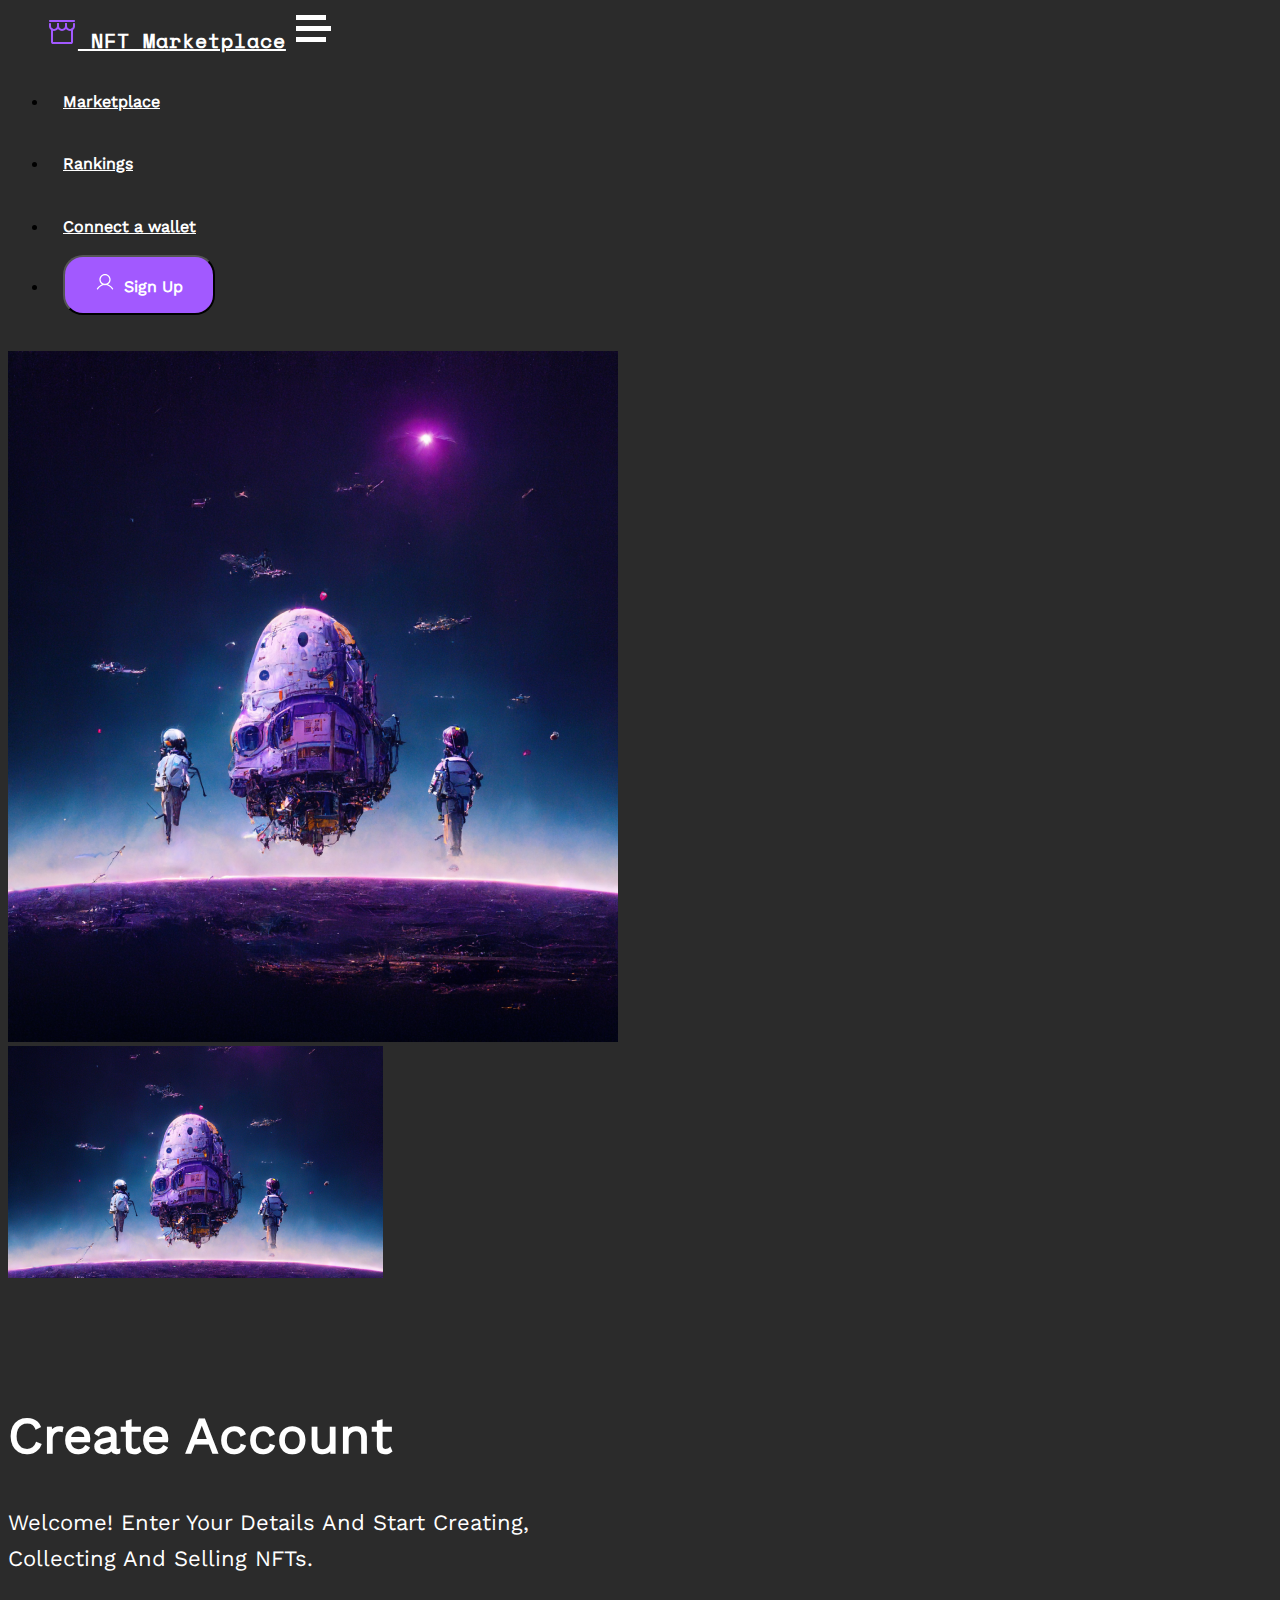
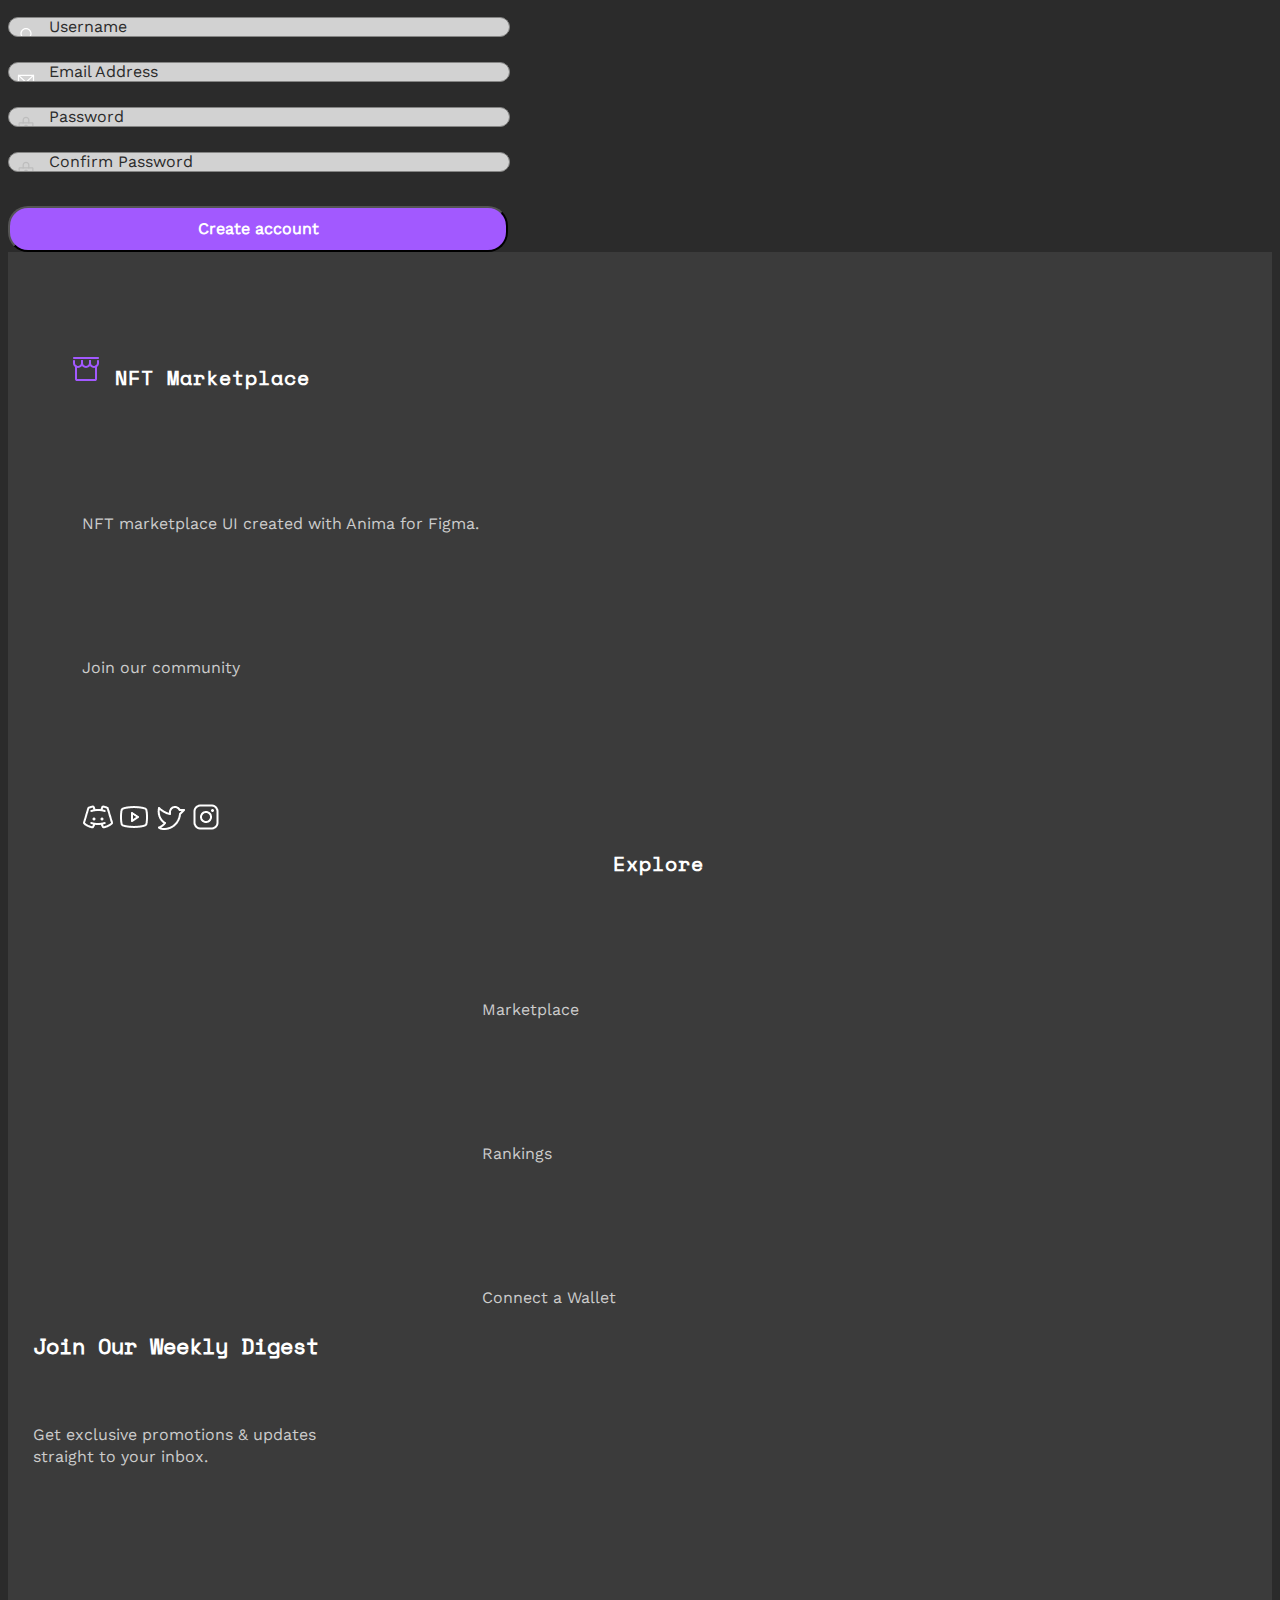
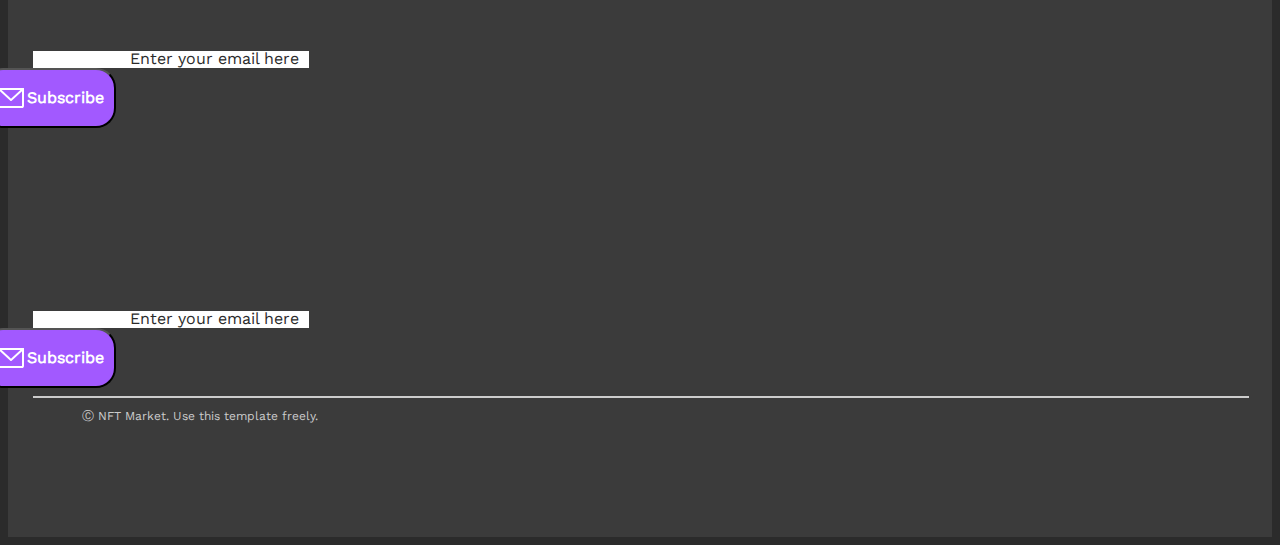
<file: funstuff/index2.html>
<!DOCTYPE html>
<html lang="en">
<head>
  <meta charset="UTF-8">
  <meta name="viewport" content="width=device-width, initial-scale=1.0">
  <title>NFT Marketplace</title>
  <link rel="stylesheet" href="https://stackpath.bootstrapcdn.com/bootstrap/5.0.0-alpha1/css/bootstrap.min.css" integrity="sha384-r4NyP46KrjDleawBgD5tp8Y7UzmLA05oM1iAEQ17CSuDqnUK2+k9luXQOfXJCJ4I" crossorigin="anonymous">
  <script src="https://cdn.jsdelivr.net/npm/popper.js@1.16.0/dist/umd/popper.min.js" integrity="sha384-Q6E9RHvbIyZFJoft+2mJbHaEWldlvI9IOYy5n3zV9zzTtmI3UksdQRVvoxMfooAo" crossorigin="anonymous"></script>
  <script src="https://stackpath.bootstrapcdn.com/bootstrap/5.0.0-alpha1/js/bootstrap.min.js" integrity="sha384-oesi62hOLfzrys4LxRF63OJCXdXDipiYWBnvTl9Y9/TRlw5xlKIEHpNyvvDShgf/" crossorigin="anonymous"></script>
    <link rel="stylesheet" href="styles.css">
</head>
<body>
    <nav class="navbar navbar-expand-lg nav1">
        <div class="container-fluid">
          <a class="navbar-brand" href="../index.html"><img src="img/Storefront.svg" alt="storefront"> NFT Marketplace</a>
          <button class="navbar-toggler button1" type="button" data-toggle="collapse" data-target="#navbarcontent"
            aria-controls="navbarcontent" aria-expanded="false" aria-label="Toggle navigation"> <span
              class="navbar-toggler-icon"><div class="container" onclick="myFunction(this)">
                <div class="bar1"></div>
                <div class="bar2"></div>
                <div class="bar3"></div>
              </div></span>
          </button>
          <div class="collapse navbar-collapse navbarnav" id="navbarcontent">
    
            <ul class="navbar-nav  ms-auto">
    
              <li class="nav-item a">
                <a class="nav-link" href="index6.html">Marketplace</a>
              </li>
              <li class="nav-item a">
                <a class="nav-link" href="index.html">Rankings</a>
              </li>
              <li class="nav-item a">
                <a class="nav-link " href="index3.html">Connect a wallet</a>
              </li>
              <li class="nav-item a"> <button class="button2 nav-link" href="#"> <img src="img/User.svg" alt="user"><span>Sign
                    Up</span>
                </button></li>
            </ul>
          </div>
        </div>
      </nav>
      <section>
        <div class="row">
            <div class="col-md-6 d-none d-md-block">
                <img class="img-main" src="img/site.png" alt="desktop">
            </div>
            <div class="col-sm-12 d-md-none d-sm-block">
                <img src="img/site1.png" alt="mobile" class="img-mobile">
            </div>
            <div class="col-md-6 col-12">
                <div class="container">
                    <div class="row col-sm-12"><h1 class="ca_h1">Create account</h1></div>
                    <div class="row col-sm-12"><h4 class="ca_h4">Welcome! enter your details and start creating, collecting and selling NFTs.</h4></div>
                    <div class="row col-sm-12 forms">
                        <form>
                            <div class="form-group">
                                <input type="text" class="form-control icon-input" id="username" placeholder="Username"
                                    style="background: url(img/User.svg) no-repeat scroll 7px 7px;background-size: 20px;filter:#BDBDBD;">
                            </div>
                            <div class="form-group">
                                <input type="email" class="form-control icon-input" id="email" placeholder="Email Address"
                                style="background: url(img/EnvelopeSimple.svg) no-repeat scroll 7px 7px;background-size: 20px;filter:#BDBDBD;">
                            </div>
                            <div class="form-group">
                                <input type="password" class="form-control icon-input" id="password" placeholder="Password"
                                style="background: url(img/LockKey.svg) no-repeat scroll 7px 7px;background-size: 20px;">
                            </div>
                            <div class="form-group">
                                <input type="password" class="form-control icon-input" id="confirm-password" placeholder="Confirm Password"
                                style="background: url(img/LockKey.svg) no-repeat scroll 7px 7px;background-size: 20px;">
                            </div>
                            <button type="submit" class="btn btns btn-block">Create account</button>
                          </form>
                    </div>
                </div>
            </div>
        </div>
      </section>
      <section class="s2">
        <div class="container">
          <footer>
            <div class="row d-flex">
              <div class="col-md-4 col-sm-12">
                <div class="nft1"><a class="nfts9" href="#"><img src="img/Storefront.svg" alt="storefront"> NFT Marketplace</a></div>
                <div class="contents9"><h6 class="s9h6">NFT marketplace UI created with Anima for Figma.</h6></div>
                <div class="contents9"><h6 class="s9h6">Join our community</h6></div>
                <div class="logos9">
                  <img src="img/DiscordLogo.png" alt="Discord">
                  <img src="img/YoutubeLogo.png" alt="YouTube">
                  <img src="img/TwitterLogo.png" alt="Twitter">
                  <img src="img/InstagramLogo.png" alt="IG">
                </div>
              </div>
              <div class="col-md-4 col-12 switch"> 
                <div class="nft2"><h1 class="s9h1">Explore</h1></div>
                <div class="contents9_2"><a class="footer_a" href="index6.html">Marketplace</a></div>
                <div class="contents9_2"><a class="footer_a" href="index.html">Rankings</a></div>
                <div class="contents9_2"><a class="footer_a" href="index3.html">Connect a Wallet</a></div>
              </div>
              <div class="col-md-4 col-sm-12 emailpart">
                <h2 class="s9h2">Join Our Weekly Digest</h2>
                <h5 class="s9h5">
                  Get exclusive promotions & updates <br> straight to your inbox.
                </h5>
                <div class="email-input d-none d-md-block">
                  <form>
                    <div class="input-group">
                      <input type="email" class="form-control" placeholder="Enter your email here" aria-label="Email address"
                        required>
                      <div class="input-group-append"> <button class="btn btn-custom" type="submit"><img src="img/EnvelopeSimple.svg" alt="envelope"> Subscribe</button>
                      </div>
                    </div>
                  </form>
                </div>
                <div class="d-md-none d-block">
                <div class="email-input">
                  <form>
                    <div class="input-group col-sm-12">
                      <input type="email" class="form-control" placeholder="Enter your email here" aria-label="Email address"
                        required>
                      
                    </div>
                    <div class="input-group-append col-sm-12"> <button class="btn btn-custom" type="submit"><img src="img/EnvelopeSimple.svg" alt="envelope"> Subscribe</button>
                      </div>
                  </form>
                </div>
              </div>
              </div>
            </div>
            <hr><div class="col-md-6 col-sm-12">
            <div class="footers9_2">
              <p class="s9p">Ⓒ NFT Market. Use this template freely.</p>
            </div></div>
          </footer>
        </div>  
        </section>
</body>
</html>
</file>
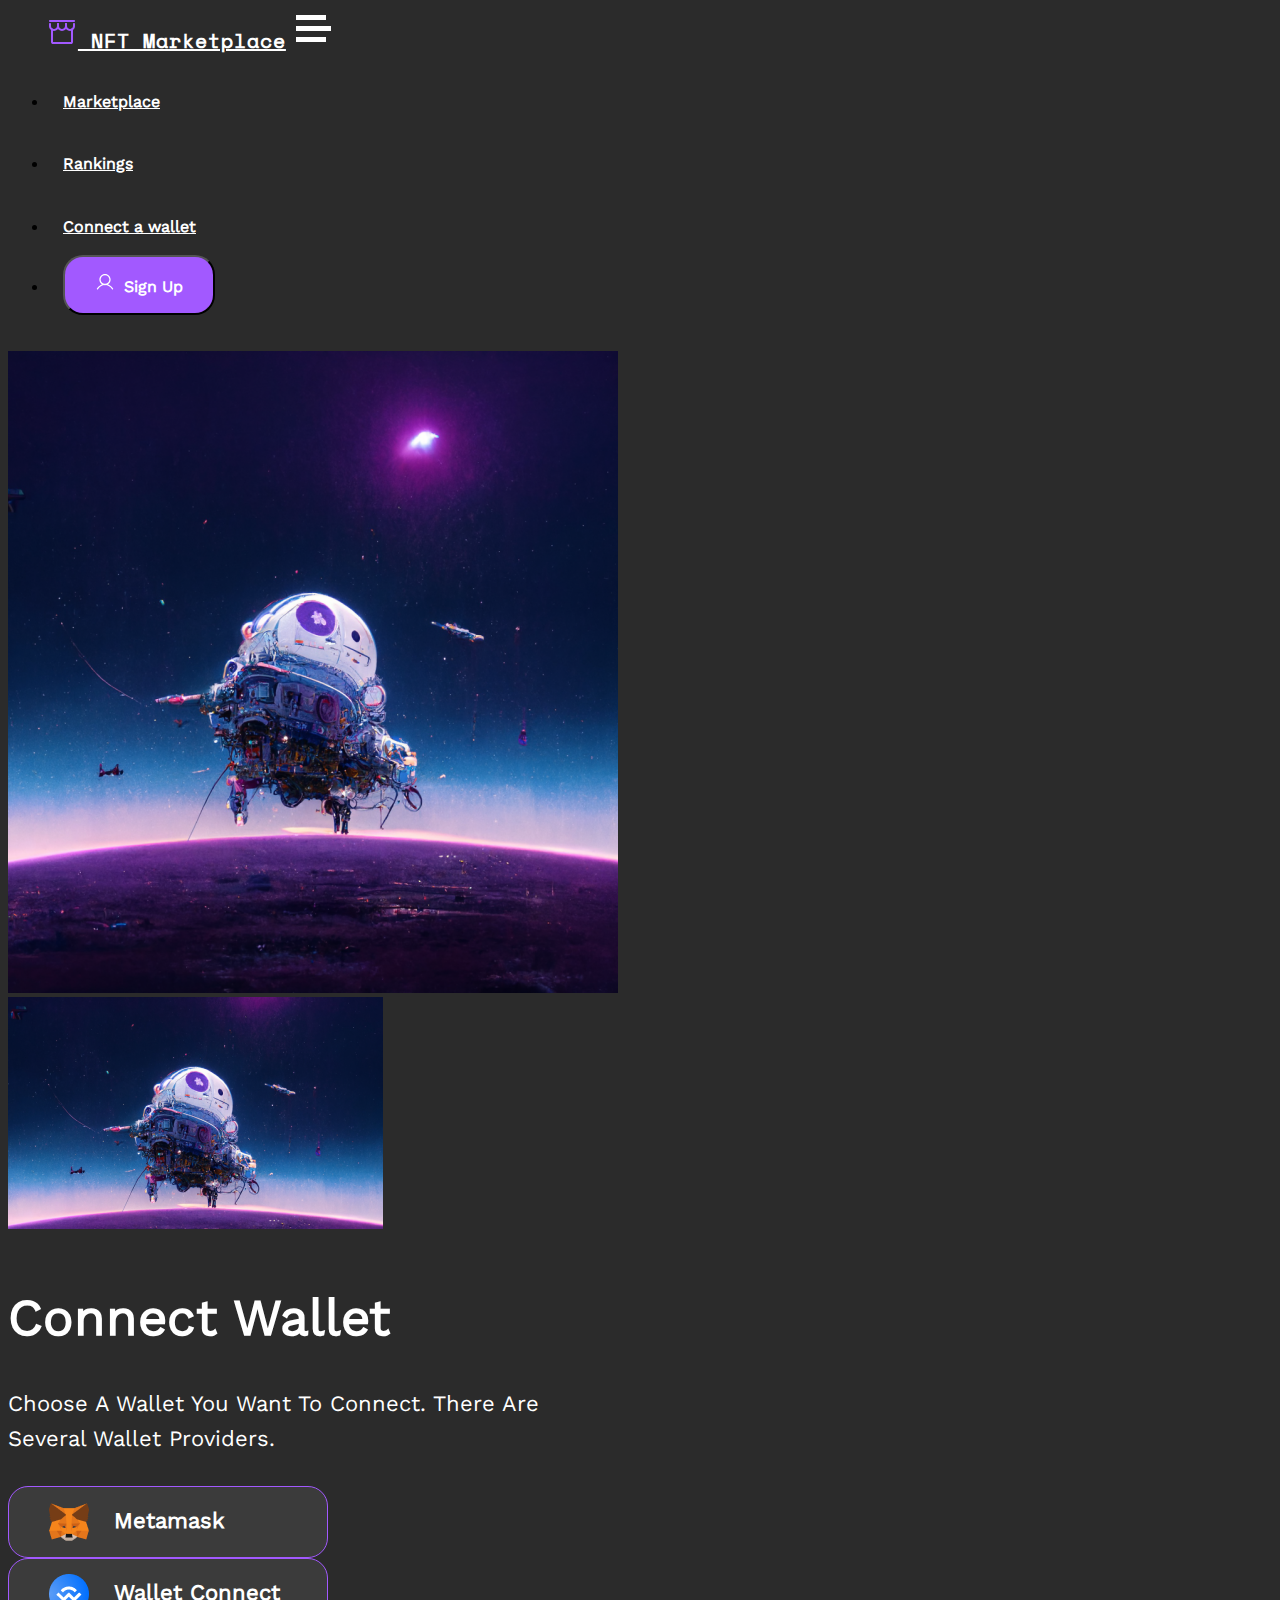
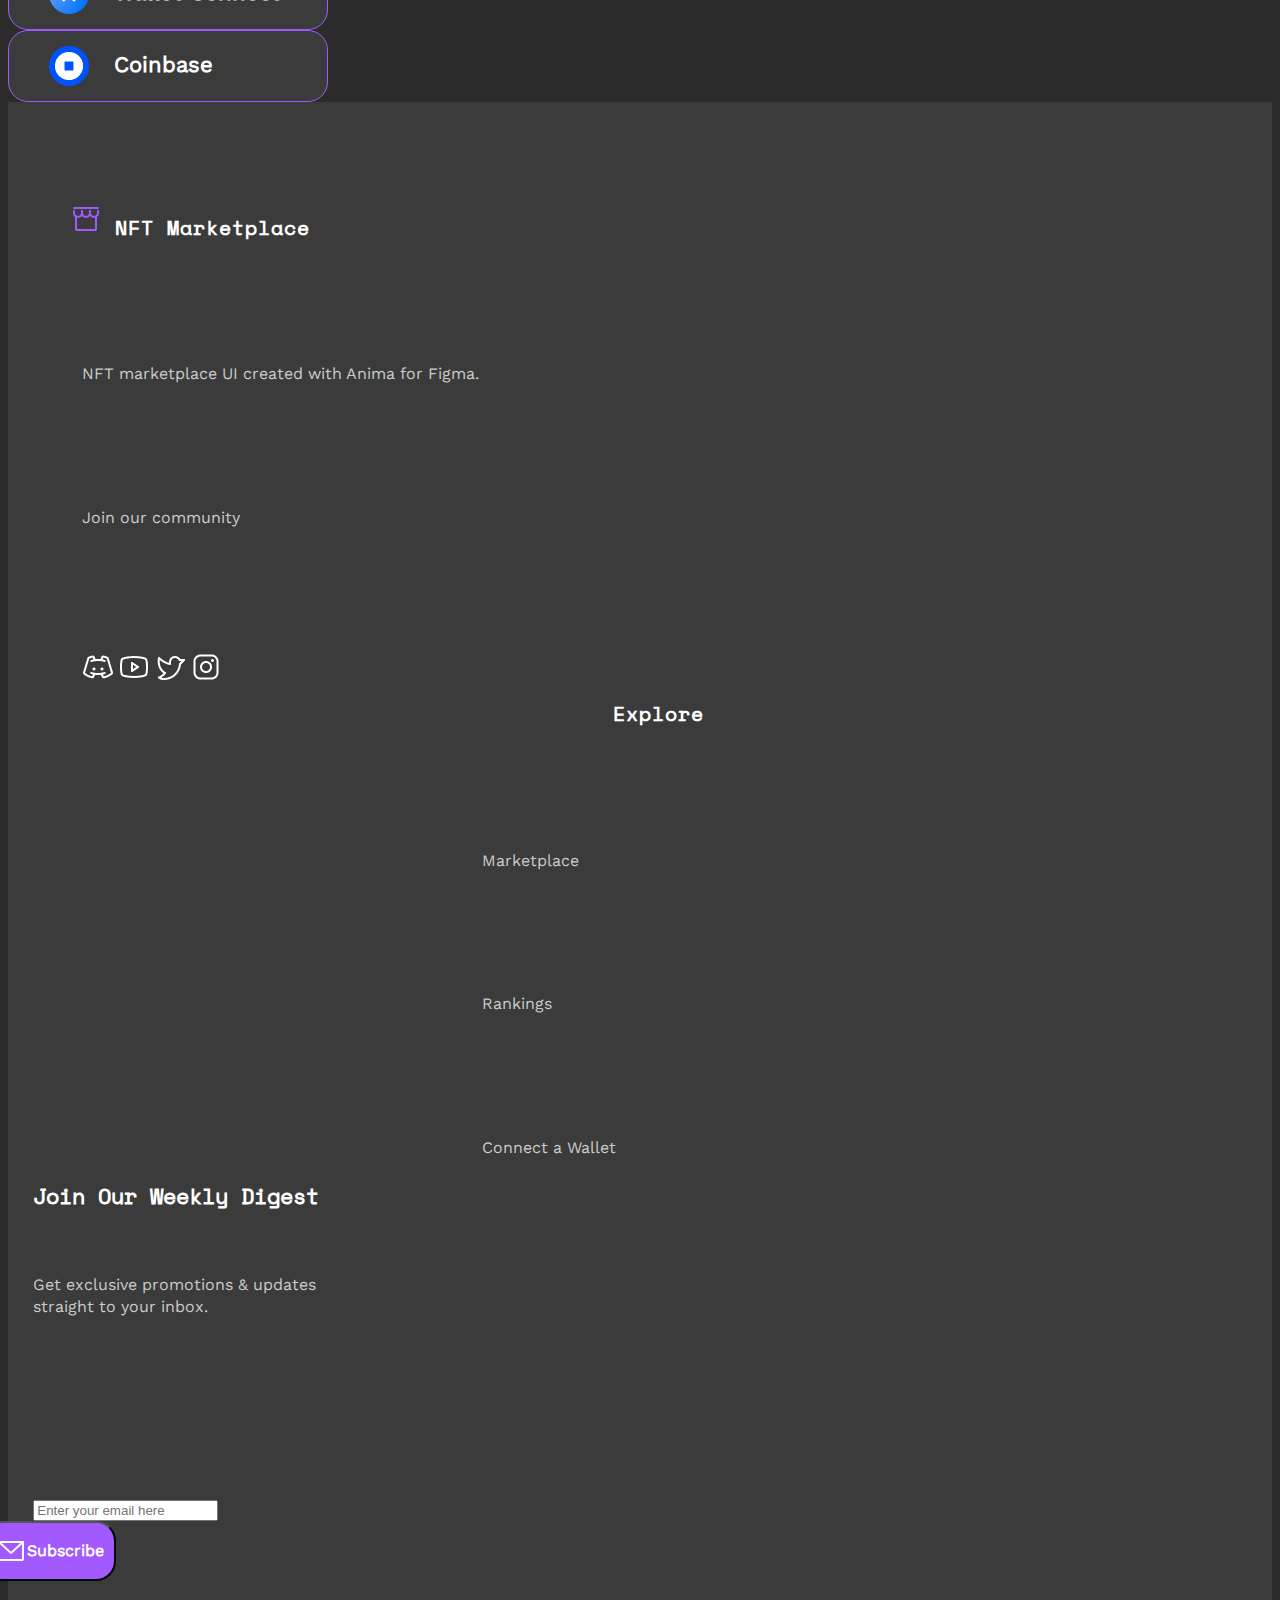
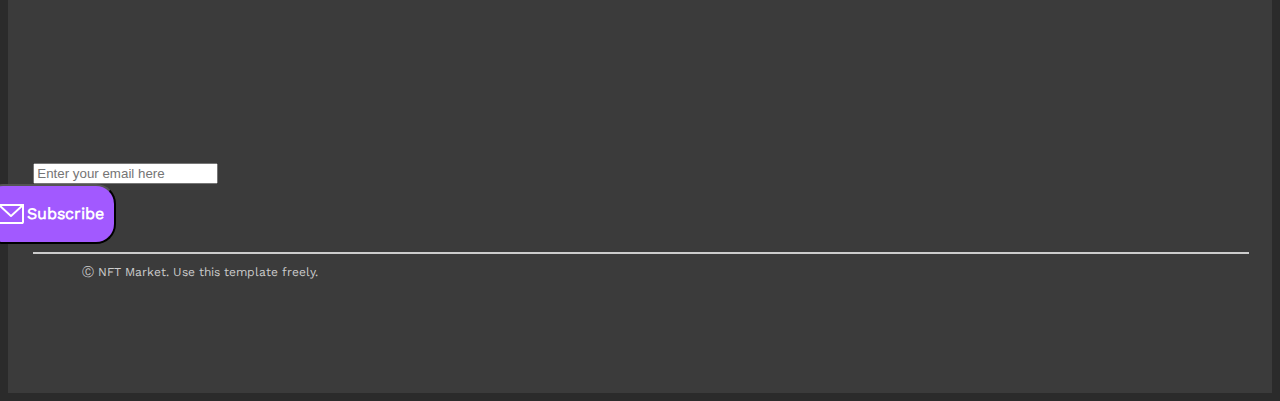
<file: funstuff/index3.html>
<!DOCTYPE html>
<html lang="en">
<head>
  <meta charset="UTF-8">
  <meta name="viewport" content="width=device-width, initial-scale=1.0">
  <title>NFT Marketplace</title>
  <link rel="stylesheet" href="https://stackpath.bootstrapcdn.com/bootstrap/5.0.0-alpha1/css/bootstrap.min.css" integrity="sha384-r4NyP46KrjDleawBgD5tp8Y7UzmLA05oM1iAEQ17CSuDqnUK2+k9luXQOfXJCJ4I" crossorigin="anonymous">
  <script src="https://cdn.jsdelivr.net/npm/popper.js@1.16.0/dist/umd/popper.min.js" integrity="sha384-Q6E9RHvbIyZFJoft+2mJbHaEWldlvI9IOYy5n3zV9zzTtmI3UksdQRVvoxMfooAo" crossorigin="anonymous"></script>
  <script src="https://stackpath.bootstrapcdn.com/bootstrap/5.0.0-alpha1/js/bootstrap.min.js" integrity="sha384-oesi62hOLfzrys4LxRF63OJCXdXDipiYWBnvTl9Y9/TRlw5xlKIEHpNyvvDShgf/" crossorigin="anonymous"></script>
    <link rel="stylesheet" href="styless.css">
</head>
<body>
    <nav class="navbar navbar-expand-lg nav1">
        <div class="container-fluid">
          <a class="navbar-brand" href="#"><img src="img/Storefront.svg" alt="storefront"> NFT Marketplace</a>
          <button class="navbar-toggler button1" type="button" data-toggle="collapse" data-target="#navbarcontent"
            aria-controls="navbarcontent" aria-expanded="false" aria-label="Toggle navigation"> <span
              class="navbar-toggler-icon"><div class="container" onclick="myFunction(this)">
                <div class="bar1"></div>
                <div class="bar2"></div>
                <div class="bar3"></div>
              </div></span>
          </button>
          <div class="collapse navbar-collapse navbarnav" id="navbarcontent">
    
            <ul class="navbar-nav  ms-auto">
    
              <li class="nav-item a">
                <a class="nav-link" href="#">Marketplace</a>
              </li>
              <li class="nav-item a">
                <a class="nav-link" href="#">Rankings</a>
              </li>
              <li class="nav-item a">
                <a class="nav-link " href="#">Connect a wallet</a>
              </li>
              <li class="nav-item a"> <button class="button2 nav-link" href="#"> <img src="img/User.svg" alt="user"><span>Sign
                    Up</span>
                </button></li>
            </ul>
          </div>
        </div>
      </nav>
      <section>
        <div class="row">
            <div class="col-md-6 d-none d-md-block">
                <img class="img-main" src="img/taskrandomimage.png" alt="desktop">
            </div>
            <div class="col-sm-12 d-md-none d-sm-block">
                <img src="img/taskrandomimagemob.png" alt="mobile" class="img-mobile">
            </div>
            <div class="col-md-6 col-sm-12 gy-4 ">
                <div class="container">
                    <div class="row col-sm-12">
                        <h1 class="ca_h1">Connect wallet</h1>
                    </div>
                    <div class="row col-sm-12">
                        <h4 class="ca_h4">Choose a wallet you want to connect. There are several wallet providers.</h4>
                    </div>
                    <div class="row col-sm-12 gy-4 mt-4 btu">
                        <div class="btnwallet">
                            <button class="button0" type="button"><img src="img/Metamask.png" alt="logos" class="logos"><span
                                    class="spanlogo">Metamask</span></button>
                        </div>
                        <div class="btnwallet">
                            <button class="button0" type="button"><img src="img/WalletConnect.png" alt="logos" class="logos"><span
                                    class="spanlogo">Wallet Connect</span></button>
                        </div>
                        <div class="btnwallet">
                            <button class="button0" type="button"><img src="img/Coinbase.png" alt="logos" class="logos"><span
                                    class="spanlogo">Coinbase</span></button>
                        </div>
                    </div>
                    </div>
                    </div>
                    </div>
                    </section>
      <section class="s2">
        <div class="container">
          <footer>
            <div class="row d-flex">
              <div class="col-md-4 col-sm-12">
                <div class="nft1"><a class="nfts9" href="#"><img src="img/Storefront.svg" alt="storefront"> NFT Marketplace</a></div>
                <div class="contents9"><h6 class="s9h6">NFT marketplace UI created with Anima for Figma.</h6></div>
                <div class="contents9"><h6 class="s9h6">Join our community</h6></div>
                <div class="logos9">
                  <img src="img/DiscordLogo.png" alt="Discord">
                  <img src="img/YoutubeLogo.png" alt="YouTube">
                  <img src="img/TwitterLogo.png" alt="Twitter">
                  <img src="img/InstagramLogo.png" alt="IG">
                </div>
              </div>
              <div class="col-md-4 col-12 switch "> 
                <div class="nft2"><h1 class="s9h1">Explore</h1></div>
                <div class="contents9_2"><a class="footer_a" href="#">Marketplace</a></div>
                <div class="contents9_2"><a class="footer_a" href="#">Rankings</a></div>
                <div class="contents9_2"><a class="footer_a" href="#">Connect a Wallet</a></div>
              </div>
              <div class="col-md-4 col-sm-12 emailpart">
                <h2 class="s9h2">Join Our Weekly Digest</h2>
                <h5 class="s9h5">
                  Get exclusive promotions & updates <br> straight to your inbox.
                </h5>
                <div class="email-input d-none d-md-block">
                  <form>
                    <div class="input-group">
                      <input type="email" class="form-control" placeholder="Enter your email here" aria-label="Email address"
                        required>
                      <div class="input-group-append"> <button class="btn btn-custom" type="submit"><img src="img/EnvelopeSimple.svg" alt="envelope"> Subscribe</button>
                      </div>
                    </div>
                  </form>
                </div>
                <div class="d-md-none d-block">
                <div class="email-input">
                  <form>
                    <div class="input-group col-sm-12">
                      <input type="email" class="form-control" placeholder="Enter your email here" aria-label="Email address"
                        required>
                      
                    </div>
                    <div class="input-group-append col-sm-12"> <button class="btn btn-custom" type="submit"><img src="img/EnvelopeSimple.svg" alt="envelope"> Subscribe</button>
                      </div>
                  </form>
                </div>
              </div>
              </div>
            </div>
            <hr><div class="col-md-6 col-sm-12">
            <div class="footers9_2">
              <p class="s9p">Ⓒ NFT Market. Use this template freely.</p>
            </div></div>
          </footer>
        </div>  
        </section>
</body>
</html>
</file>
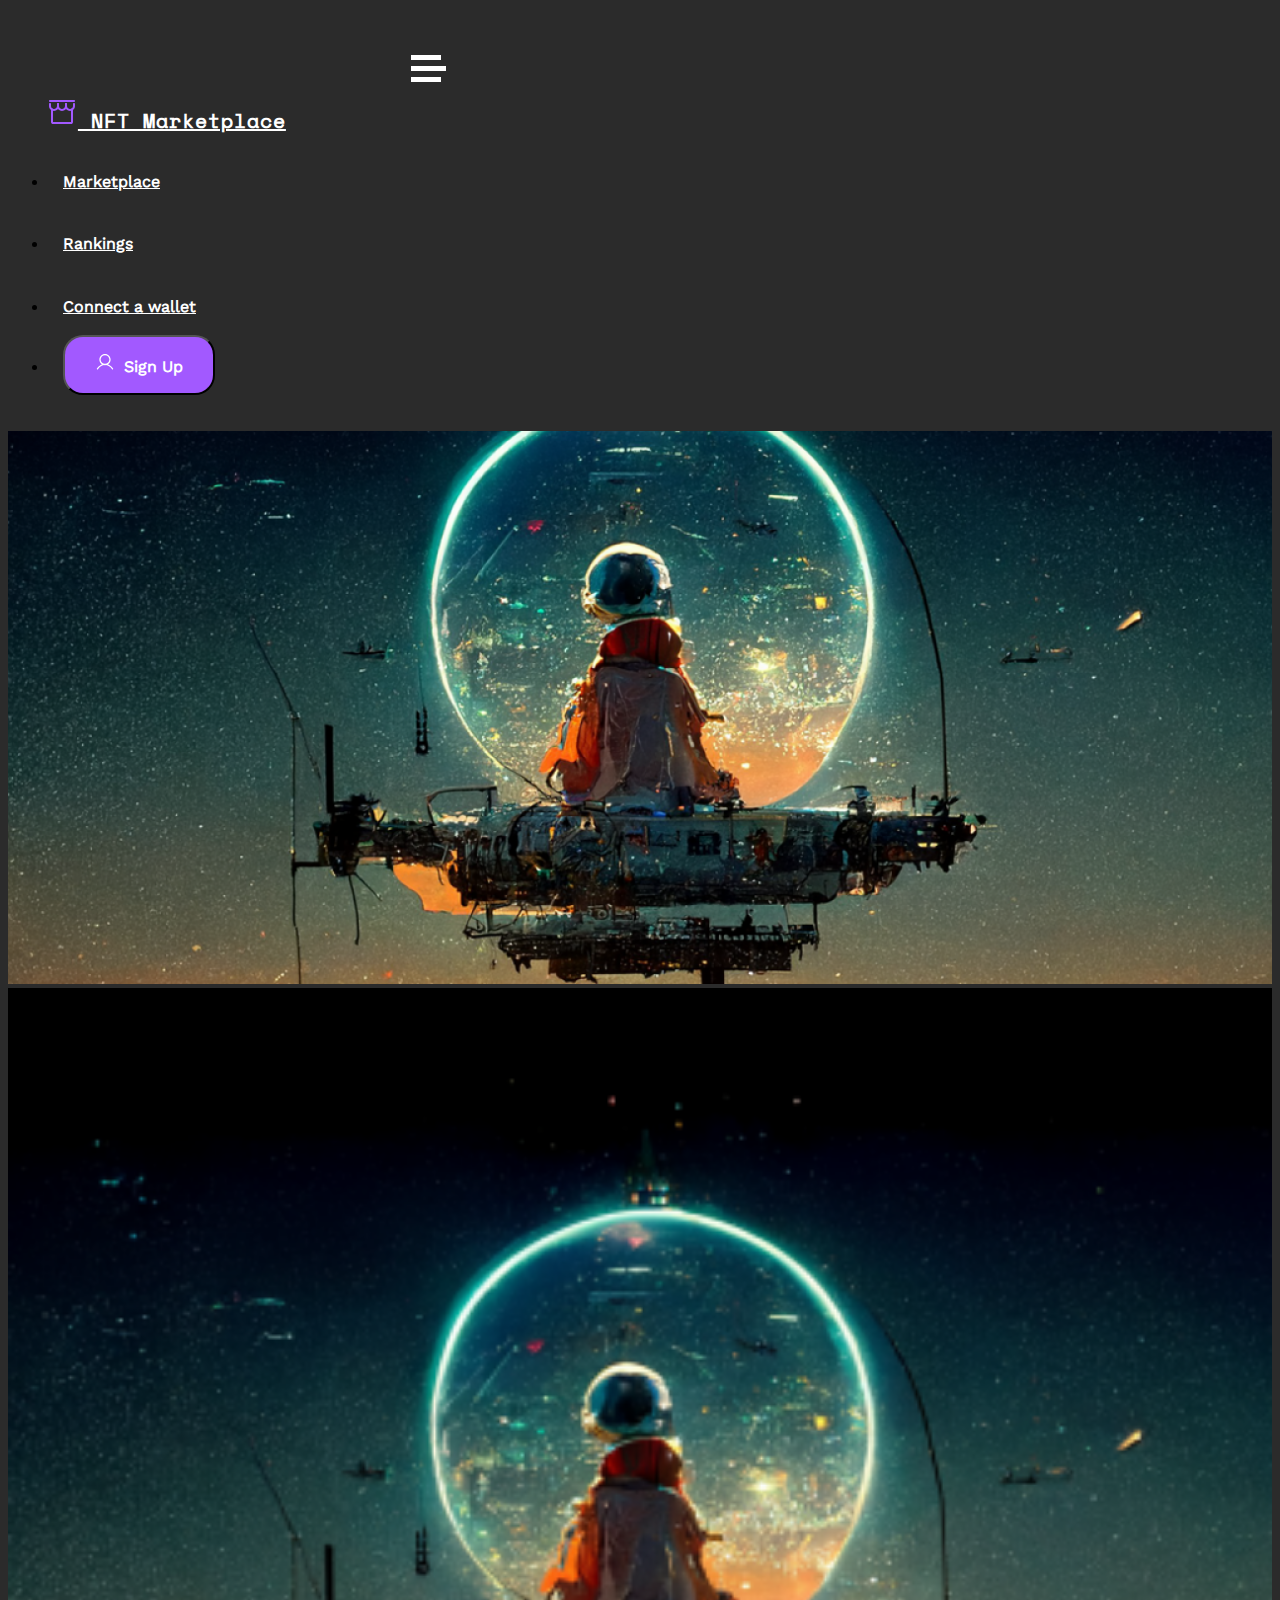
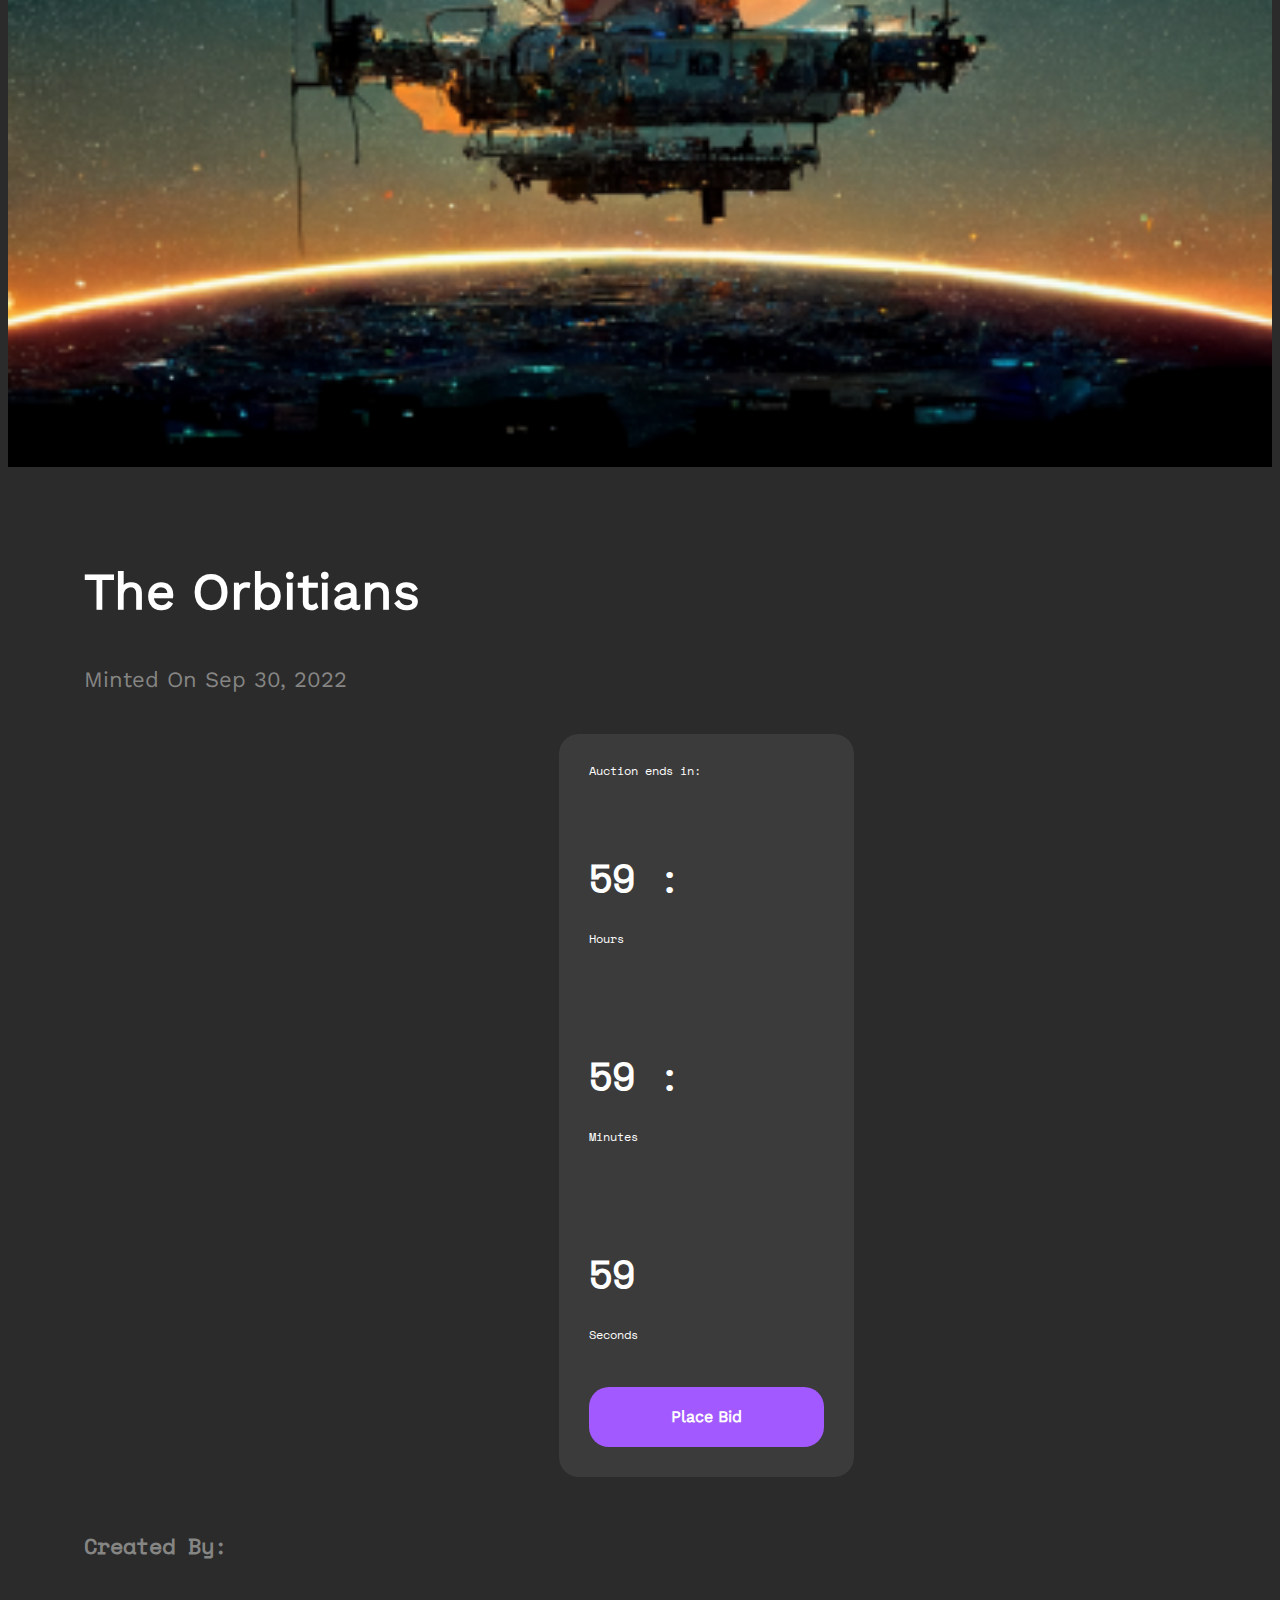
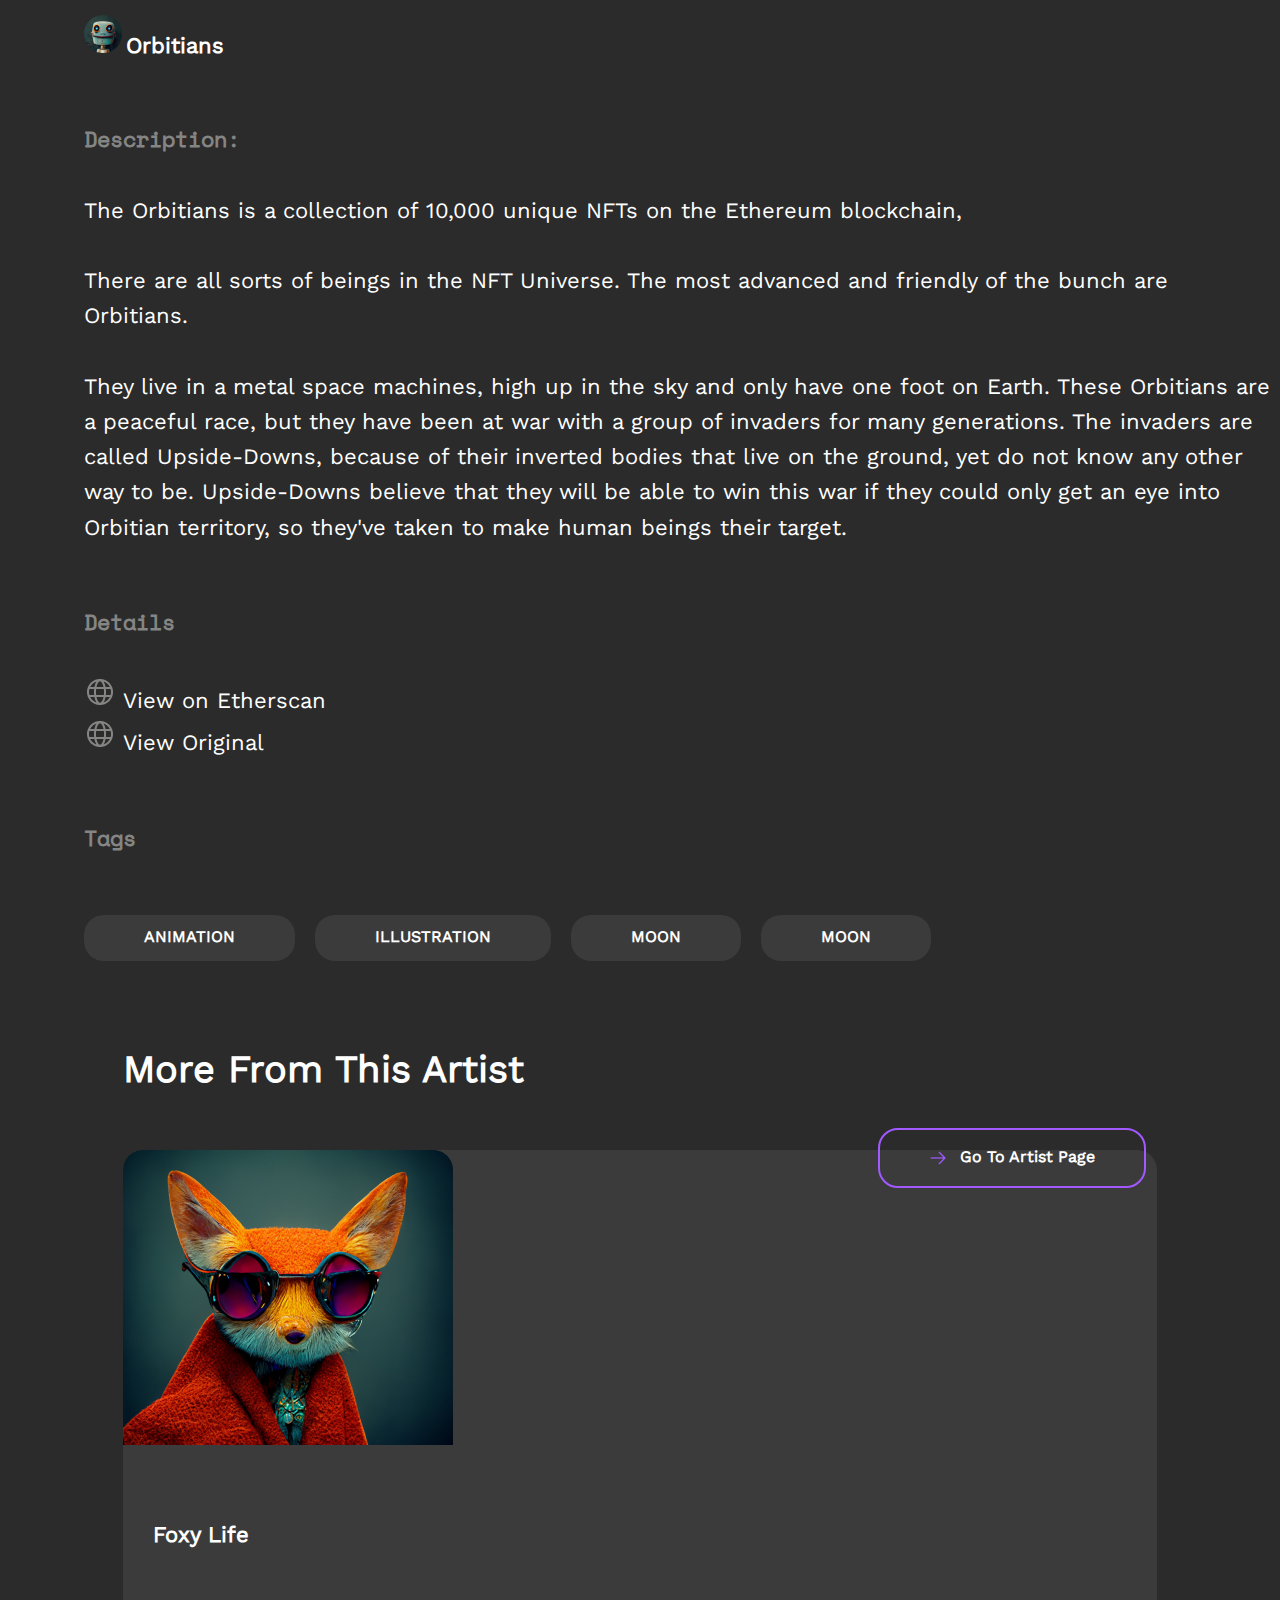
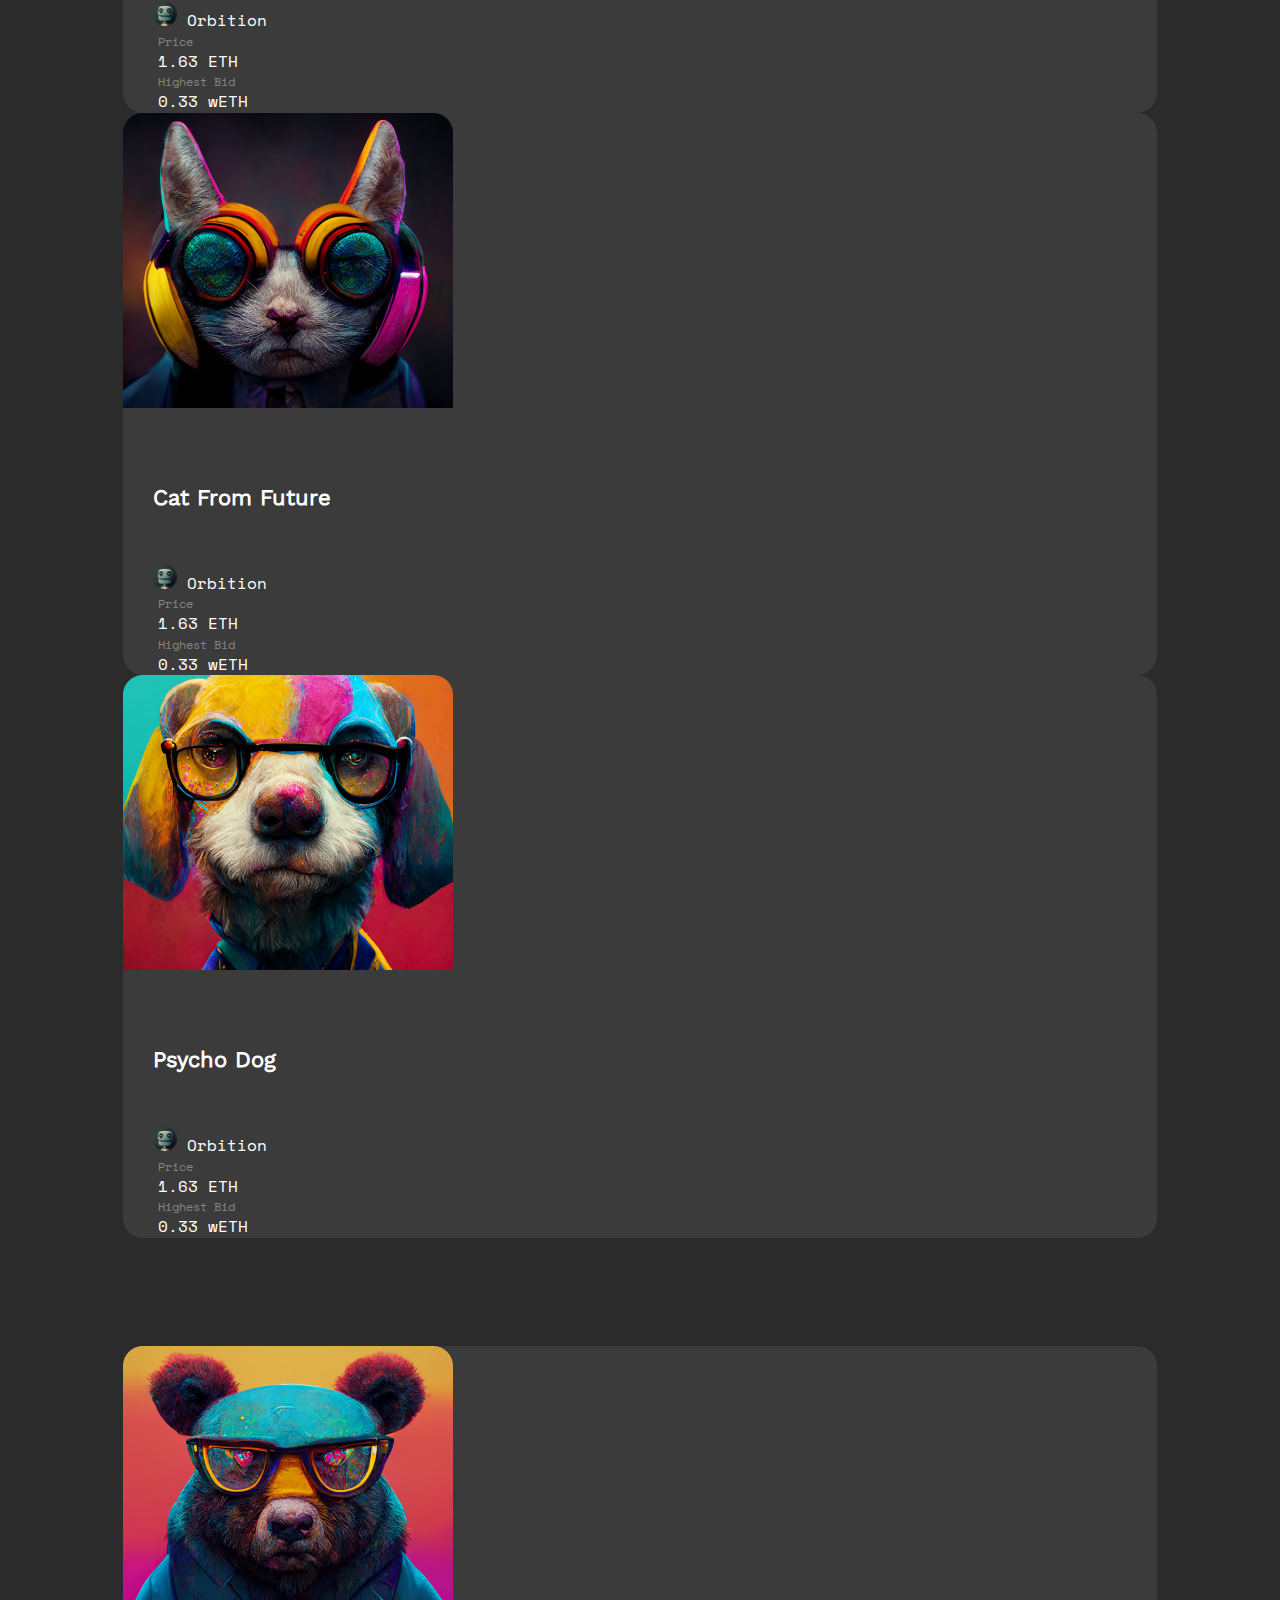
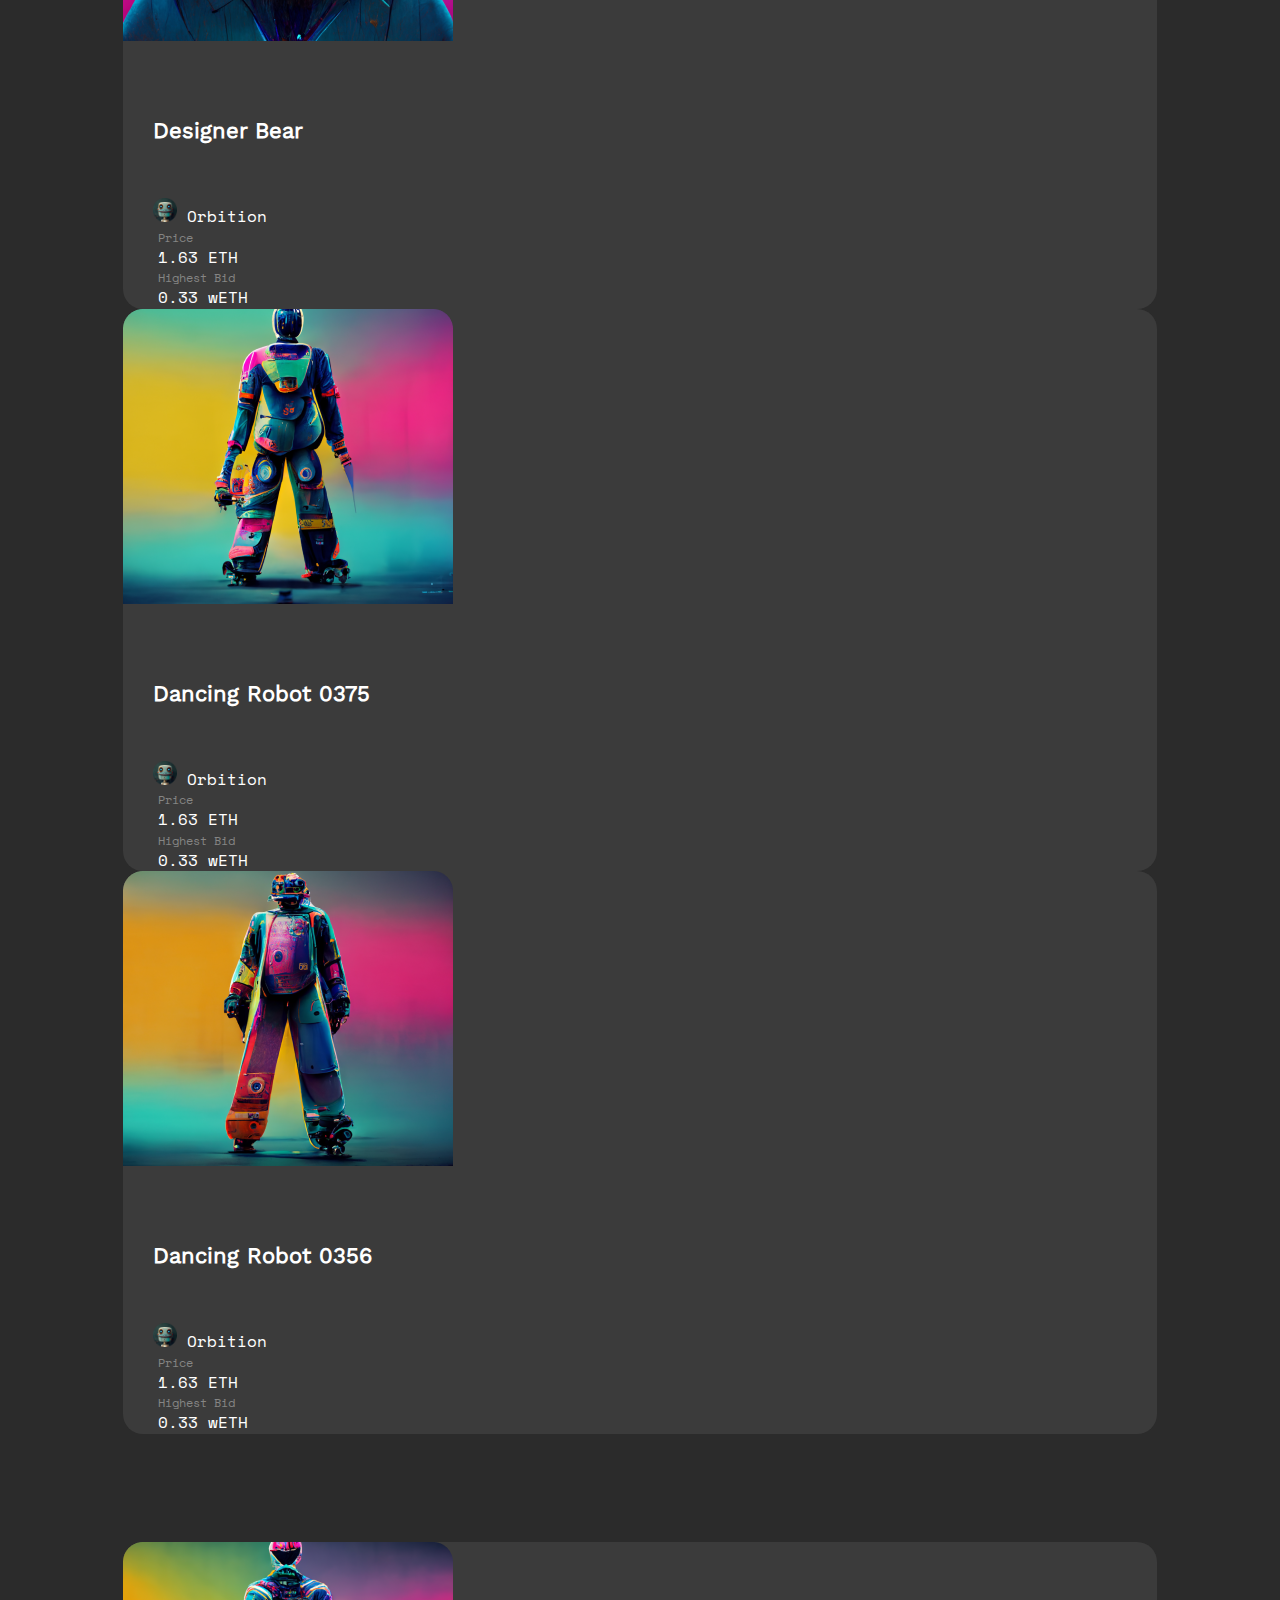
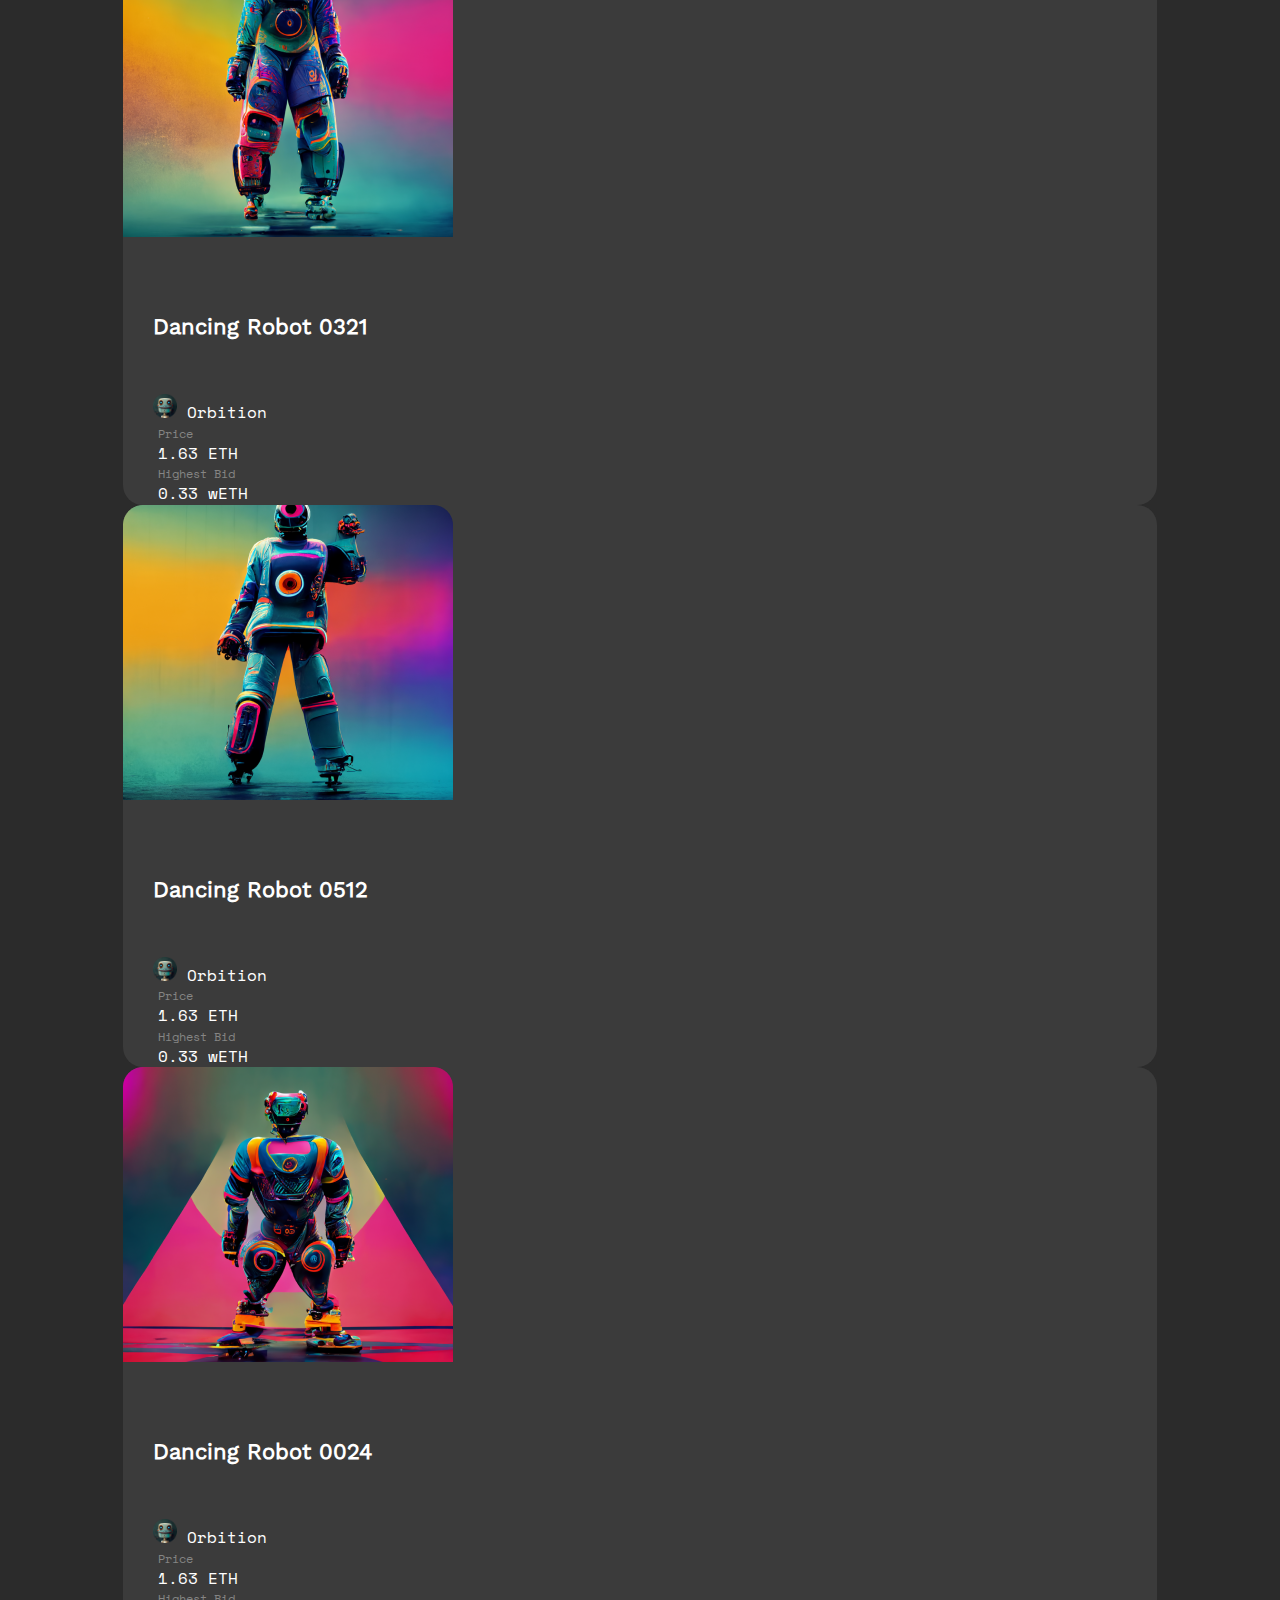
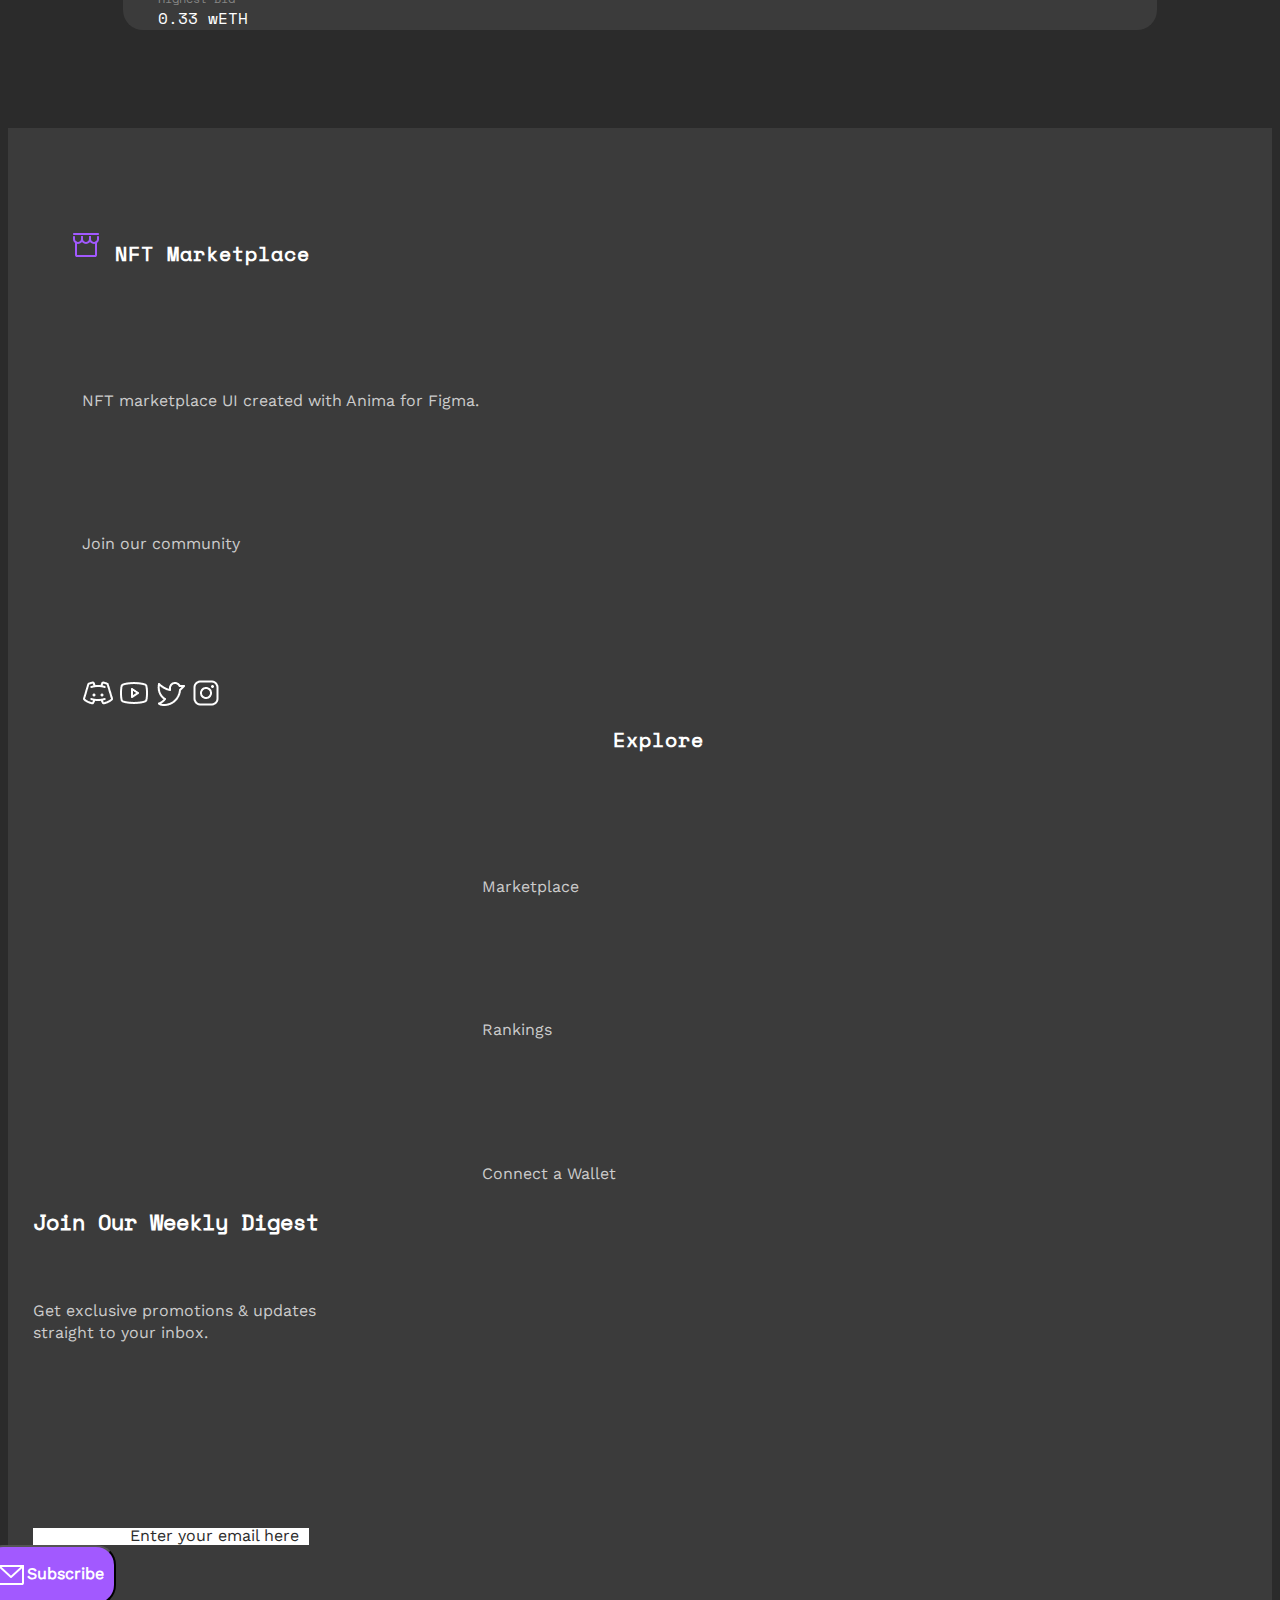
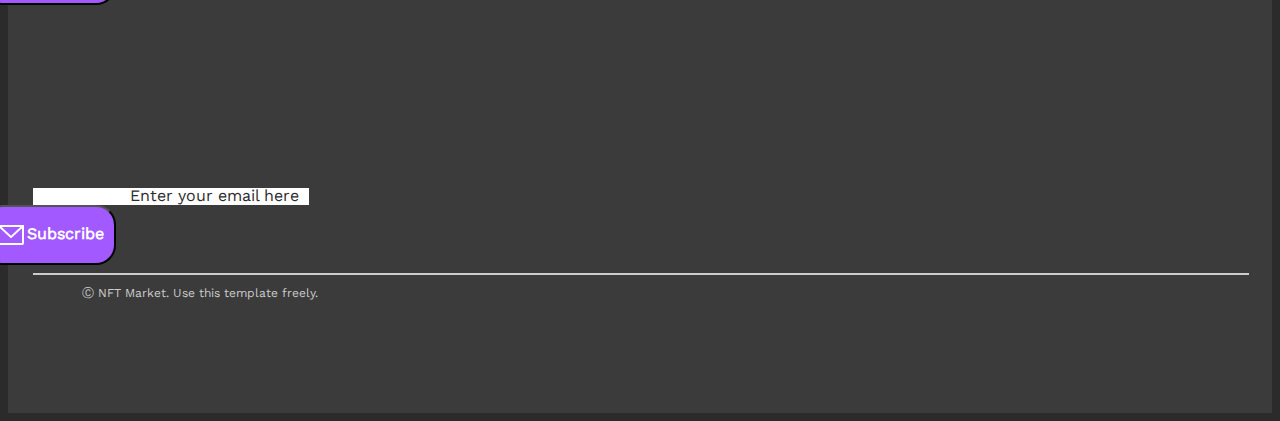
<file: funstuff/index4.html>
<!DOCTYPE html>
<html lang="en">
<head>
  <meta charset="UTF-8">
  <meta name="viewport" content="width=device-width, initial-scale=1.0">
  <title>NFT Marketplace</title>
  <link rel="stylesheet" href="https://stackpath.bootstrapcdn.com/bootstrap/5.0.0-alpha1/css/bootstrap.min.css" integrity="sha384-r4NyP46KrjDleawBgD5tp8Y7UzmLA05oM1iAEQ17CSuDqnUK2+k9luXQOfXJCJ4I" crossorigin="anonymous">
  <script src="https://cdn.jsdelivr.net/npm/popper.js@1.16.0/dist/umd/popper.min.js" integrity="sha384-Q6E9RHvbIyZFJoft+2mJbHaEWldlvI9IOYy5n3zV9zzTtmI3UksdQRVvoxMfooAo" crossorigin="anonymous"></script>
  <script src="https://stackpath.bootstrapcdn.com/bootstrap/5.0.0-alpha1/js/bootstrap.min.js" integrity="sha384-oesi62hOLfzrys4LxRF63OJCXdXDipiYWBnvTl9Y9/TRlw5xlKIEHpNyvvDShgf/" crossorigin="anonymous"></script>
    <link rel="stylesheet" href="styles.css" prefetch>
    <link rel="stylesheet" href="stylesss.css">
    <link rel="stylesheet" href="https://cdnjs.cloudflare.com/ajax/libs/font-awesome/4.7.0/css/font-awesome.min.css">
</head>
<body>
    <nav class="navbar navbar-expand-lg nav1">
        <div class="container-fluid">
          <a class="navbar-brand" href="../index.html"><img src="img/Storefront.svg" alt="storefront"> NFT Marketplace</a>
          <button class="navbar-toggler button1" type="button" data-toggle="collapse" data-target="#navbarcontent"
            aria-controls="navbarcontent" aria-expanded="false" aria-label="Toggle navigation"> <span
              class="navbar-toggler-icon"><div class="container" onclick="myFunction(this)">
                <div class="bar1"></div>
                <div class="bar2"></div>
                <div class="bar3"></div>
              </div></span>
          </button>
          <div class="collapse navbar-collapse navbarnav" id="navbarcontent">
    
            <ul class="navbar-nav  ms-auto">
    
              <li class="nav-item a">
                <a class="nav-link" href="index6.html">Marketplace</a>
              </li>
              <li class="nav-item a">
                <a class="nav-link" href="index.html">Rankings</a>
              </li>
              <li class="nav-item a">
                <a class="nav-link " href="index3.html">Connect a wallet</a>
              </li>
              <li class="nav-item a"> <button class="button2 nav-link" href="#"> <img src="img/User.svg" alt="user"><span>Sign
                    Up</span>
                </button></li>
            </ul>
          </div>
        </div>
      </nav>
      <section class="s1">
        <div class="row">
            <div class="col-md-12 d-none d-md-block"><img class="orbitiansimage" src="img/Image PlaceHolderorbitiansbackgrounddesk.png" alt="image"></div>
            <div class="col-sm-12 d-md-none d-sm-block"><img src="img/Image PlaceHolderorbitiansbackgroundmob.png" alt="image" class="orbitiansimagemobile"></div>
        </div>
        <div class="container-fluid" id="contentcontainer">
            <div class="row">
                <div class="col-md-6 col-sm-12">
                    <h2 class="o-h2">The Orbitians</h2>
                    <h5 class="o-h5">Minted on Sep 30, 2022</h5>
                </div>
                <div class="col-md-6 col-sm-12 rigt"><div class="card auction">
                    <div class="col-6"> <h4 class="s6h4">Auction ends in:</h4>
                    </div>
                    <div class="row">
                        <div class="col-4">
                            <h2 class="auctionh2 a200">59 :</h2>
                            <h4 class="auctionh4">Hours</h4>
                        </div>
                        <div class="col-4">
                            <h2 class="auctionh2">59 :</h2>
                            <h4 class="auctionh4">Minutes</h4>
                        </div>
                        <div class="col-4">
                            <h2 class="auctionh2">59</h2>
                            <h4 class="auctionh4">Seconds</h4>
                        </div>
                    </div>
                    <div class="row">
                        <div class="col-12 paddingclass"><button class="auctionbutton" type="submit">Place Bid</button></div>
                    </div>
                    
                    </div>
                    </div>
                    <div class="row">
                        <div class="col-md-6 col-sm-12">
                            <div class="row">
                                <h6 class="createh6">Created by:</h6>
                            </div>
                            <div class="row">
                                <div class="avatars"><img src="img/AvatarN7.png" alt="avatar" class="avatarimg"> <span
                                        class="createspan">Orbitians</span></div>
                            </div>
                        </div>
                    </div>
                    <div class="row">
                        <div class="col-md-6 col-sm-12">
                            <h5 class="descriptionh5">Description:</h5>
                            <p class="descriptionp">The Orbitians
                                is a collection of 10,000 unique NFTs on the Ethereum blockchain, <br><br> There are all sorts of beings in
                                the NFT Universe.
                                The most advanced and friendly of the bunch are Orbitians. <br><br> They live in a metal space machines,
                                high up in the sky
                                and only have one foot on Earth.
                                These Orbitians are a peaceful race, but they have been at war with a group of invaders for many
                                generations. The
                                invaders are called Upside-Downs, because of their inverted bodies that live on the ground, yet do not know
                                any
                                other way to be. Upside-Downs believe that they will be able to win this war if they could only get an eye
                                into
                                Orbitian territory, so they've taken to make human beings their target.</p>
                        </div>
                    </div>
                    <div class="row">
                        <div class="col-md-6 col-sm-12">
                            <h5 class="descriptionh5">Details</h5>
                            <a href="#" class="descriptiona"><img src="img/Globe.png" alt="globe" class="descriptionimg"> <span
                                    class="descriptiona-span">View on Etherscan</span></a>
                            <div class="row"><a href="#" class="descriptiona"><img src="img/Globe.png" alt="globe" class="descriptionimg">
                                    <span class="descriptiona-span">View Original</span></a>
                            </div>
                        </div>
                    </div>
                    <div class="row">
                        <div class="col-md-6 col-sm-12 ">
                            <h5 class="descriptionh5">Tags</h5>
                            <div class="tagcontent">
                                <button class="tagbtn"><span class="tagspan">ANIMATION</span></button>
                                <button class="tagbtn"><span class="tagspan">ILLUSTRATION</span></button>
                                <button class="tagbtn"><span class="tagspan">MOON</span></button>
                                <button class="tagbtn"><span class="tagspan">MOON</span></button>
                            </div>
                        </div>
                    </div>
                    </div>
                    </div>
                        <div class="row">
                            <div class="col-md-6 col-sm-12">
                                <h1 class="moreh1">More From This Artist</h1>
                            </div>
                            <div class="col-md-6 d-none d-md-block pr-custom">
                                <button class="morebtn"><img src="img/ArrowRight.png" alt="arrow" class="arrow">
                                    <span class="morespan">Go To Artist Page</span></button>
                            </div>
                        </div>
                        <div class="row gy-5 card-row">
                            <div class="col-sm-12 col-md-4 d-none d-md-block">
                                <div class="card">
                                    <div class="row"><img src="img/Image Placeholderfox.png" alt="Fox" class="card-img"></div>
                                    <div class="row">
                                        <h6 class="card-h6">Foxy Life</h6>
                                    </div>
                                    <div class="row"><span class="card-span"><img src="img/AvatarN7.png" alt="orbition" class="avatarimg2"> Orbition</span></div>
                                    <div class="row">
                                        <div class="col-6"><div class="row"><span class="pricespan">Price</span></div>
                                    <div class="row"><span class="pricespan2">1.63 ETH</span></div></div>
                                        <div class="col-6"><div class="row"><span class="pricespan right">Highest Bid</span></div>
                                    <div class="row"><span class="pricespan2 right">0.33 wETH</span></div></div>
                                    </div>
                                </div>
                            </div>
                            <div class="col-sm-12 col-md-4 d-sm-block">
                                <div class="card">
                                    <div class="row"><img src="img/Image Placeholdercat.png" alt="cat" class="card-img"></div>
                                    <div class="row">
                                        <h6 class="card-h6">Cat From Future</h6>
                                    </div>
                                    <div class="row"><span class="card-span"><img src="img/AvatarN7.png" alt="orbition" class="avatarimg2"> Orbition</span></div>
                                    <div class="row">
                                        <div class="col-6"><div class="row"><span class="pricespan">Price</span></div>
                                    <div class="row"><span class="pricespan2">1.63 ETH</span></div></div>
                                        <div class="col-6"><div class="row"><span class="pricespan">Highest Bid</span></div>
                                    <div class="row"><span class="pricespan2">0.33 wETH</span></div></div>
                                    </div>
                                </div>
                            </div>
                            <div class="col-sm-12 col-md-4 d-none d-md-block">
                                <div class="card">
                                    <div class="row"><img src="img/Image Placeholderdog.png" alt="dog" class="card-img"></div>
                                    <div class="row">
                                        <h6 class="card-h6">Psycho Dog</h6>
                                    </div>
                                    <div class="row"><span class="card-span"><img src="img/AvatarN7.png" alt="orbition" class="avatarimg2"> Orbition</span></div>
                                    <div class="row">
                                        <div class="col-6"><div class="row"><span class="pricespan">Price</span></div>
                                    <div class="row"><span class="pricespan2">1.63 ETH</span></div></div>
                                        <div class="col-6"><div class="row"><span class="pricespan">Highest Bid</span></div>
                                    <div class="row"><span class="pricespan2">0.33 wETH</span></div></div>
                                    </div>
                                </div>
                            </div>
                        </div>

                        <div class="row gy-5 card-row">
                            <div class="col-sm-12 col-md-4  d-sm-block">
                                <div class="card">
                                    <div class="row"><img src="img/Image Placeholderbear.png" alt="Bear" class="card-img"></div>
                                    <div class="row">
                                        <h6 class="card-h6">Designer Bear</h6>
                                    </div>
                                    <div class="row"><span class="card-span"><img src="img/AvatarN7.png" alt="orbition" class="avatarimg2"> Orbition</span></div>
                                    <div class="row">
                                        <div class="col-6"><div class="row"><span class="pricespan">Price</span></div>
                                    <div class="row"><span class="pricespan2">1.63 ETH</span></div></div>
                                        <div class="col-6"><div class="row"><span class="pricespan">Highest Bid</span></div>
                                    <div class="row"><span class="pricespan2">0.33 wETH</span></div></div>
                                    </div>
                                </div>
                            </div>
                            <div class="col-sm-12 col-md-4 d-none d-md-block">
                                <div class="card">
                                    <div class="row"><img src="img/Image Placeholderr1.png" alt="Robot" class="card-img"></div>
                                    <div class="row">
                                        <h6 class="card-h6">Dancing Robot 0375</h6>
                                    </div>
                                    <div class="row"><span class="card-span"><img src="img/AvatarN7.png" alt="orbition" class="avatarimg2"> Orbition</span></div>
                                    <div class="row">
                                        <div class="col-6"><div class="row"><span class="pricespan">Price</span></div>
                                    <div class="row"><span class="pricespan2">1.63 ETH</span></div></div>
                                        <div class="col-6"><div class="row"><span class="pricespan">Highest Bid</span></div>
                                    <div class="row"><span class="pricespan2">0.33 wETH</span></div></div>
                                    </div>
                                </div>
                            </div>
                            <div class="col-sm-12 col-md-4 d-none d-md-block">
                                <div class="card">
                                    <div class="row"><img src="img/Image Placeholderr2.png" alt="Robot2" class="card-img"></div>
                                    <div class="row">
                                        <h6 class="card-h6">Dancing Robot 0356</h6>
                                    </div>
                                    <div class="row"><span class="card-span"><img src="img/AvatarN7.png" alt="orbition" class="avatarimg2"> Orbition</span></div>
                                    <div class="row">
                                        <div class="col-6"><div class="row"><span class="pricespan">Price</span></div>
                                    <div class="row"><span class="pricespan2">1.63 ETH</span></div></div>
                                        <div class="col-6"><div class="row"><span class="pricespan">Highest Bid</span></div>
                                    <div class="row"><span class="pricespan2">0.33 wETH</span></div></div>
                                    </div>
                                </div>
                            </div>
                        </div>

                        <div class="row gy-5 card-row">
                            <div class="col-sm-12 col-md-4 d-none d-md-block">
                                <div class="card">
                                    <div class="row"><img src="img/Image Placeholderr3.png" alt="Robot3" class="card-img"></div>
                                    <div class="row">
                                        <h6 class="card-h6">Dancing Robot 0321</h6>
                                    </div>
                                    <div class="row"><span class="card-span"><img src="img/AvatarN7.png" alt="orbition" class="avatarimg2"> Orbition</span></div>
                                    <div class="row">
                                        <div class="col-6"><div class="row"><span class="pricespan">Price</span></div>
                                    <div class="row"><span class="pricespan2">1.63 ETH</span></div></div>
                                        <div class="col-6"><div class="row"><span class="pricespan">Highest Bid</span></div>
                                    <div class="row"><span class="pricespan2">0.33 wETH</span></div></div>
                                    </div>
                                </div>
                            </div>
                            <div class="col-sm-12 col-md-4 d-none d-md-block">
                                <div class="card">
                                    <div class="row"><img src="img/Image Placeholderr4.png" alt="Robot4" class="card-img"></div>
                                    <div class="row">
                                        <h6 class="card-h6">Dancing Robot 0512</h6>
                                    </div>
                                    <div class="row"><span class="card-span"><img src="img/AvatarN7.png" alt="orbition" class="avatarimg2"> Orbition</span></div>
                                    <div class="row">
                                        <div class="col-6"><div class="row"><span class="pricespan">Price</span></div>
                                    <div class="row"><span class="pricespan2">1.63 ETH</span></div></div>
                                        <div class="col-6"><div class="row"><span class="pricespan">Highest Bid</span></div>
                                    <div class="row"><span class="pricespan2">0.33 wETH</span></div></div>
                                    </div>
                                </div>
                            </div>
                            <div class="col-sm-12 col-md-4 d-none d-md-block">
                                <div class="card">
                                    <div class="row"><img src="img/Image Placeholderr5.png" alt="Robot4" class="card-img"></div>
                                    <div class="row">
                                        <h6 class="card-h6">Dancing Robot 0024</h6>
                                    </div>
                                    <div class="row"><span class="card-span"><img src="img/AvatarN7.png" alt="orbition" class="avatarimg2"> Orbition</span></div>
                                    <div class="row">
                                        <div class="col-6"><div class="row"><span class="pricespan">Price</span></div>
                                    <div class="row"><span class="pricespan2">1.63 ETH</span></div></div>
                                        <div class="col-6"><div class="row"><span class="pricespan">Highest Bid</span></div>
                                    <div class="row"><span class="pricespan2">0.33 wETH</span></div></div>
                                    </div>
                                </div>
                            </div>
                        </div>
                       
                        </section>
      <section class="s2">
        <div class="container">
          <footer>
            <div class="row d-flex">
              <div class="col-md-4 col-sm-12">
                <div class="nft1"><a class="nfts9" href="#"><img src="img/Storefront.svg" alt="storefront"> NFT Marketplace</a></div>
                <div class="contents9"><h6 class="s9h6">NFT marketplace UI created with Anima for Figma.</h6></div>
                <div class="contents9"><h6 class="s9h6">Join our community</h6></div>
                <div class="logos9">
                  <img src="img/DiscordLogo.png" alt="Discord">
                  <img src="img/YoutubeLogo.png" alt="YouTube">
                  <img src="img/TwitterLogo.png" alt="Twitter">
                  <img src="img/InstagramLogo.png" alt="IG">
                </div>
              </div>
              <div class="col-md-4 col-12 switch"> 
                <div class="nft2"><h1 class="s9h1">Explore</h1></div>
                <div class="contents9_2"><a class="footer_a" href="index6.html">Marketplace</a></div>
                <div class="contents9_2"><a class="footer_a" href="index.html">Rankings</a></div>
                <div class="contents9_2"><a class="footer_a" href="index3.html">Connect a Wallet</a></div>
              </div>
              <div class="col-md-4 col-sm-12 emailpart">
                <h2 class="s9h2">Join Our Weekly Digest</h2>
                <h5 class="s9h5">
                  Get exclusive promotions & updates <br> straight to your inbox.
                </h5>
                <div class="email-input d-none d-md-block">
                  <form>
                    <div class="input-group">
                      <input type="email" class="form-control" placeholder="Enter your email here" aria-label="Email address"
                        required>
                      <div class="input-group-append"> <button class="btn btn-custom" type="submit"><img src="img/EnvelopeSimple.svg" alt="envelope"> Subscribe</button>
                      </div>
                    </div>
                  </form>
                </div>
                <div class="d-md-none d-block">
                <div class="email-input">
                  <form>
                    <div class="input-group col-sm-12">
                      <input type="email" class="form-control" placeholder="Enter your email here" aria-label="Email address"
                        required>
                      
                    </div>
                    <div class="input-group-append col-sm-12"> <button class="btn btn-custom" type="submit"><img src="img/EnvelopeSimple.svg" alt="envelope"> Subscribe</button>
                      </div>
                  </form>
                </div>
              </div>
              </div>
            </div>
            <hr><div class="col-md-6 col-sm-12">
            <div class="footers9_2">
              <p class="s9p">Ⓒ NFT Market. Use this template freely.</p>
            </div></div>
          </footer>
        </div>  
        </section>
</body>
</html>
</file>
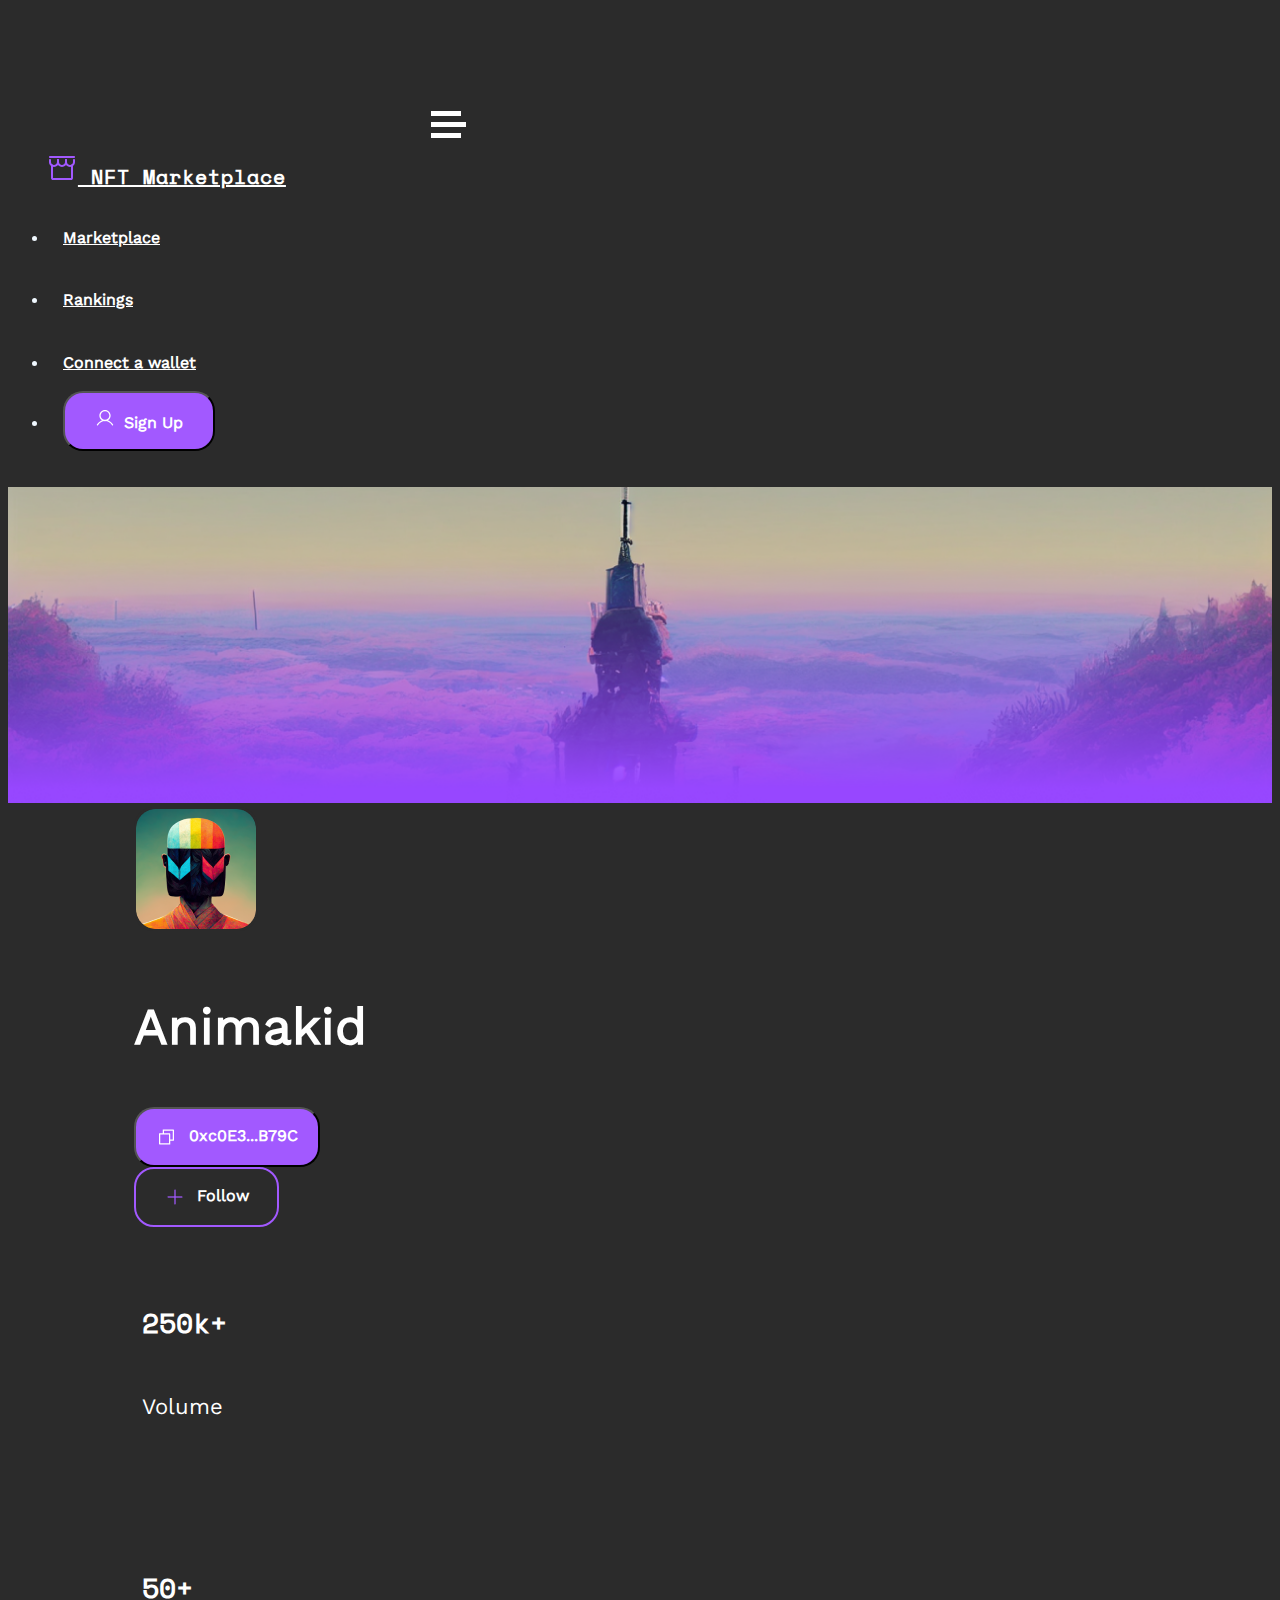
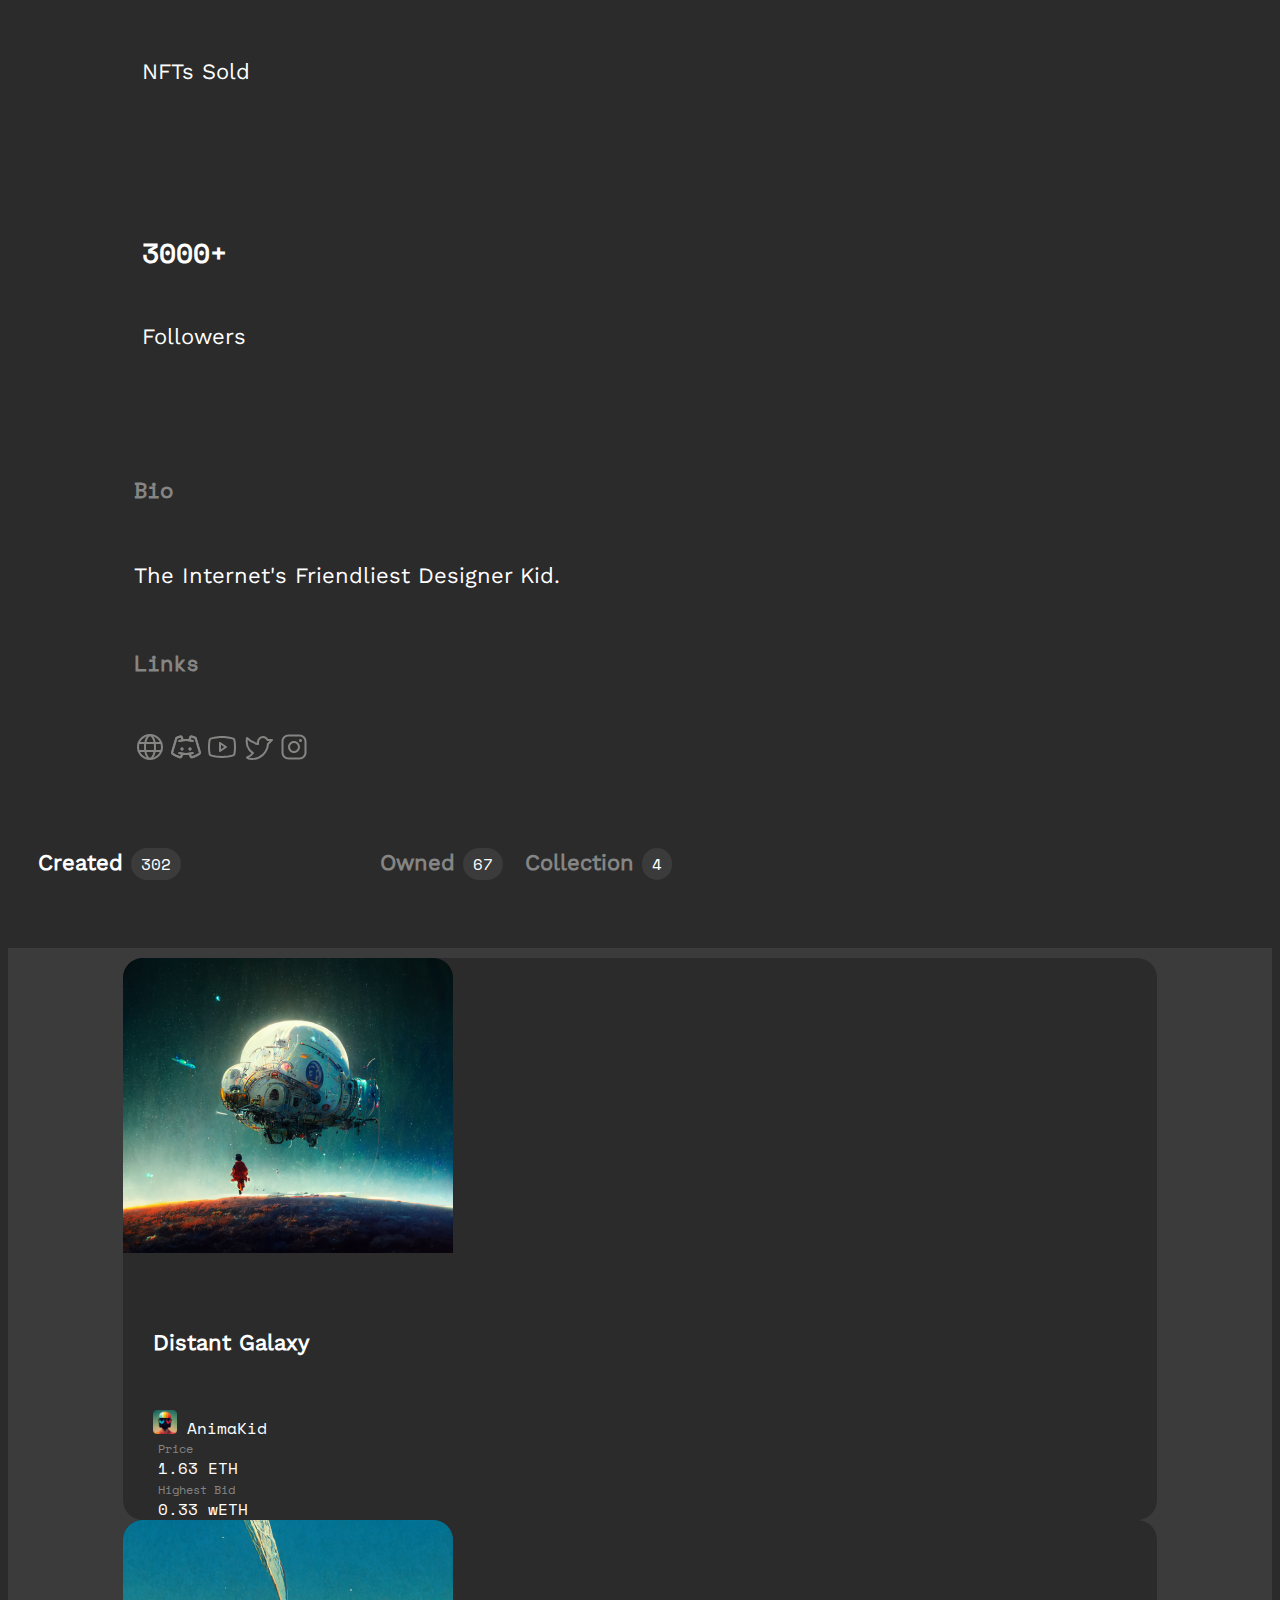
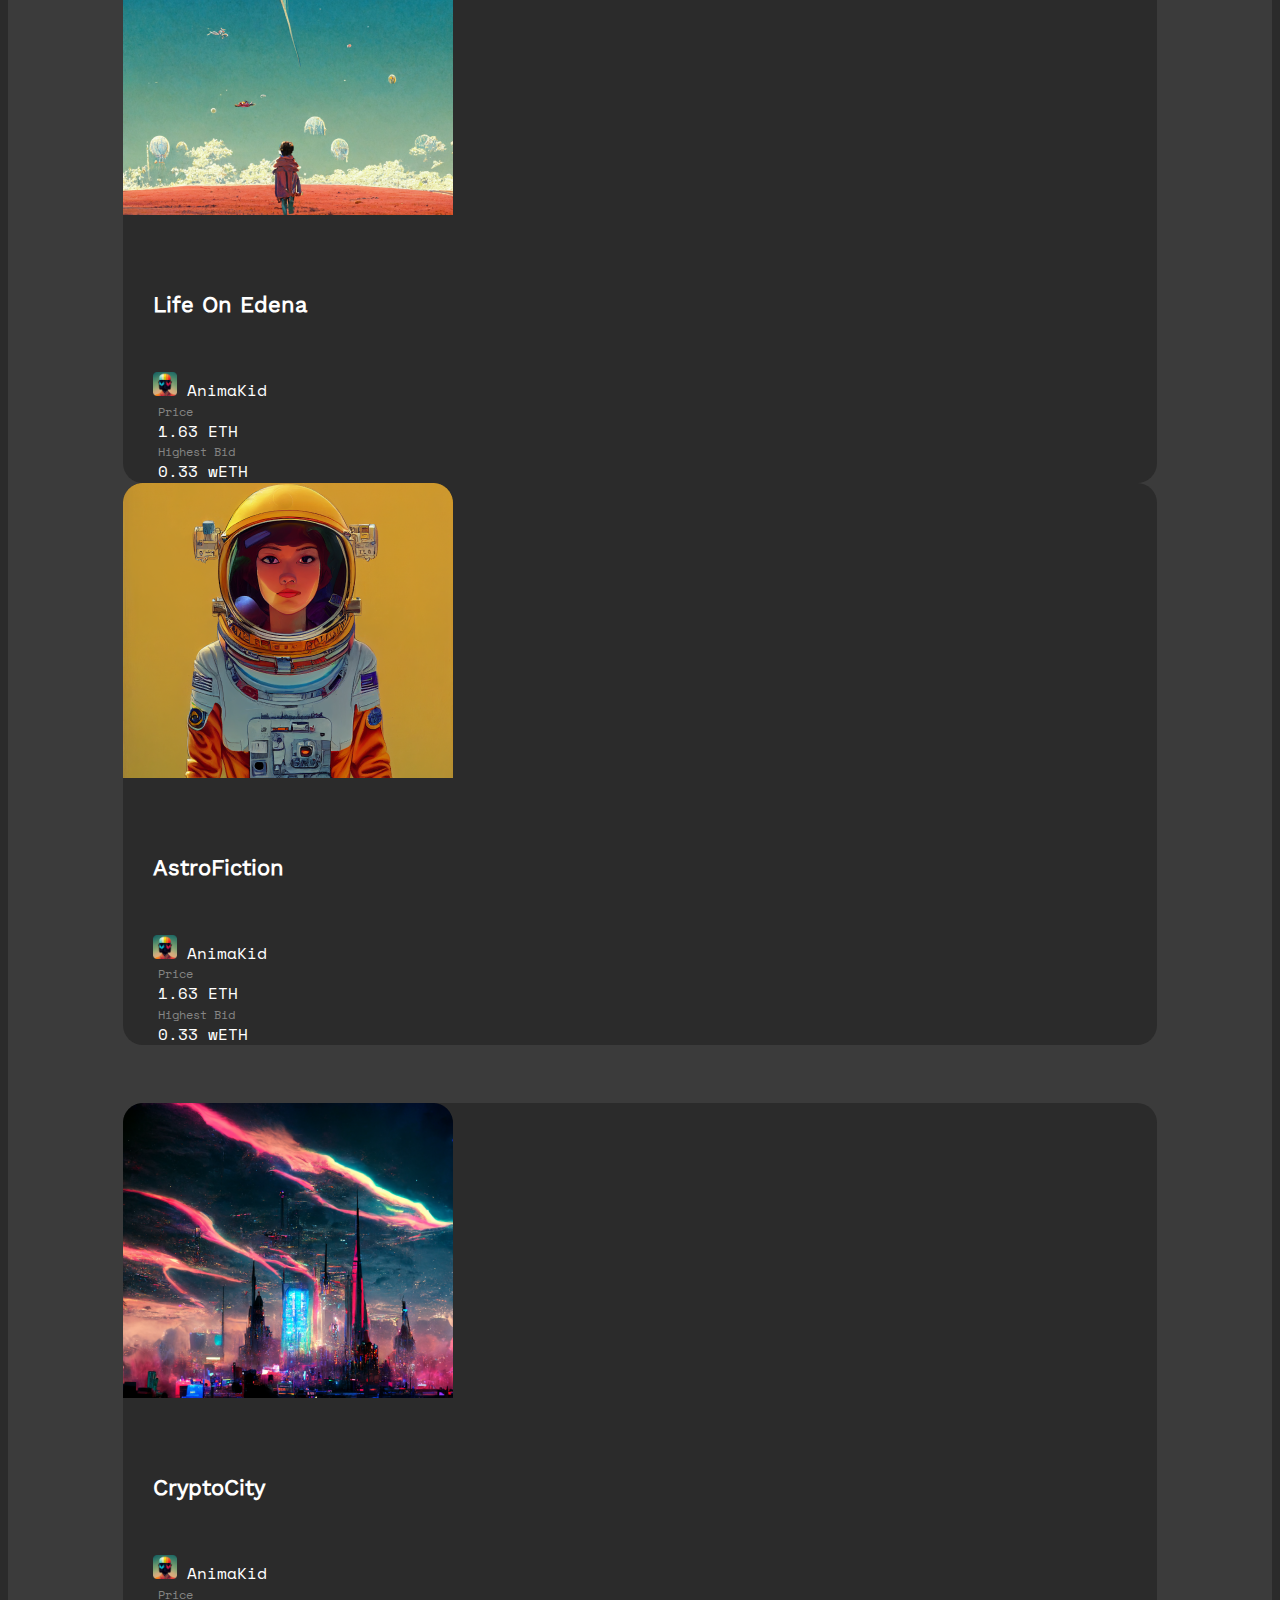
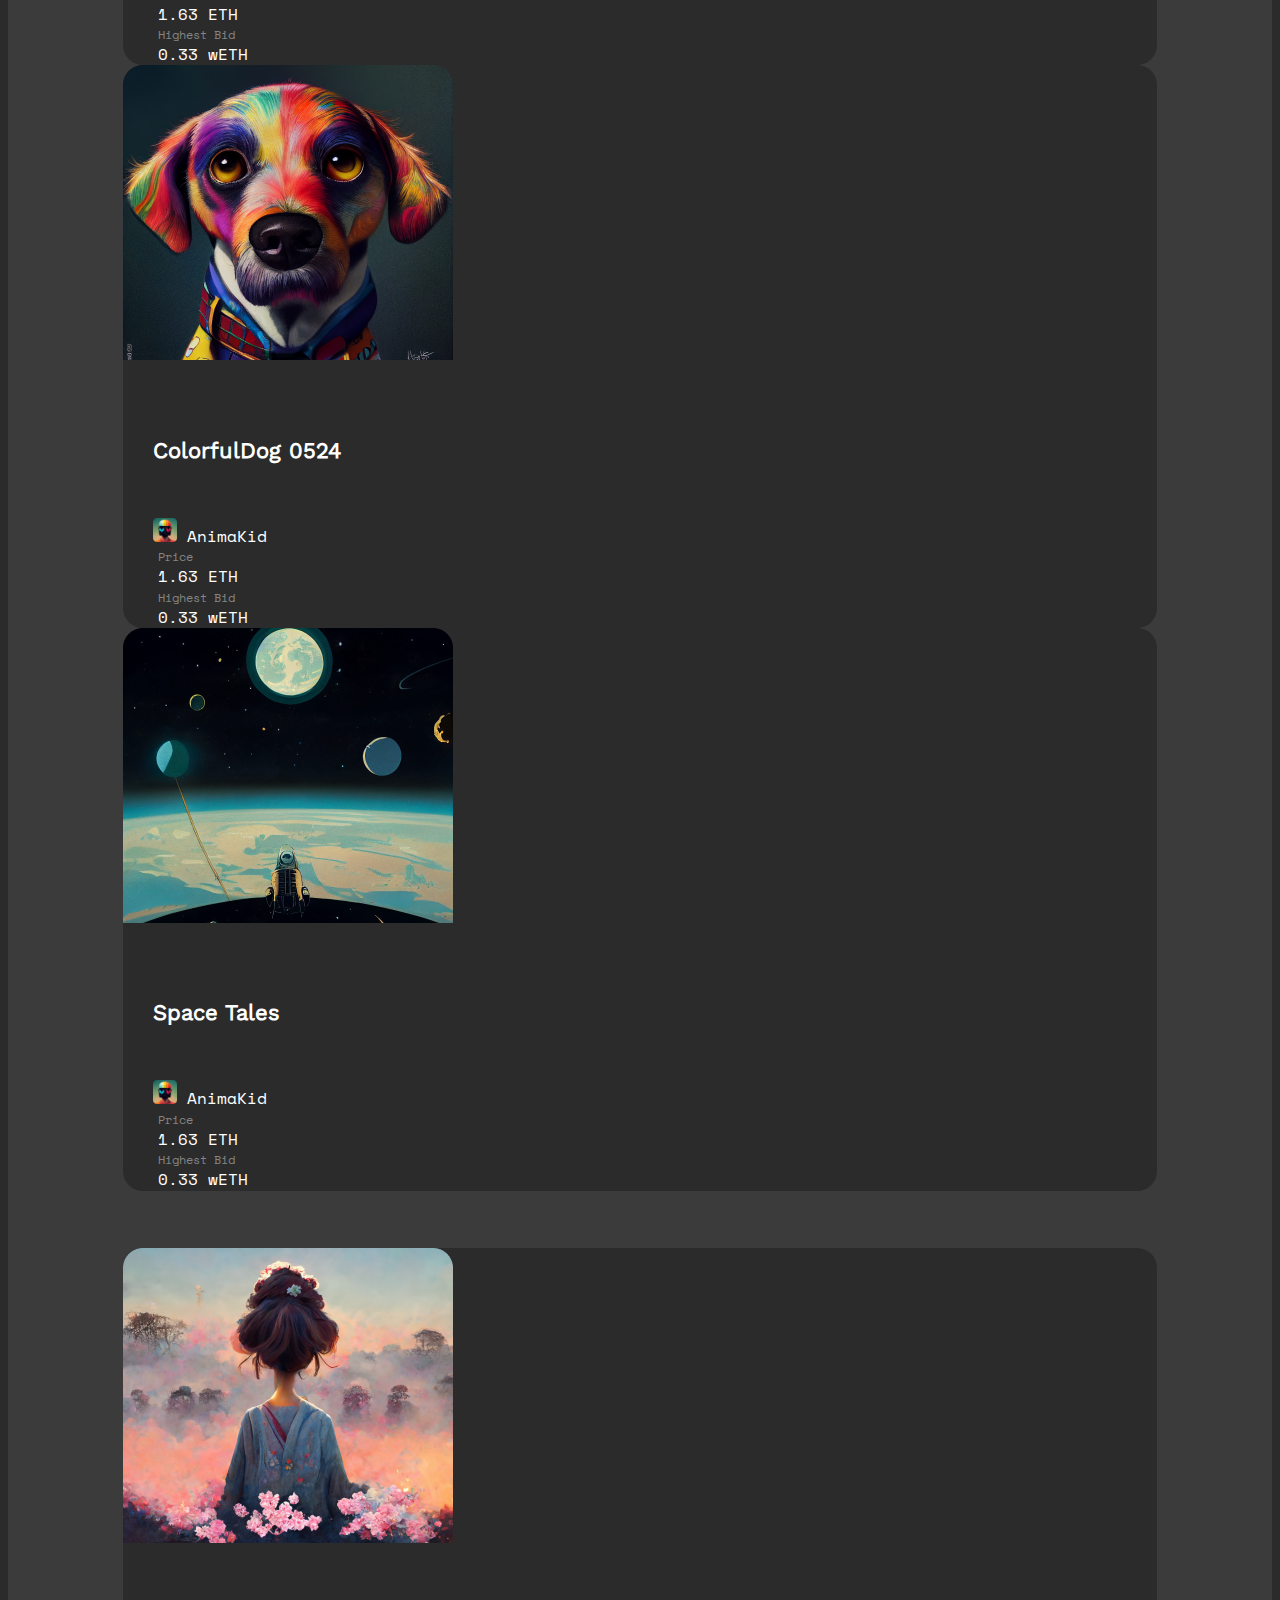
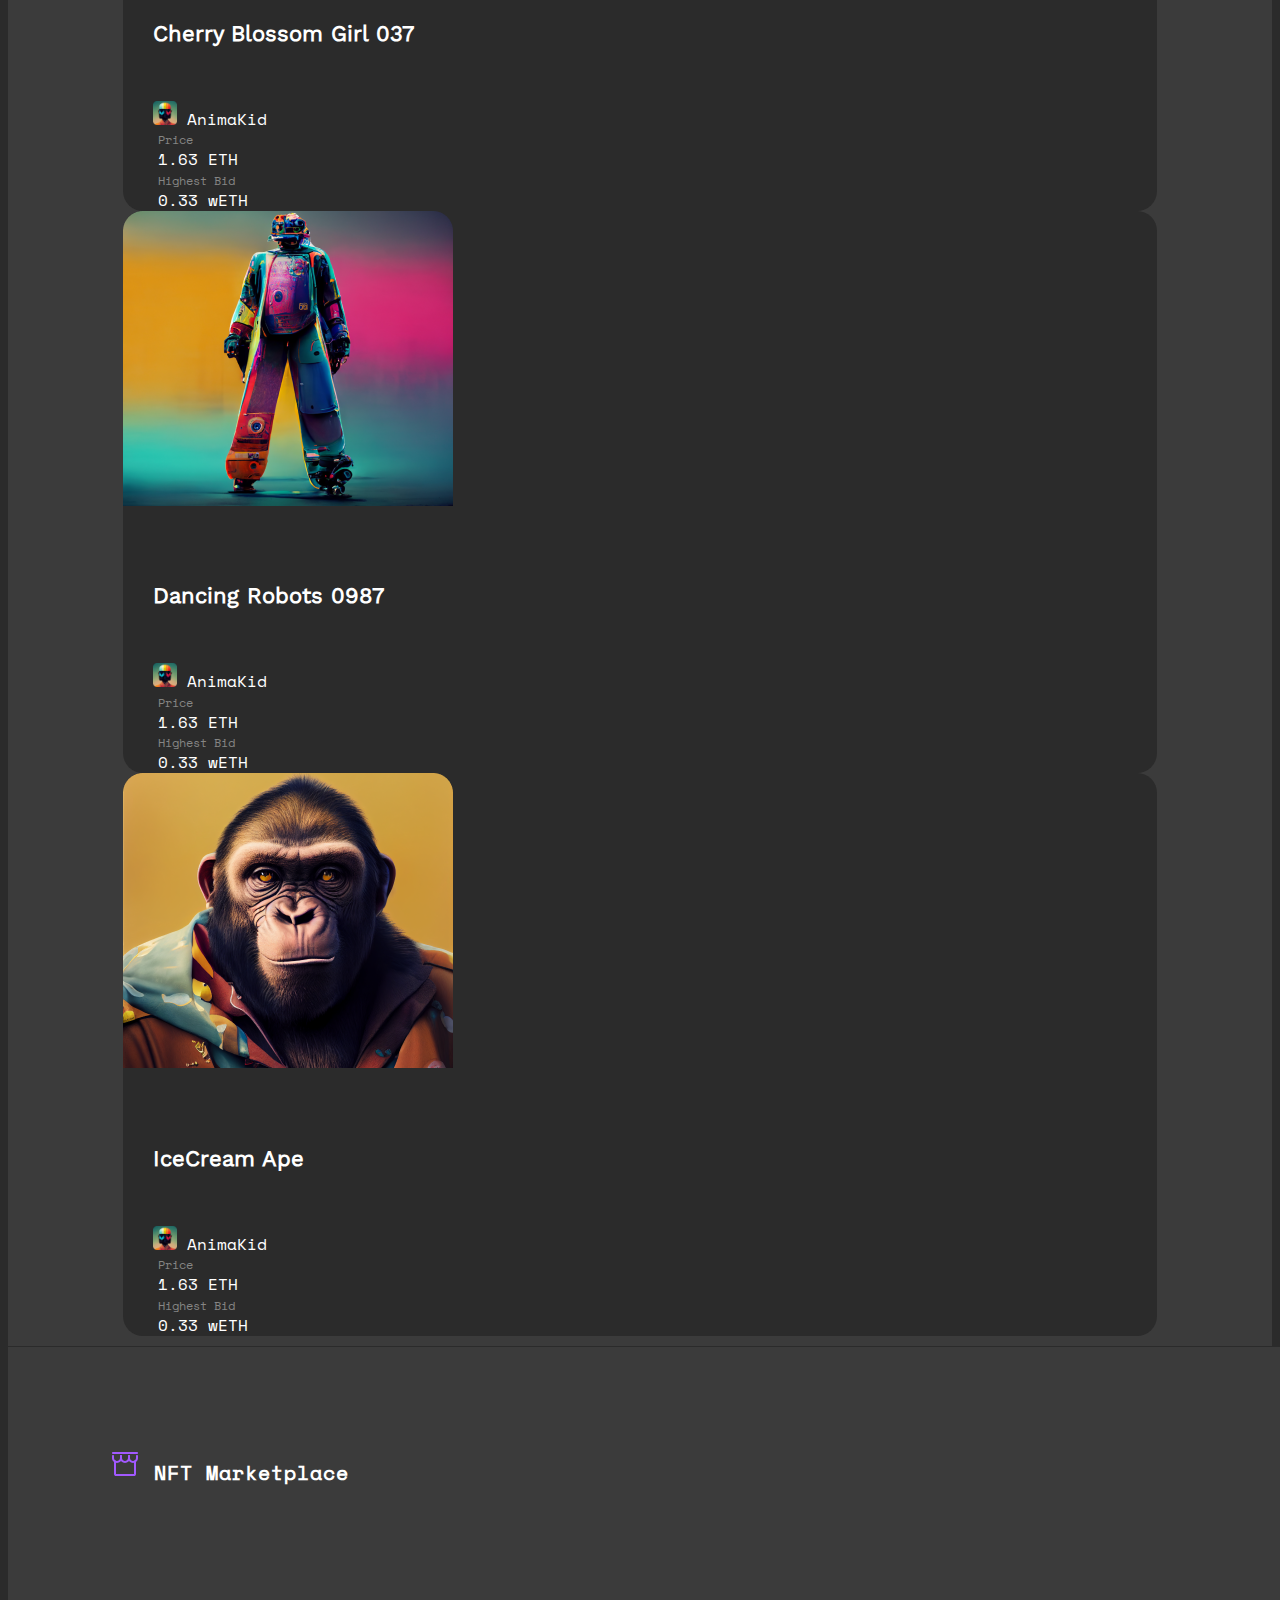
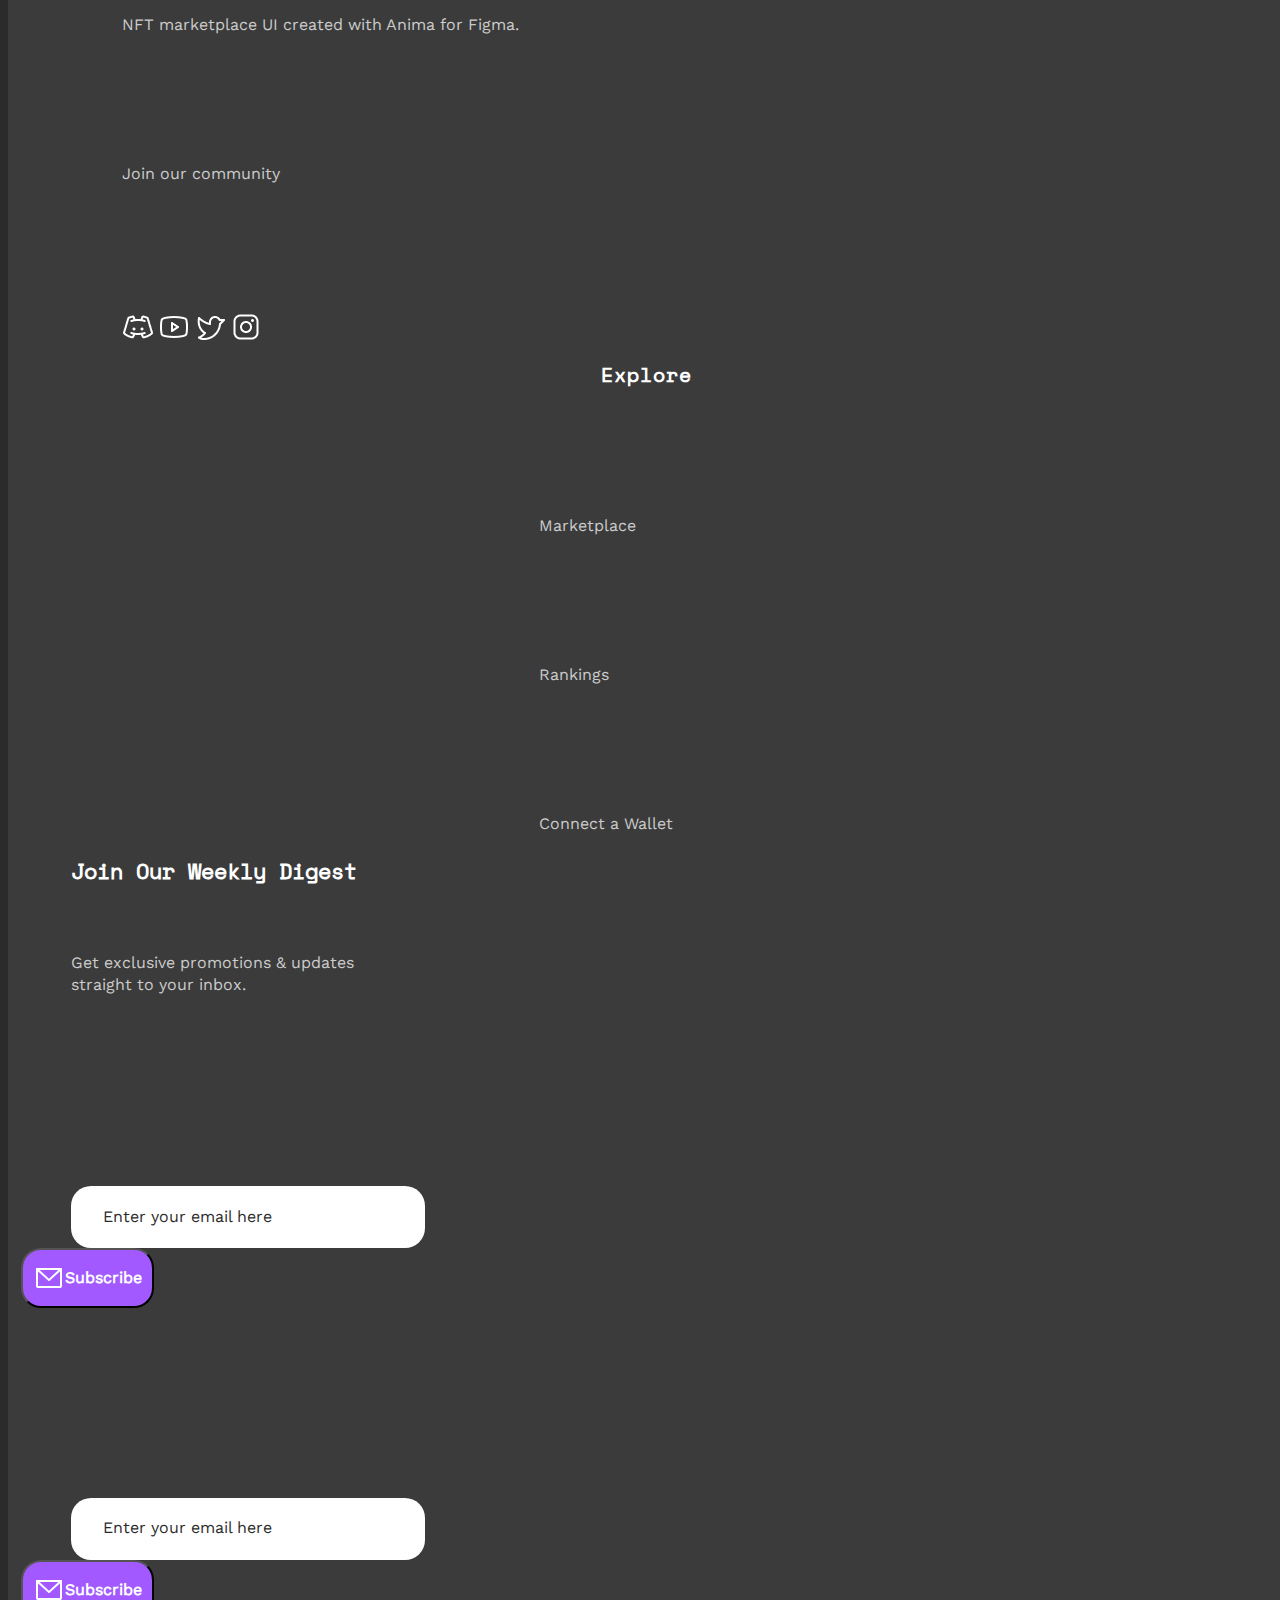
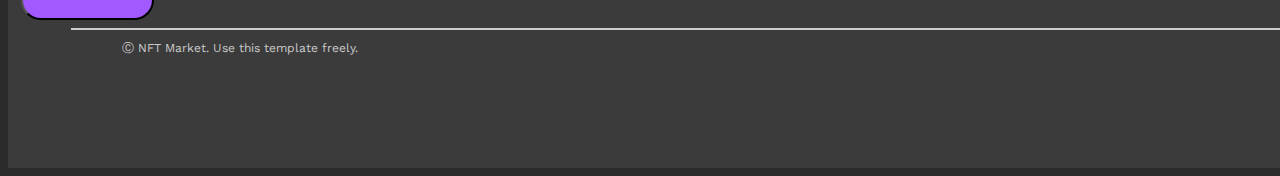
<file: funstuff/index5.html>
<!DOCTYPE html>
<html lang="en">
<head>
  <meta charset="UTF-8">
  <meta name="viewport" content="width=device-width, initial-scale=1.0">
  <title>Bootstrap Site</title>
  <link rel="stylesheet" href="https://stackpath.bootstrapcdn.com/bootstrap/5.0.0-alpha1/css/bootstrap.min.css" integrity="sha384-r4NyP46KrjDleawBgD5tp8Y7UzmLA05oM1iAEQ17CSuDqnUK2+k9luXQOfXJCJ4I" crossorigin="anonymous">
  <link rel="stylesheet" href="style5.css" main>
  <link rel="stylesheet" href="styles.css" prefetch>
  <link rel="stylesheet" href="stylesss.css" prefetch>
  <link rel="stylesheet" href="style.css" prefetch>
  <script src="https://cdn.jsdelivr.net/npm/popper.js@1.16.0/dist/umd/popper.min.js" integrity="sha384-Q6E9RHvbIyZFJoft+2mJbHaEWldlvI9IOYy5n3zV9zzTtmI3UksdQRVvoxMfooAo" crossorigin="anonymous"></script>
  <script src="https://stackpath.bootstrapcdn.com/bootstrap/5.0.0-alpha1/js/bootstrap.min.js" integrity="sha384-oesi62hOLfzrys4LxRF63OJCXdXDipiYWBnvTl9Y9/TRlw5xlKIEHpNyvvDShgf/" crossorigin="anonymous"></script>
</head>
<body>
    <nav class="navbar navbar-expand-lg nav1">
        <div class="container-fluid">
          <a class="navbar-brand" href="../index.html"><img src="img/Storefront.svg" alt="storefront"> NFT Marketplace</a>
          <button class="navbar-toggler button1" type="button" data-toggle="collapse" data-target="#navbarcontent"
            aria-controls="navbarcontent" aria-expanded="false" aria-label="Toggle navigation"> <span
              class="navbar-toggler-icon"><div class="container" onclick="myFunction(this)">
                <div class="bar1"></div>
                <div class="bar2"></div>
                <div class="bar3"></div>
              </div></span>
          </button>
          <div class="collapse navbar-collapse navbarnav" id="navbarcontent">
    
            <ul class="navbar-nav  ms-auto">
    
              <li class="nav-item a">
                <a class="nav-link" href="index6.html">Marketplace</a>
              </li>
              <li class="nav-item a">
                <a class="nav-link" href="index.html">Rankings</a>
              </li>
              <li class="nav-item a">
                <a class="nav-link " href="index3.html">Connect a wallet</a>
              </li>
              <li class="nav-item a"> <button class="button2 nav-link" href="#"> <img src="img/User.svg" alt="user"><span>Sign
                    Up</span>
                </button></li>
            </ul>
          </div>
        </div>
      </nav>
      <div class="row">
        <div class="col-12"><img src="img/Image PlaceHolderanimaback.png" alt="Backgrounds" class="backgrounds">
        <img src="img/Avatar Placeholderanimakid.png" alt="AnimaKid" class="backgroundavatar"></div>
      </div>
      <div class="row"><div class="container-fluid" id="contentContainer">
        <div class="row">
        <div class="col-md-6 col-sm-12">
            <h3 class="animah3">Animakid</h3>
        </div>
        <div class="col-md-6 col-sm-12 d-flex">
          <div class="col-md-6 col-sm-12"><button class="copy" type="submit"><img src="img/Copy.png" alt="copy" class="copyimg">
          <span class="copyspan">0xc0E3...B79C</span></button></div>
          <div class="col-md-6 col-sm-12"><button class="copy2"><img src="img/Plus.png" alt="plus" class="copy2img">
          <span class="copy2span">Follow</span></button></div>
        </div></div>
        <div class="row">
          <div class="numberbox col-md-6 col-sm-12 d-flex mt-5">
            <div class="col-4 gx-3">
              <h5 class="numberh5">250k+</h5>
           
              <div class="row"><h5 class="wordh5">Volume</h5></div>
            </div>
            <div class="col-4 gx-3">
              <h5 class="numberh5 ">50+</h5>
              
              <div class="row"><h5 class="wordh5">NFTs Sold</h5></div>
            </div>
            <div class="col-4 gx-3">
              <h5 class="numberh5">3000+</h5>
            
              <div class="row"><h5 class="wordh5">Followers</h5></div>
            </div>
          </div>
        </div>
        <div class="row">
          <div class="col-md-6 col-sm-12 mt-3">
            <div class="bio"><h6 class="bioh6">Bio</h6></div>
            <div class="biodescr"><h6 class="biodescr">The internet's friendliest designer kid.</h6></div>
          </div>
        </div>
        <div class="row">
          <div class="col-md-6 col-sm-12 mt-3">
            <div class="icons"><h6 class="bioh6">Links</h6></div>
            <div class="icons1">
              <svg width="32" height="32" viewBox="0 0 32 32" fill="none" xmlns="http://www.w3.org/2000/svg">
                <path fill-rule="evenodd" clip-rule="evenodd" d="M16 5C9.92487 5 5 9.92487 5 16C5 22.0751 9.92487 27 16 27C22.0751 27 27 22.0751 27 16C27 9.92487 22.0751 5 16 5ZM3 16C3 8.8203 8.8203 3 16 3C23.1797 3 29 8.8203 29 16C29 23.1797 23.1797 29 16 29C8.8203 29 3 23.1797 3 16Z" fill="#858584"/>
                <path fill-rule="evenodd" clip-rule="evenodd" d="M3.6875 12C3.6875 11.4477 4.13522 11 4.6875 11H27.3125C27.8648 11 28.3125 11.4477 28.3125 12C28.3125 12.5523 27.8648 13 27.3125 13H4.6875C4.13522 13 3.6875 12.5523 3.6875 12Z" fill="#858584"/>
                <path fill-rule="evenodd" clip-rule="evenodd" d="M3.6875 20C3.6875 19.4477 4.13522 19 4.6875 19H27.3125C27.8648 19 28.3125 19.4477 28.3125 20C28.3125 20.5523 27.8648 21 27.3125 21H4.6875C4.13522 21 3.6875 20.5523 3.6875 20Z" fill="#858584"/>
                <path fill-rule="evenodd" clip-rule="evenodd" d="M13.3837 8.13841C12.5439 10.0995 12 12.8783 12 16.0002C12 19.1221 12.5439 21.9009 13.3837 23.862C13.8044 24.8443 14.2797 25.5753 14.7565 26.0462C15.229 26.5129 15.6481 26.6752 16 26.6752C16.3519 26.6752 16.771 26.5129 17.2435 26.0462C17.7203 25.5753 18.1956 24.8443 18.6163 23.862C19.4561 21.9009 20 19.1221 20 16.0002C20 12.8783 19.4561 10.0995 18.6163 8.13841C18.1956 7.15609 17.7203 6.42507 17.2435 5.95417C16.771 5.4875 16.3519 5.3252 16 5.3252C15.6481 5.3252 15.229 5.4875 14.7565 5.95417C14.2797 6.42507 13.8044 7.15609 13.3837 8.13841ZM13.3511 4.53118C14.075 3.81627 14.9712 3.3252 16 3.3252C17.0288 3.3252 17.9251 3.81627 18.6489 4.53118C19.3685 5.24186 19.9707 6.2206 20.4548 7.35104C21.4246 9.61551 22 12.6741 22 16.0002C22 19.3263 21.4246 22.3849 20.4548 24.6493C19.9707 25.7798 19.3685 26.7585 18.6489 27.4692C17.925 28.1841 17.0288 28.6752 16 28.6752C14.9712 28.6752 14.075 28.1841 13.3511 27.4692C12.6315 26.7585 12.0293 25.7798 11.5452 24.6493C10.5754 22.3849 10 19.3263 10 16.0002C10 12.6741 10.5754 9.61551 11.5452 7.35104C12.0293 6.2206 12.6315 5.24186 13.3511 4.53118Z" fill="#858584"/>
                </svg>
                <svg width="32" height="32" viewBox="0 0 32 32" fill="none" xmlns="http://www.w3.org/2000/svg">
                  <path d="M12 19.5C12.8284 19.5 13.5 18.8284 13.5 18C13.5 17.1716 12.8284 16.5 12 16.5C11.1716 16.5 10.5 17.1716 10.5 18C10.5 18.8284 11.1716 19.5 12 19.5Z" fill="#858584"/>
                  <path d="M20 19.5C20.8284 19.5 21.5 18.8284 21.5 18C21.5 17.1716 20.8284 16.5 20 16.5C19.1716 16.5 18.5 17.1716 18.5 18C18.5 18.8284 19.1716 19.5 20 19.5Z" fill="#858584"/>
                  <path fill-rule="evenodd" clip-rule="evenodd" d="M15.9917 9.99959C13.8239 9.98356 11.6668 10.3055 9.59816 10.9539C9.07115 11.119 8.51003 10.8257 8.34486 10.2987C8.17969 9.77168 8.47302 9.21056 9.00003 9.04539C11.2646 8.33563 13.6259 7.98281 15.9991 7.99959C18.3722 7.98281 20.7335 8.33563 22.9982 9.04539C23.5252 9.21056 23.8185 9.77168 23.6533 10.2987C23.4882 10.8257 22.927 11.119 22.4 10.9539C20.3314 10.3055 18.1743 9.98356 16.0065 9.99959H15.9917Z" fill="#858584"/>
                  <path fill-rule="evenodd" clip-rule="evenodd" d="M8.34486 21.7012C8.51003 21.1742 9.07115 20.8809 9.59816 21.046C11.6668 21.6944 13.8239 22.0163 15.9917 22.0003H16.0065C18.1743 22.0163 20.3314 21.6944 22.4 21.046C22.927 20.8809 23.4882 21.1742 23.6533 21.7012C23.8185 22.2282 23.5252 22.7893 22.9982 22.9545C20.7335 23.6643 18.3722 24.0171 15.9991 24.0003C13.6259 24.0171 11.2646 23.6643 9.00003 22.9545C8.47302 22.7893 8.17969 22.2282 8.34486 21.7012Z" fill="#858584"/>
                  <path fill-rule="evenodd" clip-rule="evenodd" d="M20.2195 4.81121C20.6499 4.56852 21.1546 4.49267 21.6373 4.59812C22.9549 4.88366 24.2448 5.28424 25.4924 5.79524C25.7732 5.90352 26.0254 6.07496 26.2294 6.29638C26.4357 6.52018 26.587 6.78885 26.6715 7.08115L30.9074 21.2255C31.0178 21.594 31.0204 21.9865 30.9147 22.3563C30.809 22.7262 30.5995 23.0581 30.3111 23.3126L30.3059 23.3171C28.2385 25.1161 25.4371 26.4777 22.2551 27.2577C21.8132 27.3703 21.3457 27.3265 20.9322 27.1336C20.5205 26.9414 20.1877 26.6132 19.9898 26.2044L18.4816 23.2129C18.2329 22.7197 18.4311 22.1184 18.9243 21.8698C19.4175 21.6211 20.0188 21.8194 20.2674 22.3125L21.7799 25.3125L21.781 25.3147C24.7189 24.5943 27.2131 23.3571 28.9931 21.8083L29.6495 22.5627L28.9879 21.8128C28.9897 21.8113 28.991 21.8092 28.9917 21.8069C28.9923 21.8046 28.9923 21.8022 28.9916 21.7999L24.7555 7.65465C24.752 7.65325 24.7485 7.65182 24.7449 7.65037C23.602 7.18149 22.4201 6.81412 21.2127 6.55253L21.2106 6.55205C21.2076 6.55139 21.2044 6.55186 21.2017 6.55337C21.1993 6.55473 21.1975 6.55684 21.1964 6.55937L20.2115 9.53905C20.0381 10.0634 19.4725 10.348 18.9481 10.1747C18.4238 10.0013 18.1392 9.43574 18.3125 8.91136L19.3029 5.91516C19.4624 5.44707 19.7887 5.0541 20.2195 4.81121Z" fill="#858584"/>
                  <path fill-rule="evenodd" clip-rule="evenodd" d="M10.7982 6.55337C10.7955 6.55186 10.7924 6.55139 10.7894 6.55205L10.7872 6.55252C9.57988 6.81412 8.39792 7.18148 7.25502 7.65037C7.25149 7.65182 7.24795 7.65324 7.24441 7.65465L3.00842 21.7996C3.00774 21.8019 3.00764 21.8046 3.00829 21.8069C3.00888 21.809 3.01 21.8108 3.01152 21.8123C4.79121 23.3593 7.2836 24.5949 10.2189 25.3147L10.22 25.3125L11.7325 22.3125C11.9812 21.8194 12.5825 21.6211 13.0756 21.8698C13.5688 22.1184 13.767 22.7197 13.5184 23.2129L12.0101 26.2045C11.8123 26.6132 11.4795 26.9414 11.0677 27.1336C10.6542 27.3265 10.1868 27.3703 9.74481 27.2577C6.56287 26.4777 3.76151 25.1161 1.69404 23.3171L1.68886 23.3126C1.40039 23.0581 1.19093 22.7262 1.08525 22.3563C0.979591 21.9865 0.982107 21.5942 1.09249 21.2258C1.09246 21.2259 1.09252 21.2257 1.09249 21.2258L5.32839 7.08117C5.41291 6.78887 5.56426 6.52019 5.77051 6.29638C5.97457 6.07496 6.22679 5.90352 6.5076 5.79524C7.75546 5.28409 9.04577 4.88344 10.3637 4.59788C10.8461 4.49279 11.3504 4.5687 11.7805 4.81121C12.2113 5.05409 12.5375 5.44708 12.697 5.91518L12.7 5.92385L13.6874 8.91136C13.8608 9.43574 13.5762 10.0013 13.0518 10.1747C12.5274 10.348 11.9618 10.0634 11.7885 9.53905L10.8036 6.55937C10.8025 6.55684 10.8006 6.55473 10.7982 6.55337Z" fill="#858584"/>
                  <path d="M12 19.5C12.8284 19.5 13.5 18.8284 13.5 18C13.5 17.1716 12.8284 16.5 12 16.5C11.1716 16.5 10.5 17.1716 10.5 18C10.5 18.8284 11.1716 19.5 12 19.5Z" fill="#858584"/>
                  <path d="M20 19.5C20.8284 19.5 21.5 18.8284 21.5 18C21.5 17.1716 20.8284 16.5 20 16.5C19.1716 16.5 18.5 17.1716 18.5 18C18.5 18.8284 19.1716 19.5 20 19.5Z" fill="#858584"/>
                  <path fill-rule="evenodd" clip-rule="evenodd" d="M15.9917 9.99959C13.8239 9.98356 11.6668 10.3055 9.59816 10.9539C9.07115 11.119 8.51003 10.8257 8.34486 10.2987C8.17969 9.77168 8.47302 9.21056 9.00003 9.04539C11.2646 8.33563 13.6259 7.98281 15.9991 7.99959C18.3722 7.98281 20.7335 8.33563 22.9982 9.04539C23.5252 9.21056 23.8185 9.77168 23.6533 10.2987C23.4882 10.8257 22.927 11.119 22.4 10.9539C20.3314 10.3055 18.1743 9.98356 16.0065 9.99959H15.9917Z" fill="#858584"/>
                  <path fill-rule="evenodd" clip-rule="evenodd" d="M8.34486 21.7012C8.51003 21.1742 9.07115 20.8809 9.59816 21.046C11.6668 21.6944 13.8239 22.0163 15.9917 22.0003H16.0065C18.1743 22.0163 20.3314 21.6944 22.4 21.046C22.927 20.8809 23.4882 21.1742 23.6533 21.7012C23.8185 22.2282 23.5252 22.7893 22.9982 22.9545C20.7335 23.6643 18.3722 24.0171 15.9991 24.0003C13.6259 24.0171 11.2646 23.6643 9.00003 22.9545C8.47302 22.7893 8.17969 22.2282 8.34486 21.7012Z" fill="#858584"/>
                  <path fill-rule="evenodd" clip-rule="evenodd" d="M20.2195 4.81121C20.6499 4.56852 21.1546 4.49267 21.6373 4.59812C22.9549 4.88366 24.2448 5.28424 25.4924 5.79524C25.7732 5.90352 26.0254 6.07496 26.2294 6.29638C26.4357 6.52018 26.587 6.78885 26.6715 7.08115L30.9074 21.2255C31.0178 21.594 31.0204 21.9865 30.9147 22.3563C30.809 22.7262 30.5995 23.0581 30.3111 23.3126L30.3059 23.3171C28.2385 25.1161 25.4371 26.4777 22.2551 27.2577C21.8132 27.3703 21.3457 27.3265 20.9322 27.1336C20.5205 26.9414 20.1877 26.6132 19.9898 26.2044L18.4816 23.2129C18.2329 22.7197 18.4311 22.1184 18.9243 21.8698C19.4175 21.6211 20.0188 21.8194 20.2674 22.3125L21.7799 25.3125L21.781 25.3147C24.7189 24.5943 27.2131 23.3571 28.9931 21.8083L29.6495 22.5627L28.9879 21.8128C28.9897 21.8113 28.991 21.8092 28.9917 21.8069C28.9923 21.8046 28.9923 21.8022 28.9916 21.7999L24.7555 7.65465C24.752 7.65325 24.7485 7.65182 24.7449 7.65037C23.602 7.18149 22.4201 6.81412 21.2127 6.55253L21.2106 6.55205C21.2076 6.55139 21.2044 6.55186 21.2017 6.55337C21.1993 6.55473 21.1975 6.55684 21.1964 6.55937L20.2115 9.53905C20.0381 10.0634 19.4725 10.348 18.9481 10.1747C18.4238 10.0013 18.1392 9.43574 18.3125 8.91136L19.3029 5.91516C19.4624 5.44707 19.7887 5.0541 20.2195 4.81121Z" fill="#858584"/>
                  <path fill-rule="evenodd" clip-rule="evenodd" d="M10.7982 6.55337C10.7955 6.55186 10.7924 6.55139 10.7894 6.55205L10.7872 6.55252C9.57988 6.81412 8.39792 7.18148 7.25502 7.65037C7.25149 7.65182 7.24795 7.65324 7.24441 7.65465L3.00842 21.7996C3.00774 21.8019 3.00764 21.8046 3.00829 21.8069C3.00888 21.809 3.01 21.8108 3.01152 21.8123C4.79121 23.3593 7.2836 24.5949 10.2189 25.3147L10.22 25.3125L11.7325 22.3125C11.9812 21.8194 12.5825 21.6211 13.0756 21.8698C13.5688 22.1184 13.767 22.7197 13.5184 23.2129L12.0101 26.2045C11.8123 26.6132 11.4795 26.9414 11.0677 27.1336C10.6542 27.3265 10.1868 27.3703 9.74481 27.2577C6.56287 26.4777 3.76151 25.1161 1.69404 23.3171L1.68886 23.3126C1.40039 23.0581 1.19093 22.7262 1.08525 22.3563C0.979591 21.9865 0.982107 21.5942 1.09249 21.2258C1.09246 21.2259 1.09252 21.2257 1.09249 21.2258L5.32839 7.08117C5.41291 6.78887 5.56426 6.52019 5.77051 6.29638C5.97457 6.07496 6.22679 5.90352 6.5076 5.79524C7.75546 5.28409 9.04577 4.88344 10.3637 4.59788C10.8461 4.49279 11.3504 4.5687 11.7805 4.81121C12.2113 5.05409 12.5375 5.44708 12.697 5.91518L12.7 5.92385L13.6874 8.91136C13.8608 9.43574 13.5762 10.0013 13.0518 10.1747C12.5274 10.348 11.9618 10.0634 11.7885 9.53905L10.8036 6.55937C10.8025 6.55684 10.8006 6.55473 10.7982 6.55337Z" fill="#858584"/>
                  </svg>
                  <svg width="32" height="32" viewBox="0 0 32 32" fill="none" xmlns="http://www.w3.org/2000/svg">
                    <path fill-rule="evenodd" clip-rule="evenodd" d="M13.5281 11.1183C13.8533 10.9443 14.2478 10.9634 14.5547 11.168L20.5547 15.168C20.8329 15.3534 21 15.6656 21 16C21 16.3344 20.8329 16.6466 20.5547 16.8321L14.5547 20.8321C14.2478 21.0366 13.8533 21.0557 13.5281 20.8817C13.203 20.7077 13 20.3688 13 20V12C13 11.6312 13.203 11.2923 13.5281 11.1183ZM15 13.8685V18.1315L18.1972 16L15 13.8685Z" fill="#858584"/>
                    <path fill-rule="evenodd" clip-rule="evenodd" d="M15.9985 5.04985L15.9816 5.0498L15.9188 5.04983C15.8643 5.04996 15.785 5.05035 15.6831 5.05143C15.4794 5.05359 15.1856 5.0585 14.8206 5.06945C14.0912 5.09135 13.0746 5.13749 11.9237 5.23466C9.64733 5.42685 6.74928 5.82571 4.51808 6.67823L4.50338 6.68398C4.06511 6.85941 3.6742 7.13539 3.36218 7.48966C3.05016 7.84393 2.82577 8.26657 2.70711 8.7235L2.70614 8.72726C2.39473 9.94582 2 12.2055 2 15.9999C2 19.7942 2.39473 22.0539 2.70614 23.2725L2.70711 23.2762C2.82577 23.7332 3.05016 24.1558 3.36218 24.5101C3.6742 24.8643 4.06511 25.1403 4.50338 25.3157L4.51808 25.3215C6.74928 26.174 9.64733 26.5729 11.9237 26.7651C13.0746 26.8622 14.0912 26.9084 14.8206 26.9303C15.1856 26.9412 15.4794 26.9461 15.6831 26.9483C15.785 26.9494 15.8643 26.9498 15.9188 26.9499L15.9816 26.9499L15.9985 26.9499H16.0015L16.0184 26.9499L16.0812 26.9499C16.1357 26.9498 16.215 26.9494 16.3169 26.9483C16.5206 26.9461 16.8144 26.9412 17.1794 26.9303C17.9088 26.9084 18.9254 26.8622 20.0763 26.7651C22.3527 26.5729 25.2507 26.174 27.4819 25.3215L27.4966 25.3157C27.9349 25.1403 28.3258 24.8643 28.6378 24.5101C28.9498 24.1558 29.1742 23.7332 29.2929 23.2762L29.2939 23.2725C29.6053 22.0539 30 19.7942 30 15.9999C30 12.2055 29.6053 9.94582 29.2939 8.72726L29.2929 8.7235C29.1742 8.26657 28.9498 7.84393 28.6378 7.48966C28.3258 7.13539 27.9349 6.85941 27.4966 6.68398L27.4819 6.67823C25.2507 5.82571 22.3527 5.42685 20.0763 5.23466C18.9254 5.13749 17.9088 5.09135 17.1794 5.06945C16.8144 5.0585 16.5206 5.05359 16.3169 5.05143C16.215 5.05035 16.1357 5.04996 16.0812 5.04983L16.0184 5.0498L16.0015 5.04985H15.9985ZM15.9947 24.9499L16.0054 24.9498L16.0086 24.9499L16.0217 24.9499L16.0767 24.9499C16.1259 24.9498 16.1996 24.9494 16.2957 24.9484C16.4877 24.9464 16.7686 24.9417 17.1194 24.9312C17.8216 24.9101 18.8011 24.8656 19.9081 24.7722C22.1441 24.5834 24.8041 24.2018 26.7596 23.4565C26.9044 23.3974 27.0336 23.3056 27.1369 23.1882C27.2414 23.0695 27.3167 22.928 27.3567 22.7751C27.6203 21.7429 28 19.6529 28 15.9999C28 12.3468 27.6203 10.2568 27.3567 9.22464C27.3167 9.07168 27.2414 8.9302 27.1369 8.81154C27.0336 8.69415 26.9044 8.60233 26.7596 8.54326C24.8041 7.79791 22.1441 7.41635 19.9081 7.22757C18.8011 7.13411 17.8216 7.08963 17.1194 7.06855C16.7686 7.05802 16.4877 7.05336 16.2957 7.05132C16.1996 7.0503 16.1259 7.04994 16.0767 7.04983L16.0217 7.0498L16.0086 7.04983L16.0058 7.04985L15.9946 7.04991L15.9914 7.04983L15.9783 7.0498L15.9233 7.04983C15.8741 7.04994 15.8004 7.0503 15.7043 7.05132C15.5123 7.05336 15.2314 7.05802 14.8806 7.06855C14.1784 7.08963 13.1989 7.13411 12.0919 7.22757C9.8559 7.41635 7.1959 7.79791 5.24039 8.54327C5.09561 8.60234 4.96645 8.69415 4.86306 8.81154C4.75855 8.9302 4.6833 9.07168 4.64331 9.22464C4.37974 10.2569 4 12.3468 4 15.9999C4 19.6529 4.37973 21.7429 4.6433 22.7751C4.68329 22.928 4.75855 23.0695 4.86306 23.1882C4.96645 23.3056 5.09561 23.3974 5.24038 23.4565C7.1959 24.2018 9.8559 24.5834 12.0919 24.7722C13.1989 24.8656 14.1784 24.9101 14.8806 24.9312C15.2314 24.9417 15.5123 24.9464 15.7043 24.9484C15.8004 24.9494 15.8741 24.9498 15.9233 24.9499L15.9783 24.9499L15.9914 24.9499L15.9947 24.9499Z" fill="#858584"/>
                    </svg>
                    <svg width="32" height="32" viewBox="0 0 32 32" fill="none" xmlns="http://www.w3.org/2000/svg">
                      <path d="M16.0007 11.0005C16.0007 8.25045 18.3132 5.96295 21.0632 6.00045C22.0262 6.01157 22.9656 6.3006 23.7683 6.8328C24.571 7.365 25.203 8.11771 25.5882 9.00045H30.0007L25.9632 13.038C25.7026 17.0937 23.9073 20.8979 20.9422 23.6773C17.9771 26.4566 14.0648 28.0025 10.0007 28.0005C6.00068 28.0005 5.00068 26.5005 5.00068 26.5005C5.00068 26.5005 9.00068 25.0005 11.0007 22.0005C11.0007 22.0005 3.00068 18.0005 5.00068 7.00045C5.00068 7.00045 10.0007 12.0005 16.0007 13.0005V11.0005Z" stroke="#858584" stroke-width="2" stroke-linecap="round" stroke-linejoin="round"/>
                      </svg>
                      <svg width="32" height="32" viewBox="0 0 32 32" fill="none" xmlns="http://www.w3.org/2000/svg">
                        <path fill-rule="evenodd" clip-rule="evenodd" d="M16 12C13.7909 12 12 13.7909 12 16C12 18.2091 13.7909 20 16 20C18.2091 20 20 18.2091 20 16C20 13.7909 18.2091 12 16 12ZM10 16C10 12.6863 12.6863 10 16 10C19.3137 10 22 12.6863 22 16C22 19.3137 19.3137 22 16 22C12.6863 22 10 19.3137 10 16Z" fill="#858584"/>
                        <path fill-rule="evenodd" clip-rule="evenodd" d="M10.5 5.5C7.73858 5.5 5.5 7.73858 5.5 10.5V21.5C5.5 24.2614 7.73858 26.5 10.5 26.5H21.5C24.2614 26.5 26.5 24.2614 26.5 21.5V10.5C26.5 7.73858 24.2614 5.5 21.5 5.5H10.5ZM3.5 10.5C3.5 6.63401 6.63401 3.5 10.5 3.5H21.5C25.366 3.5 28.5 6.63401 28.5 10.5V21.5C28.5 25.366 25.366 28.5 21.5 28.5H10.5C6.63401 28.5 3.5 25.366 3.5 21.5V10.5Z" fill="#858584"/>
                        <path d="M22.5 11C23.3284 11 24 10.3284 24 9.5C24 8.67157 23.3284 8 22.5 8C21.6716 8 21 8.67157 21 9.5C21 10.3284 21.6716 11 22.5 11Z" fill="#858584"/>
                        </svg>
                                    </div>
          </div>
        </div>

        </div>
      </div>
      <div class="row">
        <div class="col-12">
          <div class="list">
            <div class="col-4 active"><a href="#" class="list-a ">Created <button class="span-list">302</button></a></div>
            <div class="col-4 owned"><a href="#" class="list-a">Owned <button class="span-list">67</button></a></div>
            <div class="col-4 collection"><a href="#" class="list-a">Collection <button class="span-list">4</button></a></div>
          </div>
        </div>
      </div>
      <div class="card-list">
        <div class="row gy-5 card-row">
          <div class="col-sm-12 col-md-4 d-sm-block">
              <div class="card">
                  <div class="row"><img src="img/Image Placeholder 2.png" alt="Fox" class="card-img"></div>
                  <div class="row">
                      <h6 class="card-h6">Distant Galaxy</h6>
                  </div>
                  <div class="row"><span class="card-span"><img src="img/Avatar Placeholderanimakid.png" alt="AnimaKid" class="avatarimg2"> AnimaKid</span></div>
                  <div class="row">
                      <div class="col-6"><div class="row"><span class="pricespan">Price</span></div>
                  <div class="row"><span class="pricespan2">1.63 ETH</span></div></div>
                      <div class="col-6"><div class="row"><span class="pricespan right">Highest Bid</span></div>
                  <div class="row"><span class="pricespan2 right">0.33 wETH</span></div></div>
                  </div>
              </div>
          </div>
          <div class="col-sm-12 col-md-4 d-sm-block">
              <div class="card">
                  <div class="row"><img src="img/Image Placeholder (2).png" alt="cat" class="card-img"></div>
                  <div class="row">
                      <h6 class="card-h6">Life On Edena</h6>
                  </div>
                  <div class="row"><span class="card-span"><img src="img/Avatar Placeholderanimakid.png" alt="AnimaKid" class="avatarimg2"> AnimaKid</span></div>
                  <div class="row">
                      <div class="col-6"><div class="row"><span class="pricespan">Price</span></div>
                  <div class="row"><span class="pricespan2">1.63 ETH</span></div></div>
                      <div class="col-6"><div class="row"><span class="pricespan">Highest Bid</span></div>
                  <div class="row"><span class="pricespan2">0.33 wETH</span></div></div>
                  </div>
              </div>
          </div>
          <div class="col-sm-12 col-md-4 d-sm-block">
              <div class="card">
                  <div class="row"><img src="img/Image Placeholder (4).png" alt="dog" class="card-img"></div>
                  <div class="row">
                      <h6 class="card-h6">AstroFiction</h6>
                  </div>
                  <div class="row"><span class="card-span"><img src="img/Avatar Placeholderanimakid.png" alt="AnimaKid" class="avatarimg2"> AnimaKid</span></div>
                  <div class="row">
                      <div class="col-6"><div class="row"><span class="pricespan">Price</span></div>
                  <div class="row"><span class="pricespan2">1.63 ETH</span></div></div>
                      <div class="col-6"><div class="row"><span class="pricespan">Highest Bid</span></div>
                  <div class="row"><span class="pricespan2">0.33 wETH</span></div></div>
                  </div>
              </div>
          </div>
      </div>

      <div class="row gy-5 card-row">
          <div class="col-sm-12 col-md-4 d-none d-md-block">
              <div class="card">
                  <div class="row"><img src="img/Image Placeholder (5).png" alt="Bear" class="card-img"></div>
                  <div class="row">
                      <h6 class="card-h6">CryptoCity</h6>
                  </div>
                  <div class="row"><span class="card-span"><img src="img/Avatar Placeholderanimakid.png" alt="AnimaKid" class="avatarimg2"> AnimaKid</span></div>
                  <div class="row">
                      <div class="col-6"><div class="row"><span class="pricespan">Price</span></div>
                  <div class="row"><span class="pricespan2">1.63 ETH</span></div></div>
                      <div class="col-6"><div class="row"><span class="pricespan">Highest Bid</span></div>
                  <div class="row"><span class="pricespan2">0.33 wETH</span></div></div>
                  </div>
              </div>
          </div>
          <div class="col-sm-12 col-md-4 d-none d-md-block">
              <div class="card">
                  <div class="row"><img src="img/Image Placeholder (6).png" alt="Robot" class="card-img"></div>
                  <div class="row">
                      <h6 class="card-h6">ColorfulDog 0524</h6>
                  </div>
                  <div class="row"><span class="card-span"><img src="img/Avatar Placeholderanimakid.png" alt="AnimaKid" class="avatarimg2"> AnimaKid</span></div>
                  <div class="row">
                      <div class="col-6"><div class="row"><span class="pricespan">Price</span></div>
                  <div class="row"><span class="pricespan2">1.63 ETH</span></div></div>
                      <div class="col-6"><div class="row"><span class="pricespan">Highest Bid</span></div>
                  <div class="row"><span class="pricespan2">0.33 wETH</span></div></div>
                  </div>
              </div>
          </div>
          <div class="col-sm-12 col-md-4 d-none d-md-block">
              <div class="card">
                  <div class="row"><img src="img/Image Placeholder (8).png" alt="Robot2" class="card-img"></div>
                  <div class="row">
                      <h6 class="card-h6">Space Tales</h6>
                  </div>
                  <div class="row"><span class="card-span"><img src="img/Avatar Placeholderanimakid.png" alt="AnimaKid" class="avatarimg2"> AnimaKid</span></div>
                  <div class="row">
                      <div class="col-6"><div class="row"><span class="pricespan">Price</span></div>
                  <div class="row"><span class="pricespan2">1.63 ETH</span></div></div>
                      <div class="col-6"><div class="row"><span class="pricespan">Highest Bid</span></div>
                  <div class="row"><span class="pricespan2">0.33 wETH</span></div></div>
                  </div>
              </div>
          </div>
      </div>

      <div class="row gy-5 card-row pb-5">
          <div class="col-sm-12 col-md-4 d-none d-md-block">
              <div class="card">
                  <div class="row"><img src="img/Image Placeholder (11).png" alt="Robot3" class="card-img"></div>
                  <div class="row">
                      <h6 class="card-h6">Cherry Blossom Girl 037</h6>
                  </div>
                  <div class="row"><span class="card-span"><img src="img/Avatar Placeholderanimakid.png" alt="AnimaKid" class="avatarimg2"> AnimaKid</span></div>
                  <div class="row">
                      <div class="col-6"><div class="row"><span class="pricespan">Price</span></div>
                  <div class="row"><span class="pricespan2">1.63 ETH</span></div></div>
                      <div class="col-6"><div class="row"><span class="pricespan">Highest Bid</span></div>
                  <div class="row"><span class="pricespan2">0.33 wETH</span></div></div>
                  </div>
              </div>
          </div>
          <div class="col-sm-12 col-md-4 d-none d-md-block">
              <div class="card">
                  <div class="row"><img src="img/Image Placeholder (10).png" alt="Robot4" class="card-img"></div>
                  <div class="row">
                      <h6 class="card-h6">Dancing Robots 0987</h6>
                  </div>
                  <div class="row"><span class="card-span"><img src="img/Avatar Placeholderanimakid.png" alt="AnimaKid" class="avatarimg2"> AnimaKid</span></div>
                  <div class="row">
                      <div class="col-6"><div class="row"><span class="pricespan">Price</span></div>
                  <div class="row"><span class="pricespan2">1.63 ETH</span></div></div>
                      <div class="col-6"><div class="row"><span class="pricespan">Highest Bid</span></div>
                  <div class="row"><span class="pricespan2">0.33 wETH</span></div></div>
                  </div>
              </div>
          </div>
          <div class="col-sm-12 col-md-4 d-none d-md-block">
              <div class="card">
                  <div class="row"><img src="img/Image Placeholder (9).png" alt="Robot4" class="card-img"></div>
                  <div class="row">
                      <h6 class="card-h6">IceCream Ape</h6>
                  </div>
                  <div class="row"><span class="card-span"><img src="img/Avatar Placeholderanimakid.png" alt="AnimaKid" class="avatarimg2"> AnimaKid</span></div>
                  <div class="row">
                      <div class="col-6"><div class="row"><span class="pricespan">Price</span></div>
                  <div class="row"><span class="pricespan2">1.63 ETH</span></div></div>
                      <div class="col-6"><div class="row"><span class="pricespan">Highest Bid</span></div>
                  <div class="row"><span class="pricespan2">0.33 wETH</span></div></div>
                  </div>
              </div>
          </div>
      </div>
      </div>
      
     <footer class="s2">
      <div class="row d-flex">
        <div class="col-md-4 col-sm-12">
          <div class="nft1"><a class="nfts9" href="#"><img src="img/Storefront.svg" alt="storefront"> NFT Marketplace</a></div>
          <div class="contents9"><h6 class="s9h6">NFT marketplace UI created with Anima for Figma.</h6></div>
          <div class="contents9"><h6 class="s9h6">Join our community</h6></div>
          <div class="logos9">
            <img src="img/DiscordLogo.png" alt="Discord">
            <img src="img/YoutubeLogo.png" alt="YouTube">
            <img src="img/TwitterLogo.png" alt="Twitter">
            <img src="img/InstagramLogo.png" alt="IG">
          </div>
        </div>
        <div class="col-md-4 col-sm-12 "> 
          <div class="nft2"><h1 class="s9h1">Explore</h1></div>
          <div class="contents9_2"><a class="footer_a" href="index6.html">Marketplace</a></div>
          <div class="contents9_2"><a class="footer_a" href="index.html">Rankings</a></div>
          <div class="contents9_2"><a class="footer_a" href="index3.html">Connect a Wallet</a></div>
        </div>
        <div class="col-md-4 col-sm-12 emailpart">
          <h2 class="s9h2">Join Our Weekly Digest</h2>
          <h5 class="s9h5">
            Get exclusive promotions & updates <br> straight to your inbox.
          </h5>
          <div class="email-input d-none d-md-block">
            <form>
              <div class="input-group">
                <input type="email" class="form-control" placeholder="Enter your email here" aria-label="Email address"
                  required>
                <div class="input-group-append"> <button class="btn btn-custom" type="submit"><img src="img/EnvelopeSimple.svg" alt="envelope"> Subscribe</button>
                </div>
              </div>
            </form>
          </div>
          <div class="d-md-none d-block">
          <div class="email-input">
            <form>
              <div class="input-group col-sm-12">
                <input type="email" class="form-control" placeholder="Enter your email here" aria-label="Email address"
                  required>
                
              </div>
              <div class="input-group-append col-sm-12"> <button class="btn btn-custom" type="submit"><img src="img/EnvelopeSimple.svg" alt="envelope"> Subscribe</button>
                </div>
            </form>
          </div>
        </div>
        </div>
      </div>
      <hr><div class="col-md-6 col-sm-12">
      <div class="footers9_2">
        <p class="s9p">Ⓒ NFT Market. Use this template freely.</p>
      </div></div>
    </footer>
</body>
</html>
</file>
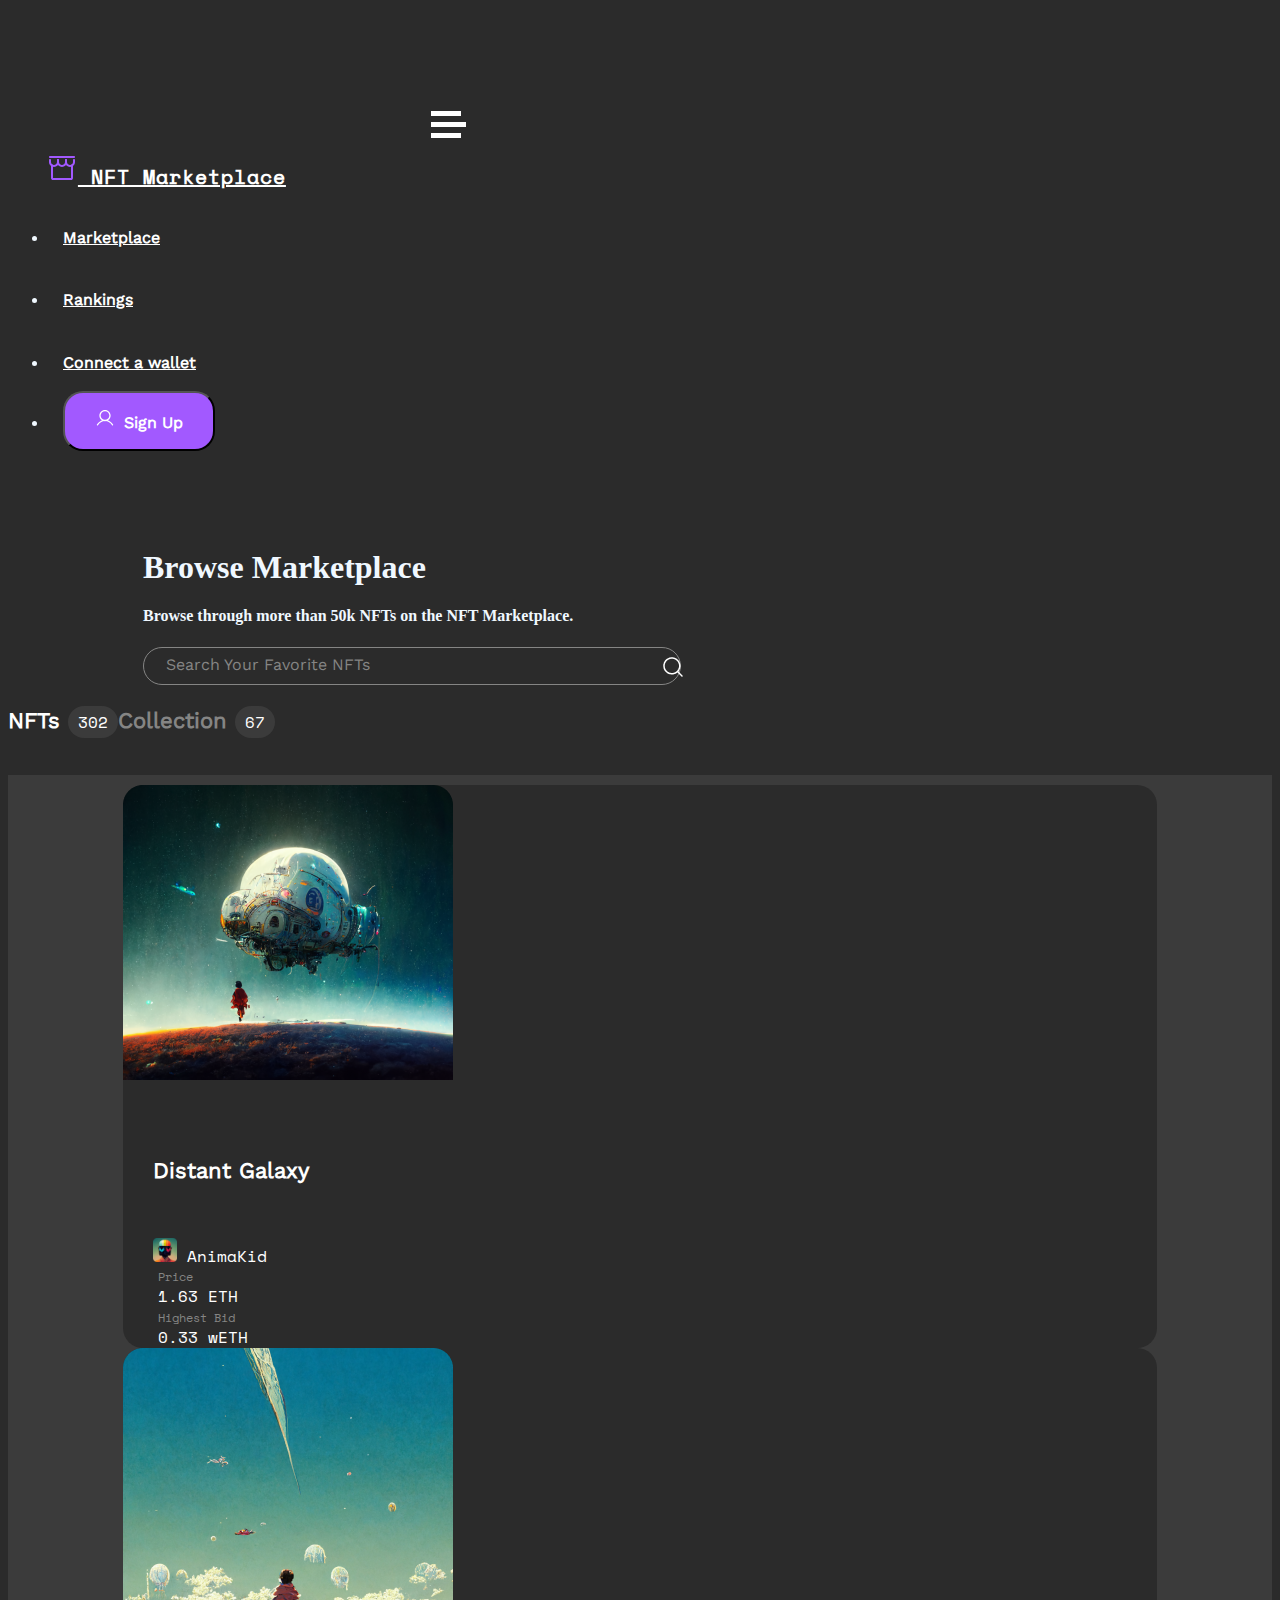
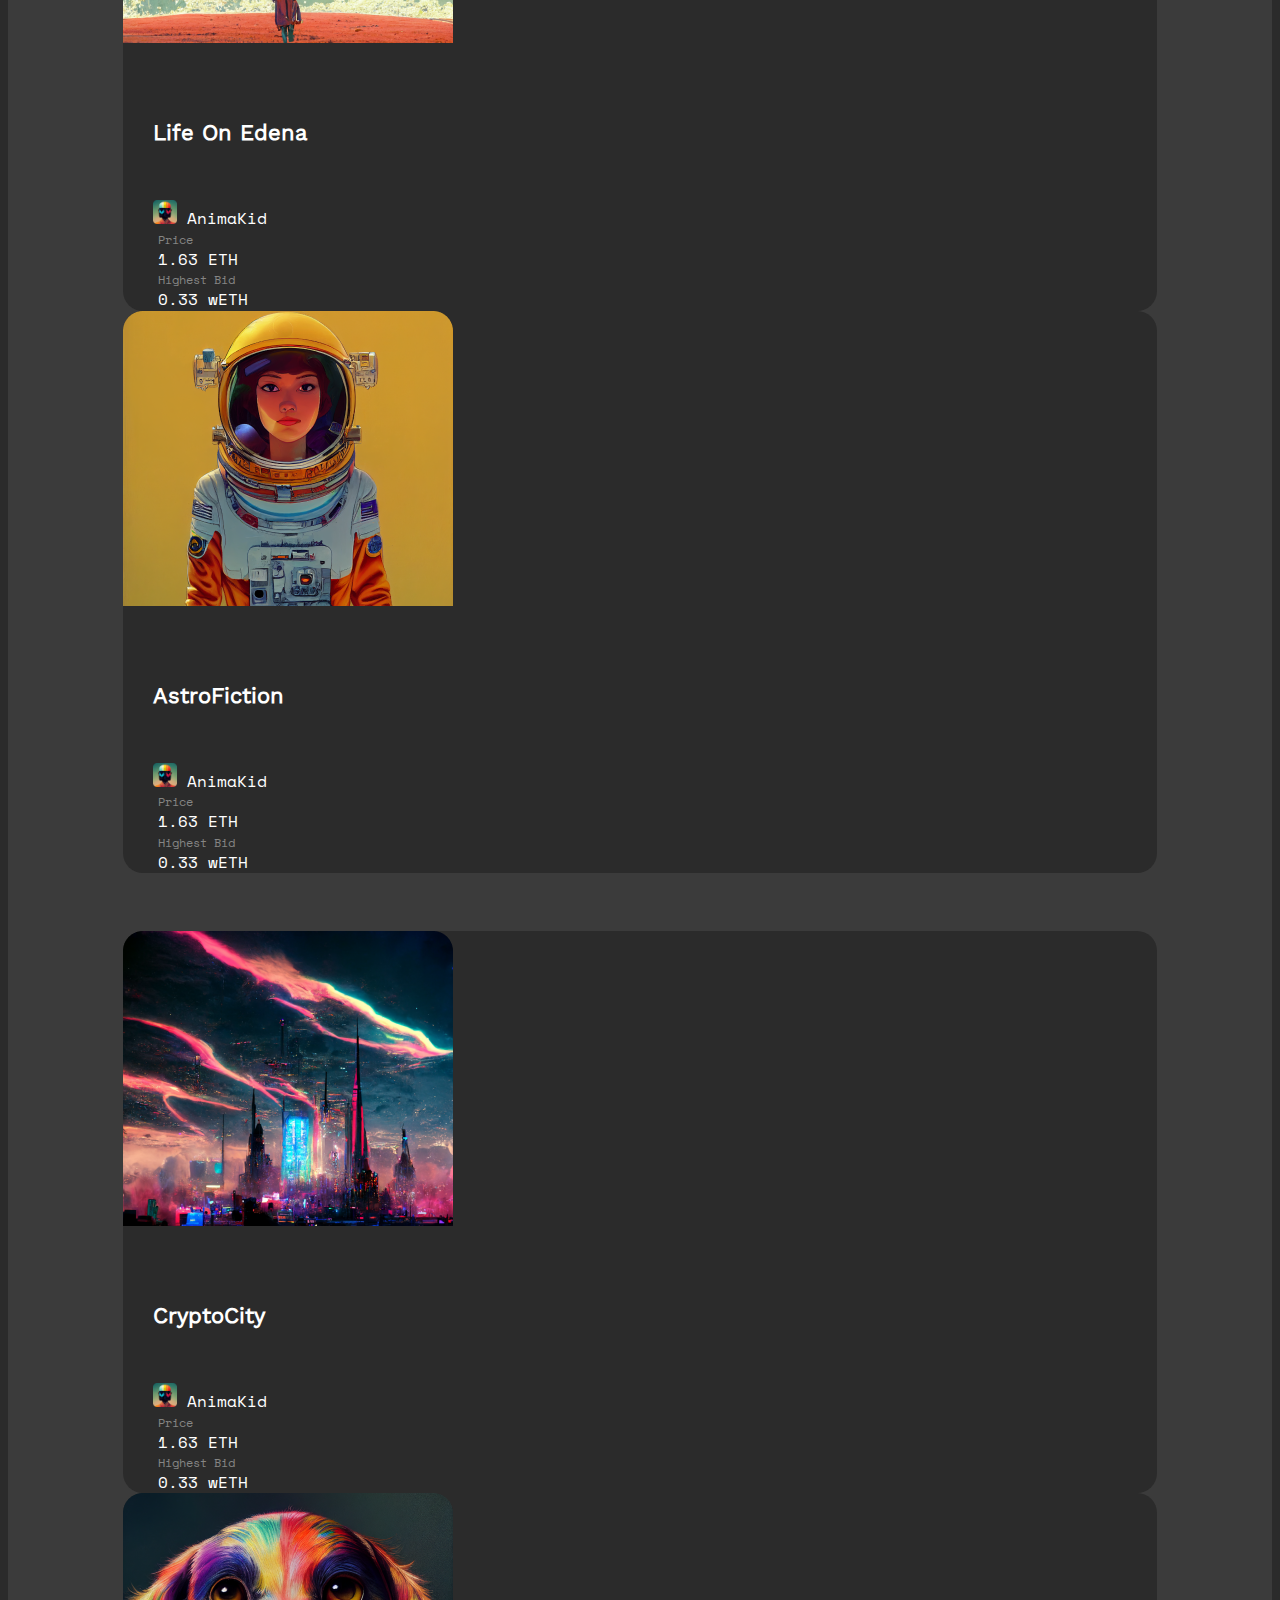
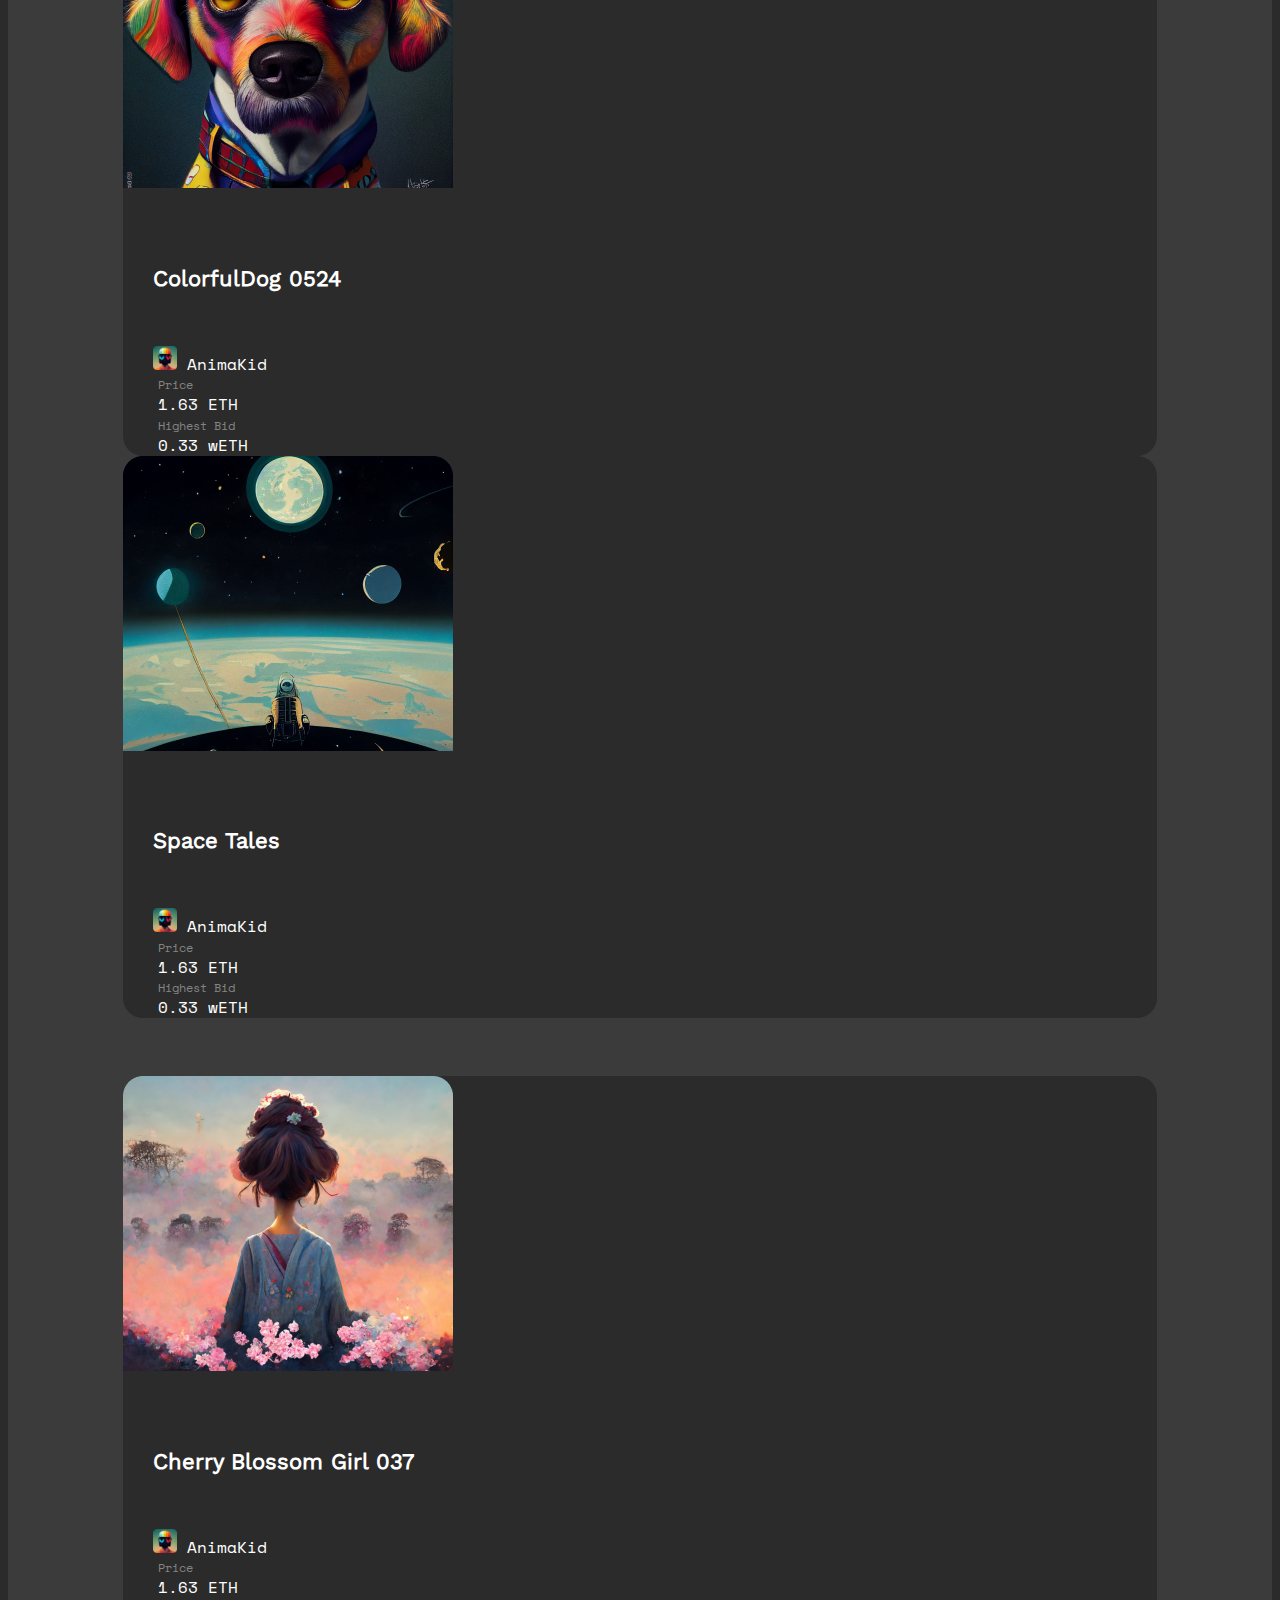
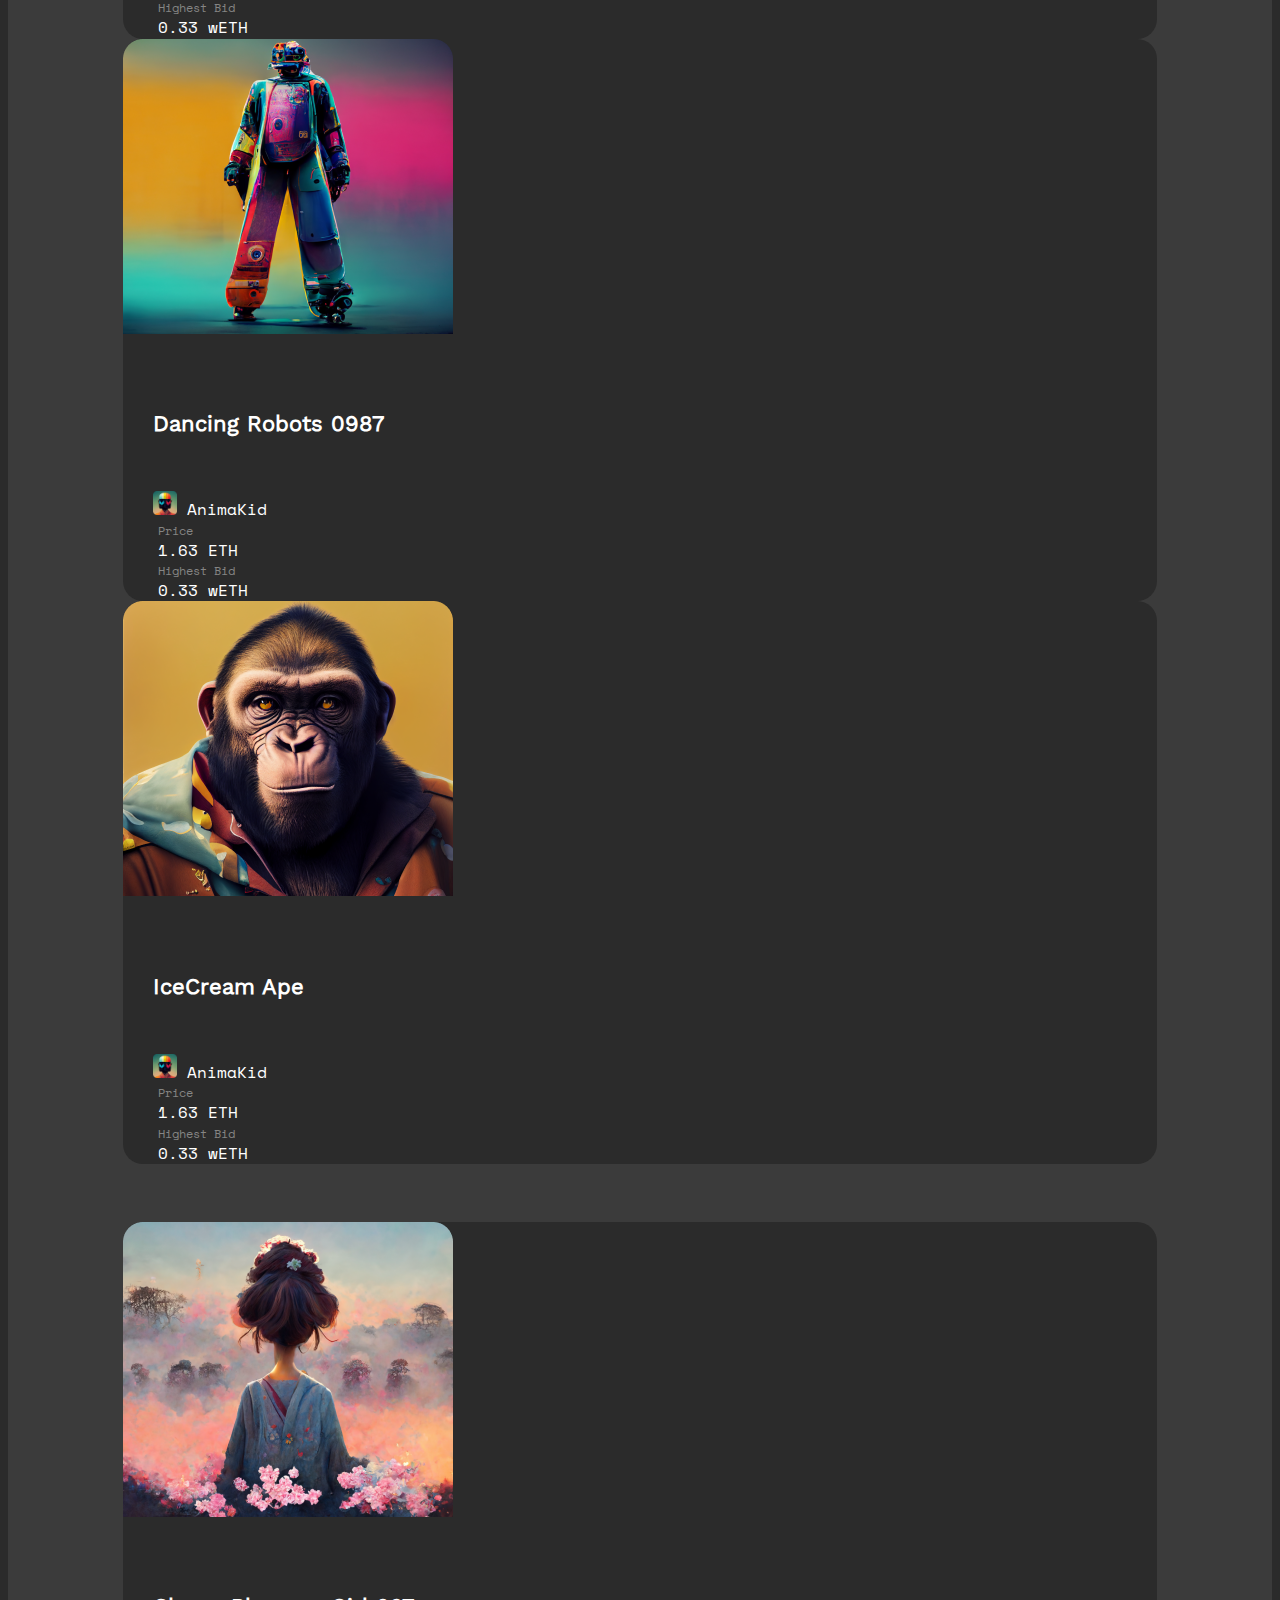
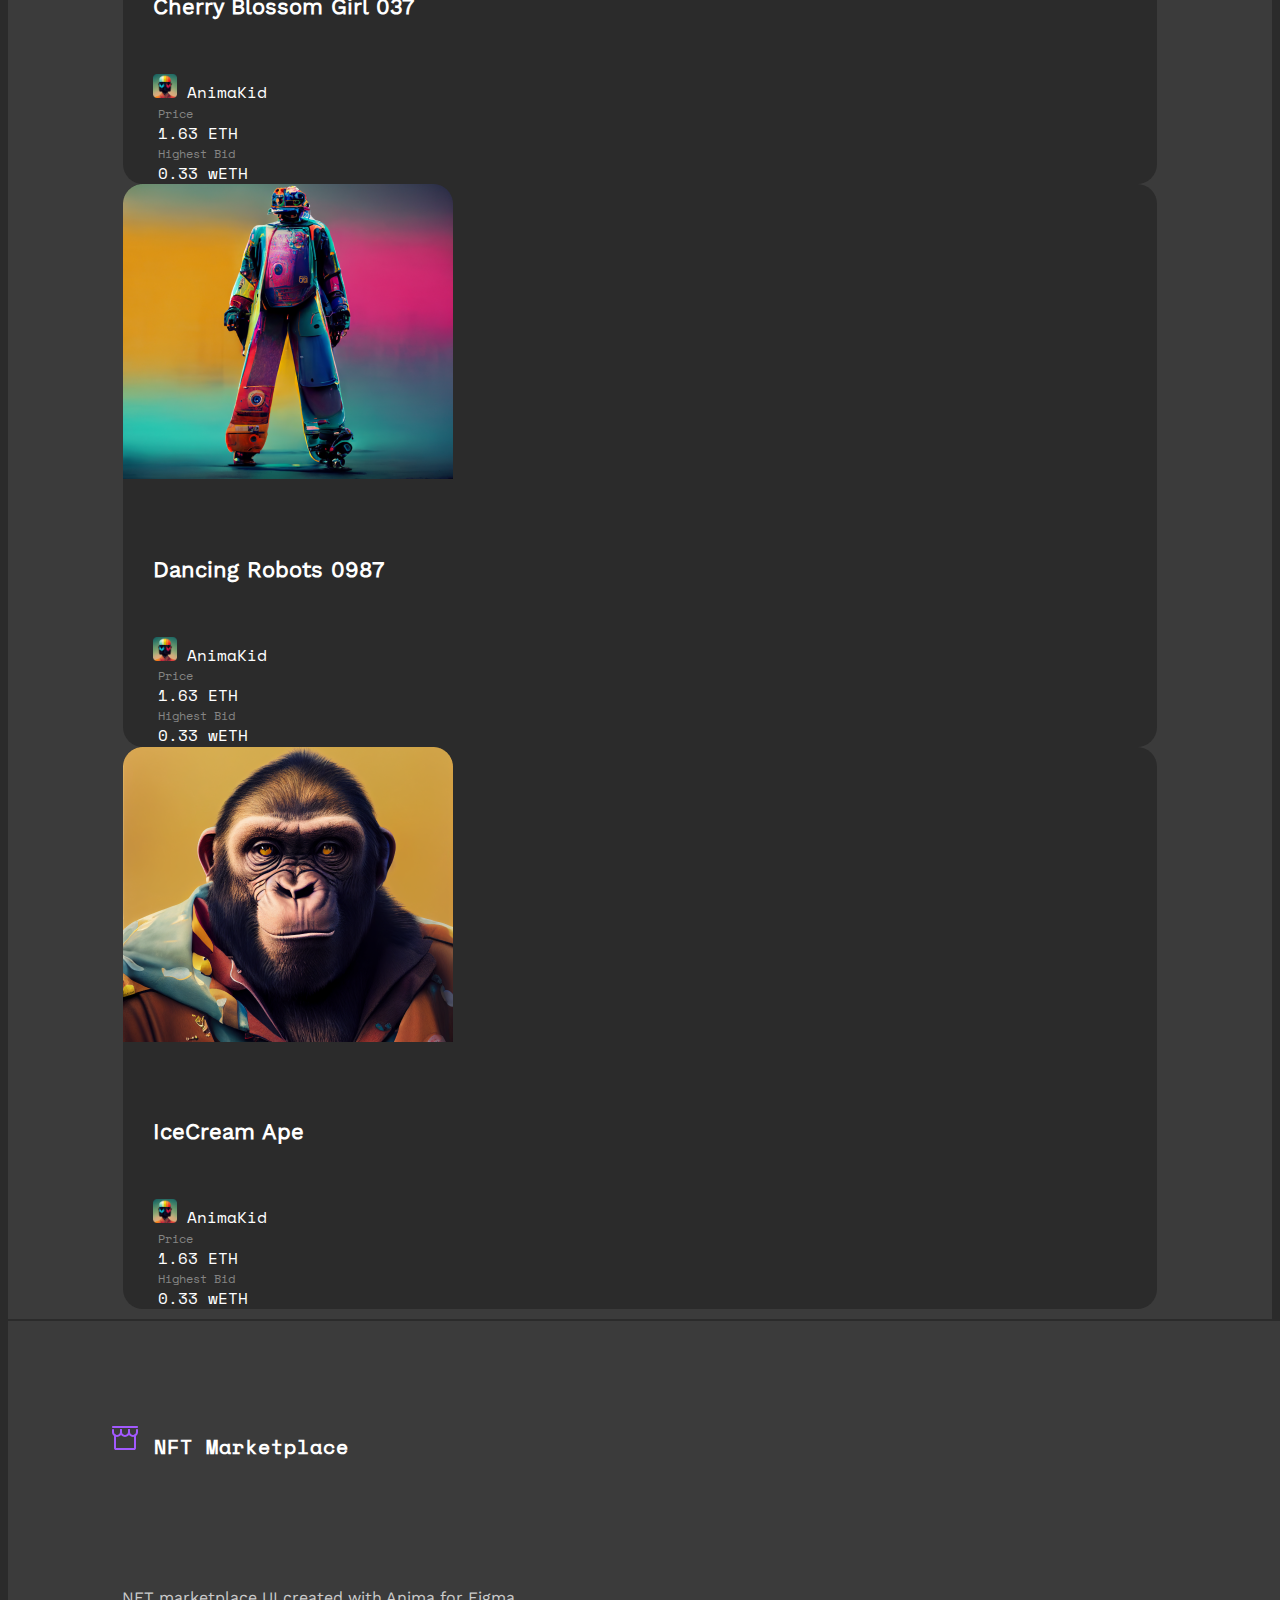
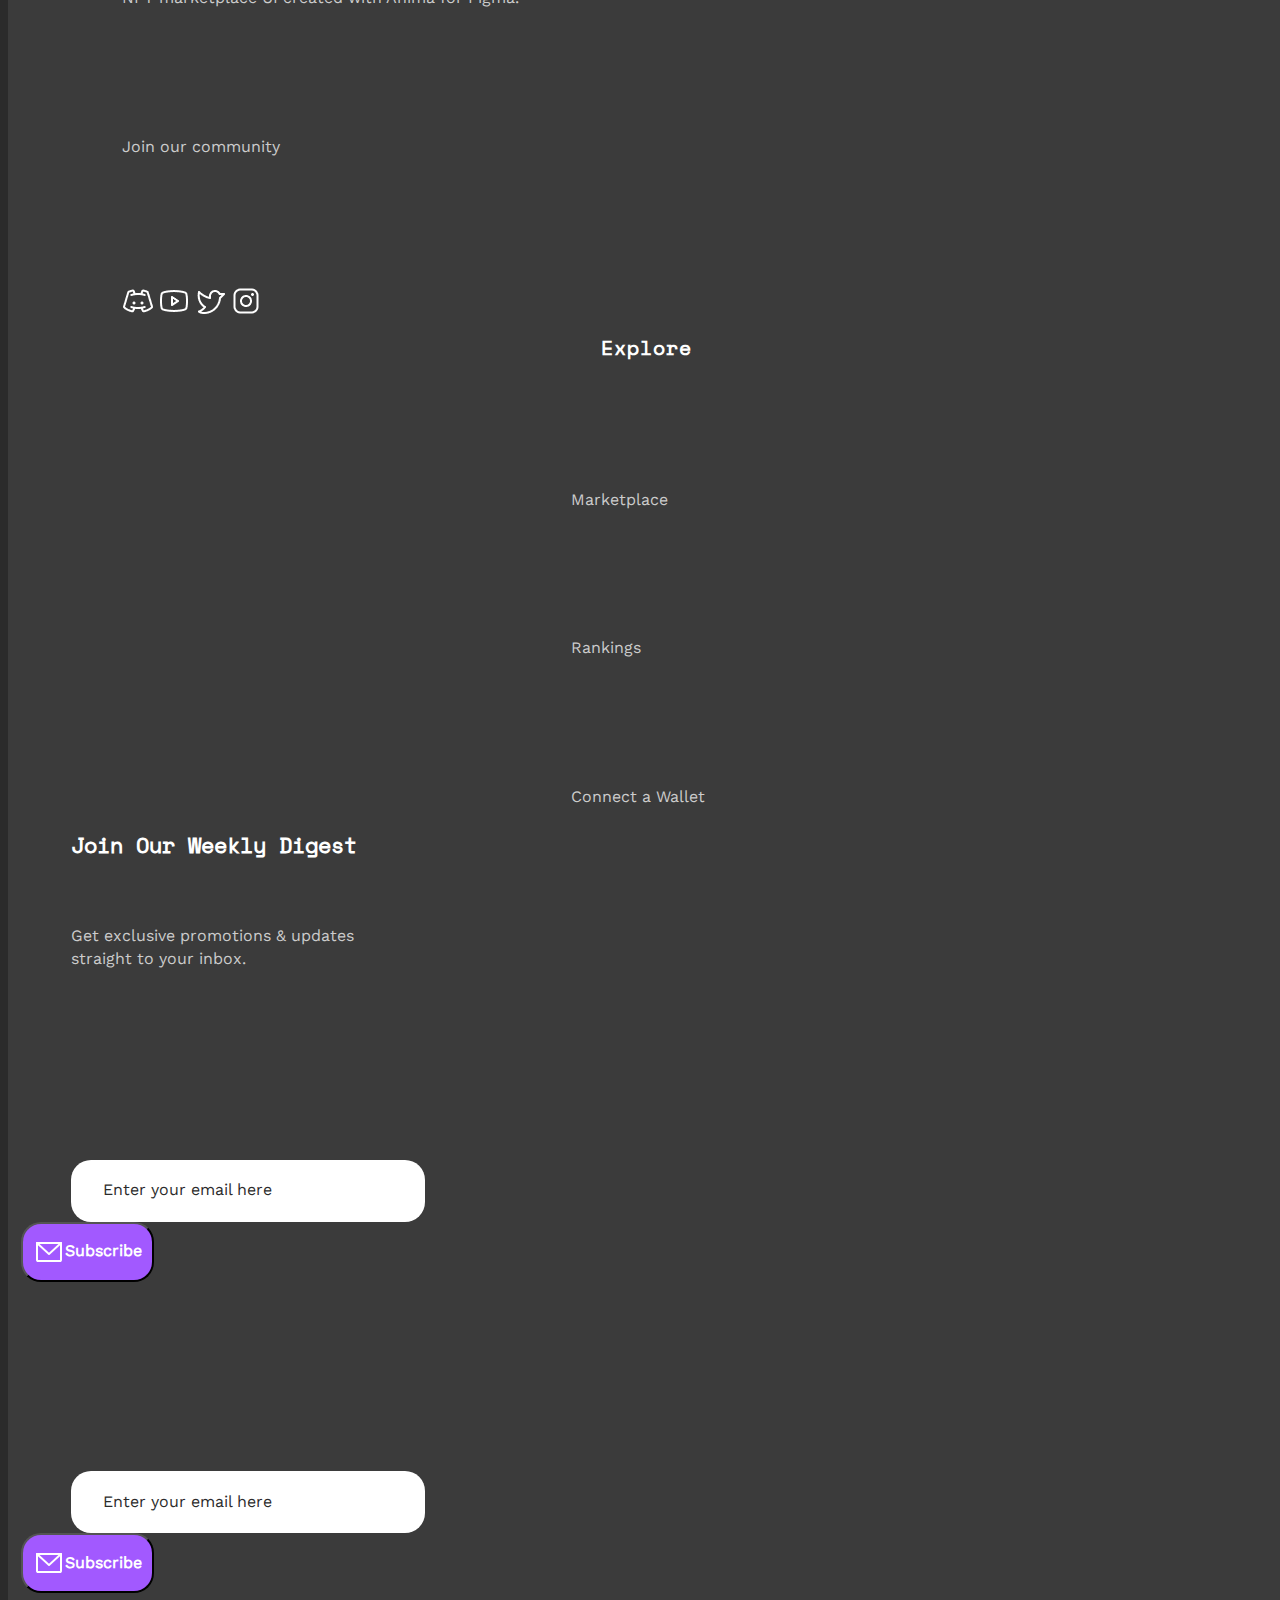
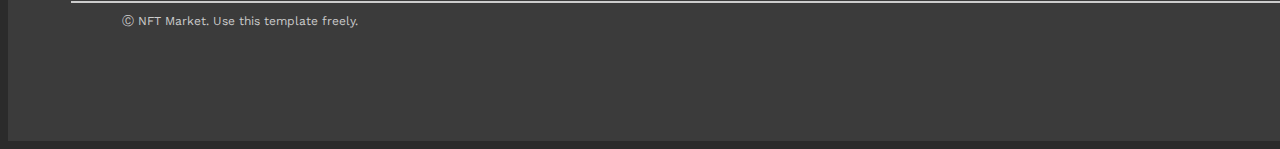
<file: funstuff/index6.html>
<!DOCTYPE html>
<html lang="en">
<head>
  <meta charset="UTF-8">
  <meta name="viewport" content="width=device-width, initial-scale=1.0">
  <title>NFT Marketplace - Marketplace</title>
  <link rel="stylesheet" href="https://stackpath.bootstrapcdn.com/bootstrap/5.0.0-alpha1/css/bootstrap.min.css" integrity="sha384-r4NyP46KrjDleawBgD5tp8Y7UzmLA05oM1iAEQ17CSuDqnUK2+k9luXQOfXJCJ4I" crossorigin="anonymous">
  <link rel="stylesheet" href="style6.css">
  <link rel="stylesheet" href="styles.css" prefetch>
  <link rel="stylesheet" href="stylesss.css" prefetch>
  <link rel="stylesheet" href="style.css" prefetch>
  <link rel="stylesheet" href="style5.css" prefetch>
  <script src="https://cdn.jsdelivr.net/npm/popper.js@1.16.0/dist/umd/popper.min.js" integrity="sha384-Q6E9RHvbIyZFJoft+2mJbHaEWldlvI9IOYy5n3zV9zzTtmI3UksdQRVvoxMfooAo" crossorigin="anonymous"></script>
  <script src="https://stackpath.bootstrapcdn.com/bootstrap/5.0.0-alpha1/js/bootstrap.min.js" integrity="sha384-oesi62hOLfzrys4LxRF63OJCXdXDipiYWBnvTl9Y9/TRlw5xlKIEHpNyvvDShgf/" crossorigin="anonymous"></script>
</head>
<body>
    <nav class="navbar navbar-expand-lg nav1">
        <div class="container-fluid">
          <a class="navbar-brand" href="../index.html"><img src="img/Storefront.svg" alt="storefront"> NFT Marketplace</a>
          <button class="navbar-toggler button1" type="button" data-toggle="collapse" data-target="#navbarcontent"
            aria-controls="navbarcontent" aria-expanded="false" aria-label="Toggle navigation"> <span
              class="navbar-toggler-icon"><div class="container burgers" onclick="myFunction(this)">
                <div class="bar1"></div>
                <div class="bar2"></div>
                <div class="bar3"></div>
              </div></span>
          </button>
          <div class="collapse navbar-collapse navbarnav" id="navbarcontent">
    
            <ul class="navbar-nav  ms-auto">
    
              <li class="nav-item a">
                <a class="nav-link" href="index6.html">Marketplace</a>
              </li>
              <li class="nav-item a">
                <a class="nav-link" href="index.html">Rankings</a>
              </li>
              <li class="nav-item a">
                <a class="nav-link " href="index3.html">Connect a wallet</a>
              </li>
              <li class="nav-item a"> <button class="button2 nav-link" href="#"> <img src="img/User.svg" alt="user"><span>Sign
                    Up</span>
                </button></li>
            </ul>
          </div>
        </div>
      </nav>

      <div class="container" id="container1">
        <div class="row">
            <h1 class="browseh1">Browse Marketplace</h1>
        </div>
        <div class="row"><h4 class="browseh4">Browse through more than 50k NFTs on the NFT Marketplace.</h4></div>
        <div class="search-box">
            <input class="inputclass" type="search" class="search" placeholder="Search Your Favorite NFTs">
            
        <button type="submit"><img src="img/MagnifyingGlass.png" alt="Search"></button>
        </div>
      </div>
      <div class="row">
        <div class="col-12">
          <div class="list">
            <div class="col-6 active"><a href="#" class="list-a">NFTs <button class="span-list">302</button></a></div>
            <div class="col-6"><a href="#" class="list-a">Collection <button class="span-list">67</button></a></div>
          </div>
        </div>
      </div>
      <div class="card-list">
        <div class="row gy-5 card-row">
          <div class="col-sm-12 col-md-4 d-sm-block">
              <div class="card">
                  <div class="row"><img src="img/Image Placeholder 2.png" alt="Fox" class="card-img"></div>
                  <div class="row">
                      <h6 class="card-h6">Distant Galaxy</h6>
                  </div>
                  <div class="row"><span class="card-span"><img src="img/Avatar Placeholderanimakid.png" alt="AnimaKid" class="avatarimg2"> AnimaKid</span></div>
                  <div class="row">
                      <div class="col-6"><div class="row"><span class="pricespan">Price</span></div>
                  <div class="row"><span class="pricespan2">1.63 ETH</span></div></div>
                      <div class="col-6"><div class="row"><span class="pricespan right">Highest Bid</span></div>
                  <div class="row"><span class="pricespan2 right">0.33 wETH</span></div></div>
                  </div>
              </div>
          </div>
          <div class="col-sm-12 col-md-4 d-sm-block">
              <div class="card">
                  <div class="row"><img src="img/Image Placeholder (2).png" alt="cat" class="card-img"></div>
                  <div class="row">
                      <h6 class="card-h6">Life On Edena</h6>
                  </div>
                  <div class="row"><span class="card-span"><img src="img/Avatar Placeholderanimakid.png" alt="AnimaKid" class="avatarimg2"> AnimaKid</span></div>
                  <div class="row">
                      <div class="col-6"><div class="row"><span class="pricespan">Price</span></div>
                  <div class="row"><span class="pricespan2">1.63 ETH</span></div></div>
                      <div class="col-6"><div class="row"><span class="pricespan">Highest Bid</span></div>
                  <div class="row"><span class="pricespan2">0.33 wETH</span></div></div>
                  </div>
              </div>
          </div>
          <div class="col-sm-12 col-md-4 d-sm-block">
              <div class="card">
                  <div class="row"><img src="img/Image Placeholder (4).png" alt="dog" class="card-img"></div>
                  <div class="row">
                      <h6 class="card-h6">AstroFiction</h6>
                  </div>
                  <div class="row"><span class="card-span"><img src="img/Avatar Placeholderanimakid.png" alt="AnimaKid" class="avatarimg2"> AnimaKid</span></div>
                  <div class="row">
                      <div class="col-6"><div class="row"><span class="pricespan">Price</span></div>
                  <div class="row"><span class="pricespan2">1.63 ETH</span></div></div>
                      <div class="col-6"><div class="row"><span class="pricespan">Highest Bid</span></div>
                  <div class="row"><span class="pricespan2">0.33 wETH</span></div></div>
                  </div>
              </div>
          </div>
      </div>

      <div class="row gy-5 card-row">
          <div class="col-sm-12 col-md-4 d-none d-md-block">
              <div class="card">
                  <div class="row"><img src="img/Image Placeholder (5).png" alt="Bear" class="card-img"></div>
                  <div class="row">
                      <h6 class="card-h6">CryptoCity</h6>
                  </div>
                  <div class="row"><span class="card-span"><img src="img/Avatar Placeholderanimakid.png" alt="AnimaKid" class="avatarimg2"> AnimaKid</span></div>
                  <div class="row">
                      <div class="col-6"><div class="row"><span class="pricespan">Price</span></div>
                  <div class="row"><span class="pricespan2">1.63 ETH</span></div></div>
                      <div class="col-6"><div class="row"><span class="pricespan">Highest Bid</span></div>
                  <div class="row"><span class="pricespan2">0.33 wETH</span></div></div>
                  </div>
              </div>
          </div>
          <div class="col-sm-12 col-md-4 d-none d-md-block">
              <div class="card">
                  <div class="row"><img src="img/Image Placeholder (6).png" alt="Robot" class="card-img"></div>
                  <div class="row">
                      <h6 class="card-h6">ColorfulDog 0524</h6>
                  </div>
                  <div class="row"><span class="card-span"><img src="img/Avatar Placeholderanimakid.png" alt="AnimaKid" class="avatarimg2"> AnimaKid</span></div>
                  <div class="row">
                      <div class="col-6"><div class="row"><span class="pricespan">Price</span></div>
                  <div class="row"><span class="pricespan2">1.63 ETH</span></div></div>
                      <div class="col-6"><div class="row"><span class="pricespan">Highest Bid</span></div>
                  <div class="row"><span class="pricespan2">0.33 wETH</span></div></div>
                  </div>
              </div>
          </div>
          <div class="col-sm-12 col-md-4 d-none d-md-block">
              <div class="card">
                  <div class="row"><img src="img/Image Placeholder (8).png" alt="Robot2" class="card-img"></div>
                  <div class="row">
                      <h6 class="card-h6">Space Tales</h6>
                  </div>
                  <div class="row"><span class="card-span"><img src="img/Avatar Placeholderanimakid.png" alt="AnimaKid" class="avatarimg2"> AnimaKid</span></div>
                  <div class="row">
                      <div class="col-6"><div class="row"><span class="pricespan">Price</span></div>
                  <div class="row"><span class="pricespan2">1.63 ETH</span></div></div>
                      <div class="col-6"><div class="row"><span class="pricespan">Highest Bid</span></div>
                  <div class="row"><span class="pricespan2">0.33 wETH</span></div></div>
                  </div>
              </div>
          </div>
      </div>

      <div class="row gy-5 card-row pb-5">
          <div class="col-sm-12 col-md-4 d-none d-md-block">
              <div class="card">
                  <div class="row"><img src="img/Image Placeholder (11).png" alt="Robot3" class="card-img"></div>
                  <div class="row">
                      <h6 class="card-h6">Cherry Blossom Girl 037</h6>
                  </div>
                  <div class="row"><span class="card-span"><img src="img/Avatar Placeholderanimakid.png" alt="AnimaKid" class="avatarimg2"> AnimaKid</span></div>
                  <div class="row">
                      <div class="col-6"><div class="row"><span class="pricespan">Price</span></div>
                  <div class="row"><span class="pricespan2">1.63 ETH</span></div></div>
                      <div class="col-6"><div class="row"><span class="pricespan">Highest Bid</span></div>
                  <div class="row"><span class="pricespan2">0.33 wETH</span></div></div>
                  </div>
              </div>
          </div>
          <div class="col-sm-12 col-md-4 d-none d-md-block">
              <div class="card">
                  <div class="row"><img src="img/Image Placeholder (10).png" alt="Robot4" class="card-img"></div>
                  <div class="row">
                      <h6 class="card-h6">Dancing Robots 0987</h6>
                  </div>
                  <div class="row"><span class="card-span"><img src="img/Avatar Placeholderanimakid.png" alt="AnimaKid" class="avatarimg2"> AnimaKid</span></div>
                  <div class="row">
                      <div class="col-6"><div class="row"><span class="pricespan">Price</span></div>
                  <div class="row"><span class="pricespan2">1.63 ETH</span></div></div>
                      <div class="col-6"><div class="row"><span class="pricespan">Highest Bid</span></div>
                  <div class="row"><span class="pricespan2">0.33 wETH</span></div></div>
                  </div>
              </div>
          </div>
          <div class="col-sm-12 col-md-4 d-none d-md-block">
              <div class="card">
                  <div class="row"><img src="img/Image Placeholder (9).png" alt="Robot4" class="card-img"></div>
                  <div class="row">
                      <h6 class="card-h6">IceCream Ape</h6>
                  </div>
                  <div class="row"><span class="card-span"><img src="img/Avatar Placeholderanimakid.png" alt="AnimaKid" class="avatarimg2"> AnimaKid</span></div>
                  <div class="row">
                      <div class="col-6"><div class="row"><span class="pricespan">Price</span></div>
                  <div class="row"><span class="pricespan2">1.63 ETH</span></div></div>
                      <div class="col-6"><div class="row"><span class="pricespan">Highest Bid</span></div>
                  <div class="row"><span class="pricespan2">0.33 wETH</span></div></div>
                  </div>
              </div>
          </div>
      </div>
      
      <div class="row gy-5 card-row pb-5">
        <div class="col-sm-12 col-md-4 d-none d-md-block">
            <div class="card">
                <div class="row"><img src="img/Image Placeholder (11).png" alt="Robot3" class="card-img"></div>
                <div class="row">
                    <h6 class="card-h6">Cherry Blossom Girl 037</h6>
                </div>
                <div class="row"><span class="card-span"><img src="img/Avatar Placeholderanimakid.png" alt="AnimaKid" class="avatarimg2"> AnimaKid</span></div>
                <div class="row">
                    <div class="col-6"><div class="row"><span class="pricespan">Price</span></div>
                <div class="row"><span class="pricespan2">1.63 ETH</span></div></div>
                    <div class="col-6"><div class="row"><span class="pricespan">Highest Bid</span></div>
                <div class="row"><span class="pricespan2">0.33 wETH</span></div></div>
                </div>
            </div>
        </div>
        <div class="col-sm-12 col-md-4 d-none d-md-block">
            <div class="card">
                <div class="row"><img src="img/Image Placeholder (10).png" alt="Robot4" class="card-img"></div>
                <div class="row">
                    <h6 class="card-h6">Dancing Robots 0987</h6>
                </div>
                <div class="row"><span class="card-span"><img src="img/Avatar Placeholderanimakid.png" alt="AnimaKid" class="avatarimg2"> AnimaKid</span></div>
                <div class="row">
                    <div class="col-6"><div class="row"><span class="pricespan">Price</span></div>
                <div class="row"><span class="pricespan2">1.63 ETH</span></div></div>
                    <div class="col-6"><div class="row"><span class="pricespan">Highest Bid</span></div>
                <div class="row"><span class="pricespan2">0.33 wETH</span></div></div>
                </div>
            </div>
        </div>
        <div class="col-sm-12 col-md-4 d-none d-md-block">
            <div class="card">
                <div class="row"><img src="img/Image Placeholder (9).png" alt="Robot4" class="card-img"></div>
                <div class="row">
                    <h6 class="card-h6">IceCream Ape</h6>
                </div>
                <div class="row"><span class="card-span"><img src="img/Avatar Placeholderanimakid.png" alt="AnimaKid" class="avatarimg2"> AnimaKid</span></div>
                <div class="row">
                    <div class="col-6"><div class="row"><span class="pricespan">Price</span></div>
                <div class="row"><span class="pricespan2">1.63 ETH</span></div></div>
                    <div class="col-6"><div class="row"><span class="pricespan">Highest Bid</span></div>
                <div class="row"><span class="pricespan2">0.33 wETH</span></div></div>
                </div>
            </div>
        </div>
    </div>
      </div>
      <footer class="s2">
        <div class="row d-flex">
          <div class="col-md-4 col-sm-12">
            <div class="nft1"><a class="nfts9" href="#"><img src="img/Storefront.svg" alt="storefront"> NFT Marketplace</a></div>
            <div class="contents9"><h6 class="s9h6">NFT marketplace UI created with Anima for Figma.</h6></div>
            <div class="contents9"><h6 class="s9h6">Join our community</h6></div>
            <div class="logos9">
              <img src="img/DiscordLogo.png" alt="Discord">
              <img src="img/YoutubeLogo.png" alt="YouTube">
              <img src="img/TwitterLogo.png" alt="Twitter">
              <img src="img/InstagramLogo.png" alt="IG">
            </div>
          </div>
          <div class="col-md-4 col-sm-12 "> 
            <div class="nft2"><h1 class="s9h1">Explore</h1></div>
            <div class="contents9_2"><a class="footer_a" href="index6.html">Marketplace</a></div>
            <div class="contents9_2"><a class="footer_a" href="index.html">Rankings</a></div>
            <div class="contents9_2"><a class="footer_a" href="index3.html">Connect a Wallet</a></div>
          </div>
          <div class="col-md-4 col-sm-12 emailpart">
            <h2 class="s9h2">Join Our Weekly Digest</h2>
            <h5 class="s9h5">
              Get exclusive promotions & updates <br> straight to your inbox.
            </h5>
            <div class="email-input d-none d-md-block">
              <form>
                <div class="input-group">
                  <input type="email" class="form-control" placeholder="Enter your email here" aria-label="Email address"
                    required>
                  <div class="input-group-append"> <button class="btn btn-custom" type="submit"><img src="img/EnvelopeSimple.svg" alt="envelope"> Subscribe</button>
                  </div>
                </div>
              </form>
            </div>
            <div class="d-md-none d-block">
            <div class="email-input">
              <form>
                <div class="input-group col-sm-12">
                  <input type="email" class="form-control" placeholder="Enter your email here" aria-label="Email address"
                    required>
                  
                </div>
                <div class="input-group-append col-sm-12"> <button class="btn btn-custom" type="submit"><img src="img/EnvelopeSimple.svg" alt="envelope"> Subscribe</button>
                  </div>
              </form>
            </div>
          </div>
          </div>
        </div>
        <hr><div class="col-md-6 col-sm-12">
        <div class="footers9_2">
          <p class="s9p">Ⓒ NFT Market. Use this template freely.</p>
        </div></div>
      </footer>
</body>
</html>
</file>
<file: funstuff/styles.css>
@font-face {
    font-family: 'Space Mono';
    src: url(fonts/SpaceMono-Regular.ttf);
  }
  
  @font-face {
    font-family: 'Work Sans';
    src: url(fonts/WorkSans-Regular.ttf);
  }

   body{
    background:#2B2B2B !important;
    overflow-x:hidden;
   } 
   .navbar {
    background-color: #2B2B2B;
  }
  

  .button2 img {
    width: 20px;
    height: 20px;
    margin-right: 7%
  }
  
  
  .button2 {
    background-color: #A259FF;
    border-radius: 20px;
    width: 152px;
    height: 60px;
    margin-top: -6%;
    text-decoration: none;
    font-family: 'Work Sans';
    font-style: normal;
    font-weight: 600;
    font-size: 16px;
    line-height: 140%;
    text-align: center;
    color: #FFFFFF;
  }
  
  .button2:hover {
    transform: scale(0.95);
    transition: 0.5s;
    color: #FFFFFF;
  }
  
  .button1 {
    border: none !important;
    background: transparent;
  }
  
  
  .button1:hover {
    transform: scale(0.95);
    transition: 0.5s;
  }
  
  .nav1 .nav-item:hover {
    transform: scale(0.95);
    transition: 0.5s;
  
  }
  
  .button3:hover {
    transform: scale(0.95);
    transition: 0.5s;
  
  }
  
  .navbarnav {
    justify-content: flex-end;
  }
  
  .nav1 .a {
    padding: 20px 15px;
  
  }
  
  .nav1 .nav-item a {
    font-family: 'Work Sans';
    font-style: normal;
    font-weight: 600;
    font-size: 16px;
    line-height: 140%;
    text-align: center;
    color: #FFFFFF;
  }
  
  .nav1 .navbar-brand {
    font-family: 'Space Mono';
    font-style: normal;
    font-weight: 600;
    font-size: 20px;
    line-height: 140%;
    text-align: center;
    color: #FFFFFF;
    letter-spacing: 1px;
    margin-left: 3%;
  }
  
  .navbar-brand img {
    margin-top: -2%
  }

  .container {
    display: inline-block;
    cursor: pointer;
  }
  
  .navbar-toggler-icon .bar1,.navbar-toggler-icon .bar3 {
    width: 30px;
    height: 5px;
    background-color: #ffffff;
    margin: 6px 0;
    transition: 0.4s;
  }
  .navbar-toggler-icon .bar2{
  width: 35px;
  height: 5px;
  background-color: #ffffff;
  margin: 6px 0;
  transition: 0.4s;}
  
  /* Rotate first bar */
  .navbar-toggler-icon .change .bar1 {
    transform: translate(0, 11px) rotate(-45deg);
  }
  
  /* Fade out the second bar */
  .navbar-toggler-icon .change .bar2 {opacity: 0;}
  
  /* Rotate last bar */
  .navbar-toggler-icon .change .bar3 {
    transform: translate(0, -11px) rotate(45deg);
  }


  .form-control{
    padding-left: 8%;
    border:none !important;
  }

  input::before {
    content: "";
    display: inline-block;
    width: 20px;
    height: 20px;
    background-repeat: no-repeat;
    background-position: center;

    fill: #BDBDBD;
  }
  
  input::placeholder {
    font-family: 'Work Sans';
    font-style: normal;
    font-weight: 400;
    font-size: 16px;
    line-height: 140%;
    /* or 22px */
    
    
    /* Background */
    
    color: #2B2B2B;
  }

  .ca_h1{
    font-family: 'Work Sans';
font-style: normal;
font-weight: 600;
font-size: 51px;
line-height: 110%;
/* or 56px */
margin-top:15%;
display: flex;
align-items: center;
text-transform: capitalize;

/* White */

color: #FFFFFF;
  }

  .forms{
    margin-top:5%;
  }
  .ca_h4{
    font-family: 'Work Sans';
font-style: normal;
font-weight: 400;
font-size: 22px;
line-height: 160%;
/* or 35px */
padding-right: 32%;
margin-top: 5%;
text-transform: capitalize;

/* White */

color: #FFFFFF;
  }

  @media (max-width:768px){
.ca_h1{font-family: 'Work Sans';
    font-style: normal;
    font-weight: 600;
    font-size: 38px;
    line-height: 120%;
    /* identical to box height, or 46px */
    
    display: flex;
    align-items: center;
    text-transform: capitalize;
    
    /* White */
    
    color: #FFFFFF;}
    .ca_h4{
        font-family: 'Work Sans';
font-style: normal;
font-weight: 400;
font-size: 16px;
line-height: 140%;
/* or 22px */


/* White */

color: #FFFFFF;
padding-right:0;
    }
    .form-group{
      width:83% !important;
    }

    .btns{
      width:83% !important;
    }
    .forms{
      margin-bottom:10%;
    }
    .s9h6{
      padding-right:20%;
    }
  }

  .form-group{
margin-top:3%;
background: #ffffffc9;
/* Caption & Label Text */
width:60%;
border: 1px solid #858584;
border-radius: 20px;
  }

.btns{
    display: flex;
flex-direction: row;
justify-content: center;
align-items: center;
padding: 0px 50px;
gap: 12px;
margin-top:4%;
width: 60%;
height: 46px;

/* Call to Action */

background: #A259FF;
border-radius: 20px;
font-family: 'Work Sans';
font-style: normal;
font-weight: 600;
font-size: 16px;
line-height: 140%;
/* or 22px */

display: flex;
align-items: center;
text-align: center;

color: #FFFFFF;

}


.form-control2 {
    display: flex;
    flex-direction: row;
    align-items: center;
    gap: 12px;
    width: 80%;
    height: 60px;
    background: #FFFFFF;
    border-radius: 20px !important;
  }
  
  .email-input:hover{
    transform:scale(0.95);
    transition:0.5s;
  }
  
  .input-group-append .btn-custom {
    display:flex !important;
  flex-direction: row;
  justify-content: center;
  align-items: center;
  white-space:nowrap;
  width:auto;
  height: 60px !important;
  background: #A259FF;
  border-radius: 20px;
  margin-right:20% !important;
  padding:0px 10px 0px 10px !important;
  font-family: 'Work Sans';
  font-style: normal;
  font-weight: 600;
  font-size: 16px;
  line-height: 140%;
  text-align: center;
  color: #FFFFFF !important;
  
  }
  
  .input-group-append {
    margin-left: -50px !important;
  }
  
  
  .nfts9{
    font-family: 'Space Mono';
    font-style: normal;
    font-weight: 600;
    font-size: 20px;
    line-height: 140%;
    text-align: center;
    color: #FFFFFF;
    letter-spacing: 1px;
    margin-left: 3%;
    text-decoration:none;
    
    transform:scale3d(0.95);
    transition:0.5s;
  }
  
  .nfts9:hover{
    color:rgba(255, 255, 255, 0.199) ;
  }
  
  .s9h6{
    font-family: 'Work Sans';
  font-style: normal;
  font-weight: 400;
  font-size: 16px;
  line-height: 140%;
  margin-top:10%;
  color: #CCCCCC;
  margin-left:4%
  }
  
  .logos9{
    margin-top:10%;
    margin-left:4%;
  }
  
  .logos9 img{
    width: 32px;
  height: 32px;
  }
  
  .contents9_2{margin-top: 10% !important;
    margin-left: 37%;
    white-space:nowrap;
  }
  
  .s9h1{
    font-family: 'Space Mono';
    font-style: normal;
    font-weight: 600;
    font-size: 20px;
    line-height: 140%;
    text-align: center;
    color: #FFFFFF;
    letter-spacing: 1px;
    margin-left: 3%;
    text-decoration:none;
    transform:scale3d(0.95);
    transition:0.5s;
  
  }
  
  .s9h1:hover{
  color:#CCCCCC;
  }
  
  .s2 a{
    text-decoration:none;
    
  }
  
  .footer_a{
    font-family: 'Work Sans';
  font-style: normal;
  font-weight: 400;
  font-size: 16px;
  line-height: 140%;
  color: #CCCCCC;
  }
  
  .s9h2{
    font-family: 'Space Mono';
  font-style: normal;
  font-weight: 700;
  font-size: 22px;
  line-height: 160%;
  /* or 35px */
  
  text-transform: capitalize;
  
  color: #FFFFFF;
  }
  
  .s9h5{
    font-family: 'Work Sans';
  font-style: normal;
  font-weight: 400;
  font-size: 16px;
  line-height: 140%;
  color: #CCCCCC;
  }
  hr{
    width:100%;
    border: 1px solid #CCCCCC;
  }
  .s9p{
    font-family: 'Work Sans';
  font-style: normal;
  font-weight: 400;
  font-size: 12px;
  line-height: 110%;
  color: #CCCCCC;
  margin-left:4%;
  }
  .s2{
    width: 100%;
    height:auto;
    background: #3B3B3B;

    
  }
  
  .s2 .container{
  padding:8% 2%;
  display: block;
  }
  
  .emailpart{
    white-space: nowrap;
  
  }
  
  .s2 .email-input{
    margin-top:15%;
  }
  .s9h5{
    margin-top:5%;
  }

  @media (max-width:700px)
{
  .switch{
    width:25% !important;
  }
  .nft2{
    margin-left: 17%;
    margin-top:25%;
  }
  .contents9_2{
    margin-left: 17% !important;
    margin-top:30% !important;
  }
  .emailpart{
    margin-left:3%;
    margin-top: 5%;
  }
  .input-group-append{
    margin:0px !important;
    width: 100% !important;
  }
  .btn-custom{
    width:100% !important;
    margin-top: 2% !important;
  }
  .input-group{
    height:60px !important;
  }
  .form-control{
    border-radius:  20px !important;
  }
}
</file>
<file: funstuff/styless.css>
@font-face {
    font-family: 'Space Mono';
    src: url(fonts/SpaceMono-Regular.ttf);
  }
  
  @font-face {
    font-family: 'Work Sans';
    src: url(fonts/WorkSans-Regular.ttf);
  }

   body{
    background:#2B2B2B !important;
    overflow-x:hidden;
   } 
   .navbar {
    background-color: #2B2B2B;
  }
  

  .button2 img {
    width: 20px;
    height: 20px;
    margin-right: 7%
  }
  
  
  .button2 {
    background-color: #A259FF;
    border-radius: 20px;
    width: 152px;
    height: 60px;
    margin-top: -6%;
    text-decoration: none;
    font-family: 'Work Sans';
    font-style: normal;
    font-weight: 600;
    font-size: 16px;
    line-height: 140%;
    text-align: center;
    color: #FFFFFF;
  }
  
  .button2:hover {
    transform: scale(0.95);
    transition: 0.5s;
    color: #FFFFFF;
  }
  
  .button1 {
    border: none !important;
    background: transparent;
  }
  
  
  .button1:hover {
    transform: scale(0.95);
    transition: 0.5s;
  }
  
  .nav1 .nav-item:hover {
    transform: scale(0.95);
    transition: 0.5s;
  
  }
  
  .button3:hover {
    transform: scale(0.95);
    transition: 0.5s;
  
  }
  
  .navbarnav {
    justify-content: flex-end;
  }
  
  .nav1 .a {
    padding: 20px 15px;
  
  }
  
  .nav1 .nav-item a {
    font-family: 'Work Sans';
    font-style: normal;
    font-weight: 600;
    font-size: 16px;
    line-height: 140%;
    text-align: center;
    color: #FFFFFF;
  }
  
  .nav1 .navbar-brand {
    font-family: 'Space Mono';
    font-style: normal;
    font-weight: 600;
    font-size: 20px;
    line-height: 140%;
    text-align: center;
    color: #FFFFFF;
    letter-spacing: 1px;
    margin-left: 3%;
  }
  
  .navbar-brand img {
    margin-top: -2%
  }

  .container {
    display: inline-block;
    cursor: pointer;
  }
  
  .navbar-toggler-icon .bar1,.navbar-toggler-icon .bar3 {
    width: 30px;
    height: 5px;
    background-color: #ffffff;
    margin: 6px 0;
    transition: 0.4s;
  }
  .navbar-toggler-icon .bar2{
  width: 35px;
  height: 5px;
  background-color: #ffffff;
  margin: 6px 0;
  transition: 0.4s;}
  
  /* Rotate first bar */
  .navbar-toggler-icon .change .bar1 {
    transform: translate(0, 11px) rotate(-45deg);
  }
  
  /* Fade out the second bar */
  .navbar-toggler-icon .change .bar2 {opacity: 0;}
  
  /* Rotate last bar */
  .navbar-toggler-icon .change .bar3 {
    transform: translate(0, -11px) rotate(45deg);
  }


  .ca_h1{
    font-family: 'Work Sans';
font-style: normal;
font-weight: 600;
font-size: 51px;
line-height: 110%;
/* or 56px */
margin-top:7%;
display: flex;
align-items: center;
text-transform: capitalize;

/* White */

color: #FFFFFF;
  }


  .ca_h4{
    font-family: 'Work Sans';
font-style: normal;
font-weight: 400;
font-size: 22px;
line-height: 160%;
/* or 35px */
padding-right: 32%;
margin-top: 5%;
text-transform: capitalize;

/* White */

color: #FFFFFF;
  }

.input-group-append .btn-custom {
    display:flex !important;
  flex-direction: row;
  justify-content: center;
  align-items: center;
  white-space:nowrap;
  width:auto;
  height: 60px !important;
  background: #A259FF;
  border-radius: 20px;
  margin-right:20% !important;
  padding:0px 10px 0px 10px !important;
  font-family: 'Work Sans';
  font-style: normal;
  font-weight: 600;
  font-size: 16px;
  line-height: 140%;
  text-align: center;
  color: #FFFFFF !important;
  
  }
  
  .input-group-append {
    margin-left: -50px !important;
  }
  
  
.btns{
    display: flex;
flex-direction: row;
justify-content: center;
align-items: center;
padding: 0px 50px;
gap: 12px;
margin-top:4%;
width: 60%;
height: 46px;

/* Call to Action */

background: #A259FF;
border-radius: 20px;
font-family: 'Work Sans';
font-style: normal;
font-weight: 600;
font-size: 16px;
line-height: 140%;
/* or 22px */

display: flex;
align-items: center;
text-align: center;

color: #FFFFFF;

}
  

  @media (max-width:768px){
.ca_h1{font-family: 'Work Sans';
    font-style: normal;
    font-weight: 600;
    font-size: 38px;
    line-height: 120%;
    /* identical to box height, or 46px */
    
    display: flex;
    align-items: center;
    text-transform: capitalize;
    
    /* White */
    
    color: #FFFFFF;}
    .ca_h4{
        font-family: 'Work Sans';
font-style: normal;
font-weight: 400;
font-size: 16px;
line-height: 140%;
/* or 22px */


/* White */

color: #FFFFFF;

    }
  }


.btns{
    display: flex;
flex-direction: row;
justify-content: center;
align-items: center;
padding: 0px 50px;
gap: 12px;
margin-top:4%;
width: 60%;
height: 46px;

/* Call to Action */

background: #A259FF;
border-radius: 20px;
font-family: 'Work Sans';
font-style: normal;
font-weight: 600;
font-size: 16px;
line-height: 140%;
/* or 22px */

display: flex;
align-items: center;
text-align: center;

color: #FFFFFF;

}


  .nfts9{
    font-family: 'Space Mono';
    font-style: normal;
    font-weight: 600;
    font-size: 20px;
    line-height: 140%;
    text-align: center;
    color: #FFFFFF;
    letter-spacing: 1px;
    margin-left: 3%;
    text-decoration:none;
    
    transform:scale3d(0.95);
    transition:0.5s;
  }
  
  .nfts9:hover{
    color:rgba(255, 255, 255, 0.199) ;
  }
  
  .s9h6{
    font-family: 'Work Sans';
  font-style: normal;
  font-weight: 400;
  font-size: 16px;
  line-height: 140%;
  margin-top:10%;
  color: #CCCCCC;
  margin-left:4%
  }
  
  .logos9{
    margin-top:10%;
    margin-left:4%;
  }
  
  .logos9 img{
    width: 32px;
  height: 32px;
  }
  
  .contents9_2{margin-top: 10% !important;
    margin-left: 37%;
    white-space:nowrap;
  }
  
  .s9h1{
    font-family: 'Space Mono';
    font-style: normal;
    font-weight: 600;
    font-size: 20px;
    line-height: 140%;
    text-align: center;
    color: #FFFFFF;
    letter-spacing: 1px;
    margin-left: 3%;
    text-decoration:none;
    transform:scale3d(0.95);
    transition:0.5s;
  
  }
  
  .s9h1:hover{
  color:#CCCCCC;
  }
  
  .s2 a{
    text-decoration:none;
    
  }
  
  .footer_a{
    font-family: 'Work Sans';
  font-style: normal;
  font-weight: 400;
  font-size: 16px;
  line-height: 140%;
  color: #CCCCCC;
  }
  
  .s9h2{
    font-family: 'Space Mono';
  font-style: normal;
  font-weight: 700;
  font-size: 22px;
  line-height: 160%;
  /* or 35px */
  
  text-transform: capitalize;
  
  color: #FFFFFF;
  }
  
  .s9h5{
    font-family: 'Work Sans';
  font-style: normal;
  font-weight: 400;
  font-size: 16px;
  line-height: 140%;
  color: #CCCCCC;
  }
  hr{
    width:100%;
    border: 1px solid #CCCCCC;
  }
  .s9p{
    font-family: 'Work Sans';
  font-style: normal;
  font-weight: 400;
  font-size: 12px;
  line-height: 110%;
  color: #CCCCCC;
  margin-left:4%;
  }
  .s2{
    width: 100%;
    height:auto;
    background: #3B3B3B;

    
  }
  
  .s2 .container{
  padding:8% 2%;
  display: block;
  }
  
  .emailpart{
    white-space: nowrap;
  
  }
  
  .s2 .email-input{
    margin-top:15%;
  }
  .s9h5{
    margin-top:5%;
  }
  @media (max-width:768px){
    .btu{
      margin-bottom:10%;
    }
  }

  .button0{
    display: flex;
flex-direction: row;
align-items: center;
padding: 0px 20px 0px 40px;
gap: 20px;

width: 320px;
height: 72px;

/* Background - Secondary */

background: #3B3B3B;
/* Call to Action */

border: 1px solid #A259FF;
border-radius: 20px;
  }

  .logos{

width:40px;
height:40px;
  }

  .button0 .spanlogo{
    font-family: 'Work Sans';
font-style: normal;
font-weight: 600;
font-size: 22px;
line-height: 140%;
/* identical to box height, or 31px */

text-transform: capitalize;

/* White */
margin-left:2%;
color: #FFFFFF;
  }

  
  @media (max-width:700px)
{
  .switch{
    width:25% !important;
  }
  .nft2{
    margin-left: 17%;
    margin-top:25%;
  }
  .contents9_2{
    margin-left: 17% !important;
    margin-top:30% !important;
  }
  .emailpart{
    margin-left:3%;
    margin-top: 5%;
  }
  .input-group-append{
    margin:0px !important;
    width: 100% !important;
  }
  .btn-custom{
    width:100% !important;
    margin-top: 2% !important;
  }
  .input-group{
    height:60px !important;
  }
  .form-control{
    border-radius:  20px !important;
  }
}
</file>
<file: funstuff/stylesss.css>
@font-face {
    font-family: 'Space Mono';
    src: url(fonts/SpaceMono-Regular.ttf);
  }
  
  @font-face {
    font-family: 'Work Sans';
    src: url(fonts/WorkSans-Regular.ttf);
  }

   body{
    background:#2B2B2B !important;
    overflow-x:hidden;
   } 

.orbitiansimage{
    width:100%
}

.orbitiansimagemobile{
    width: 100%;
}

.o-h2{
    font-family: 'Work Sans';
font-style: normal;
font-weight: 600;
font-size: 51px;
line-height: 110%;
/* or 56px */

display: flex;
align-items: center;
text-transform: capitalize;

/* White */
white-space:nowrap;

color: #FFFFFF;
}

.o-h5{
    font-family: 'Work Sans';
font-style: normal;
font-weight: 400;
font-size: 22px;
line-height: 160%;
/* or 35px */

text-transform: capitalize;

/* Caption & Label Text */

color: #858584;
}

@media (max-width:768px){
    .o-h2{
        font-family: 'Work Sans';
font-style: normal;
font-weight: 600;
font-size: 28px;
line-height: 140%;
/* or 39px */

display: flex;
align-items: center;
text-transform: capitalize;
white-space: nowrap;
/* White */

color: #FFFFFF;
    }
    .o-h5{
        font-family: 'Work Sans';
font-style: normal;
font-weight: 400;
font-size: 16px;
line-height: 140%;
/* or 22px */


/* Caption & Label Text */

color: #858584;
    }
    .s1 .container{
        padding:30px 40px ;
    }
}
.container {
    padding: 40px 115px;
  }
  
  @media only screen and (max-width: 768px) {
    .container {
      padding: 30px 40px;
    }

    .auction{
        margin-left: 0 !important;
        margin-top:2%;
        margin-bottom: 2%;
    }
    .tagcontent{
        flex-direction: column !important;
    }
    .moreh1{
        padding:20px 30px !important;
        font-family: 'Work Sans';
font-style: normal;
font-weight: 600;
font-size: 28px !important;
line-height: 140%;
/* or 39px */

text-transform: capitalize;

/* White */

color: #FFFFFF;
    }
   .card-row{
    padding:10px 30px !important; 
   }
  }

  .avatarimg{
    width:38px;
  }
  .avatars{
    white-space: nowrap;
  }

  .createh6{
    font-family: 'Space Mono';
font-style: normal;
font-weight: 700;
font-size: 22px;
line-height: 160%;
/* or 35px */

text-transform: capitalize;

color: #858584;
  }

  .createspan{
    font-family: 'Work Sans';
font-style: normal;
font-weight: 600;
font-size: 22px;
line-height: 140%;
/* identical to box height, or 31px */

text-transform: capitalize;

color: #FFFFFF;


  }

  .descriptionh5{
    font-family: 'Space Mono';
font-style: normal;
font-weight: 700;
font-size: 22px;
line-height: 160%;
/* or 35px */
margin-top:5%;
text-transform: capitalize;

color: #858584;
  }

.descriptionp{
    font-family: 'Work Sans';
font-style: normal;
font-weight: 400;
font-size: 22px;
line-height: 160%;
/* or 35px */


/* White */

color: #FFFFFF;
}

.descriptiona{
    text-decoration:none;
    white-space: nowrap;
    font-family: 'Work Sans';
font-style: normal;
font-weight: 400;
font-size: 22px;
line-height: 160%;
/* or 35px */


/* White */

color: #FFFFFF;

}

.card:hover{
    transform: scale(0.9);
    transition:0.5s;
    color:#cfcfcf;
cursor: pointer;}

.descriptiona:hover,.footer_a:hover{
    transition:0.5s;
    color:#c5c5c5
}
.footer_a:hover{transition: 0.5s;
color: #FFFFFF;}
button:hover{
    transform: scale(0.9);
    transition:0.4s;
}
.tagcontent{
    align-items: stretch;
    display: flex;
    gap:20px;
    margin-top:5%
}

.tagbtn{
    display: inline-flex;
flex-direction: row;
justify-content: center;
align-items: center;
padding: 0px 30px;
gap: 12px;
height: 46px;
border: none;
/* Background - Secondary */

background: #3B3B3B;
border-radius: 20px;
font-family: 'Work Sans';
font-style: normal;
font-weight: 600;
font-size: 16px;
line-height: 140%;
/* or 22px */

text-align: center;
text-transform: uppercase;

color: #FFFFFF;
}

.tagspan{
    padding:12px 30px;
}

.card{
    background: #3B3B3B;
border-radius: 20px;

}


.card-row{
    margin-top:3%;
    padding:10px 115px;
    margin-bottom:7%
}
.card-h6{
    font-family: 'Work Sans';
font-style: normal;
font-weight: 600;
font-size: 22px;
line-height: 140%;
/* identical to box height, or 31px */
padding-left: 30px;
padding-top: 20px;
padding-right: 30px;

text-transform: capitalize;

/* White */

color: #FFFFFF;


}

.card-span{font-family: 'Space Mono';
    font-style: normal;
    font-weight: 400;
    font-size: 16px;
    line-height: 140%;
    /* or 22px */
    padding-left: 30px;
    padding-right: 30px;
    /* White */
    
    color: #FFFFFF;
    }

    .pricespan{
        font-family: 'Space Mono';
        font-style: normal;
        font-weight: 400;
        font-size: 12px;
        line-height: 110%;
        /* or 13px */
        
    padding-left: 35px;
        margin-top: 12%;
        
        color: #858584;
        
    }
    .pricespan2{
        font-family: 'Space Mono';
font-style: normal;
font-weight: 400;
font-size: 16px;
padding-left: 35px;

line-height: 140%;
/* or 22px */

padding-bottom: 26px;
/* White */

color: #FFFFFF;

    }
    .right{
        padding-right:30px;
    }

    .avatarimg2{
        width:24px;
    }

    .auction{
        margin-left: 20%;
        padding:0;
        width: 295px;

    }

    .auctionh2{
        font-family: 'Space Mono';
font-style: normal;
font-weight: 700;
font-size: 38px;
line-height: 120%;
/* identical to box height, or 46px */

padding-right:30px;
text-transform: capitalize;

/* Text */

color: #FFFFFF;
    }
    .auctionh4{
        font-family: 'Space Mono';
font-style: normal;
font-weight: 400;
font-size: 12px;

line-height: 110%;
/* or 13px */


/* Text */

color: #FFFFFF;
    }

    .s6h4{
        font-family: 'Space Mono';
font-style: normal;
font-weight: 400;
font-size: 12px;
line-height: 110%;
/* or 13px */

padding:30px 30px 0px 30px;
white-space: nowrap;
/* Text */

color: #FFFFFF;

    }

    .paddingclass{
        padding: 0px 30px 30px 30px;
        justify-content: center;
        display: grid;
    }

    .auctionbutton{
        display: flex;
flex-direction: row;
justify-content: center;
align-items: center;
padding: 0px 50px;
gap: 12px;
border:none;
width: 235px;
height: 60px;

/* Call to Action */

background: #A259FF;
border-radius: 20px;
font-family: 'Work Sans';
font-style: normal;
font-weight: 600;
font-size: 16px;
line-height: 140%;
/* or 22px */

text-align: center;

color: #FFFFFF;

    }

    .col-4{
        padding:30px;
        white-space: nowrap;
    }
    .moreh1{
        
    padding:10px 115px;
    font-family: 'Work Sans';
font-style: normal;
font-weight: 600;
font-size: 38px;
line-height: 120%;
/* identical to box height, or 46px */

text-transform: capitalize;

/* White */

color: #FFFFFF;

    }

    .morebtn{
        display: flex;
flex-direction: row;
justify-content: center;
align-items: center;
padding: 0px 50px;
gap: 12px;

width: 268px;
height: 60px;
float:right;

/* Call to Action */
white-space: nowrap;
background: transparent;
border: 2px solid #A259FF;
border-radius: 20px;
font-family: 'Work Sans';
font-style: normal;
font-weight: 600;
font-size: 16px;
line-height: 140%;
/* or 22px */
align-self:flex-end;

text-align: center;

color: #FFFFFF;
    }

    .pr-custom{
        padding-right:10%;
    }

    
  @media (max-width:702px)
  {
    .switch{
      width:25% !important;
    }
    .nft2{
      margin-left: 17%;
      margin-top:25%;
    }
    .contents9_2{
      margin-left: 17% !important;
      margin-top:30% !important;
    }
    .emailpart{
      margin-left:3%;
      margin-top: 5%;
    }
    .input-group-append{
      margin:0px !important;
      width: 100% !important;
    }
    .btn-custom{
      width:100% !important;
      margin-top: 2% !important;
    }
    .input-group{
      height:60px !important;
    }
    .form-control{
      border-radius:  20px !important;
    }
  }


  #contentcontainer{
    padding:4% 0 4% 6%
  }

  .card.auction{
    position: relative;
    left:20%;
  }
</file>
<file: funstuff/style5.css>
.backgrounds{
    z-index:0;
    width:100%;
}

.backgroundavatar{
    position:relative;
    z-index:1;
    bottom:19%;
    left:10%;
    border-radius: 20px;
    border:2px solid #2B2B2B;
}

body{
    color:aliceblue
}

.card-list{
    background:#3B3B3B
}

.card{
    background: #2B2B2B !important;
}

.list-a{
    text-decoration: none;
    font-family: 'Work Sans';
font-style: normal;
font-weight: 600;
font-size: 22px;
line-height: 140%;
/* identical to box height, or 31px */

text-align: center;
text-transform: capitalize;

/* White */
color:#858584;

}
.list-a:active{
    text-decoration: none;
    font-family: 'Work Sans';
font-style: normal;
font-weight: 600;
font-size: 22px;
line-height: 140%;
/* identical to box height, or 31px */

text-align: center;
text-transform: capitalize;

/* White */
color:#FFFFFF
}

.copy{
    display: flex;
flex-direction: row;
justify-content: center;
align-items: center;
padding: 0px 50px;
gap: 12px;

width: 186px;
height: 60px;

/* Call to Action */

background: #A259FF;
border-radius: 20px;
font-family: 'Work Sans';
font-style: normal;
font-weight: 600;
font-size: 16px;
line-height: 140%;
/* or 22px */

text-align: center;

color: #FFFFFF;
}

.copy2{
    display: flex;
flex-direction: row;
justify-content: center;
align-items: center;
padding: 0px 30px;
gap: 12px;

width: 145px;
height: 60px;

/* Call to Action */

border: 2px solid #A259FF;
border-radius: 20px;font-family: 'Work Sans';
font-style: normal;
font-weight: 600;
font-size: 16px;
line-height: 140%;
/* or 22px */

text-align: center;

color: #FFFFFF;
background: transparent;
}
.span-list{

    padding: 5px 10px;
    gap: 10px;
    
    height: 32px;
    
    /* Background - Secondary */
    border:none;
    width: fit-content;
    background: #3B3B3B;
    border-radius: 20px;
    font-family: 'Space Mono';
    font-style: normal;
    font-weight: 400;
    font-size: 16px;
    line-height: 140%;
    /* or 22px */
    
    
    color: #FFFFFF;    
}

.animah3{
    font-family: 'Work Sans';
font-style: normal;
font-weight: 600;
font-size: 51px;
line-height: 110%;
/* or 56px */

display: flex;
align-items: center;
text-transform: capitalize;

/* White */

color: #FFFFFF;
}
.s2{
    width: 100% !important;
    height: auto !important;
    background: #3B3B3B !important;
    margin: 0 !important;
    padding:8% 5% !important;
}

.container{
    padding: 40px 135px !important;
}
.card-row{
    margin-bottom: 0.1% !important;
}

.numberh5{
    font-family: 'Space Mono';
    font-style: normal;
    font-weight: 700;
    font-size: 28px;
    line-height: 140%;
    /* or 39px */
    
    display: flex;
    align-items: center;
    text-transform: capitalize;
    
    /* White */
    
    color: #FFFFFF;
    
}

.wordh5{
    font-family: 'Work Sans';
font-style: normal;
font-weight: 400;
font-size: 22px;
line-height: 160%;
/* or 35px */

text-transform: capitalize;

/* White */

color: #FFFFFF;

}

.bioh6{
    font-family: 'Space Mono';
font-style: normal;
font-weight: 700;
font-size: 22px;
line-height: 160%;
/* or 35px */

text-transform: capitalize;

color: #858584;
}

.biodescr{
    font-family: 'Work Sans';
font-style: normal;
font-weight: 400;
font-size: 22px;
line-height: 160%;
/* or 35px */

text-transform: capitalize;

/* White */

color: #FFFFFF;

}

.list{display: flex;}

    @media (max-width:700px){
        .s2{
            margin-top: 2% !important;
        }
    }

    @media (max-width:575px){
        .s2{
            margin-top: 2% !important;
        }
        .container{
            padding-left:30px !important
        }
        .numberh5{
            font-size: 22px;
            margin-left:5%;
        }
        .list{
            margin-left: 0% !important;
            padding:0px 7% !important;
            
        }
        .list-a{
            font-size: 16px;
        }
        .nft2{
            margin-left:0% !important;
        }
    }
.nft2{
    position: relative;
    left:-6% !important;
}

    #contentContainer{
        padding:13px 0% 4% 10%;
    }

    .numberbox{
        position: relative;
        left:-2% !important
    }

    .owned{
        position: relative;
        left:11%;
    }

    .collection{
        position: relative;
        left:8%
    }
</file>
<file: funstuff/style.css>
@font-face {
    font-family: 'Space Mono';
    src: url(fonts/SpaceMono-Regular.ttf);
  }
  
  @font-face {
    font-family: 'Work Sans';
    src: url(fonts/WorkSans-Regular.ttf);
  }

   body{
    background:#2B2B2B !important;
    overflow-x:hidden;
   } 

   .avatar_list{
    align-items: stretch;
    display:grid;
    width:100%;
    padding: 12px 8%;
    margin-left: 1%;
   }
  .navbar {
    background-color: #2B2B2B;
    padding-top:3.5rem !important;
  }
  

  .button2 img {
    width: 20px;
    height: 20px;
    margin-right: 7%
  }
  
  
  .button2 {
    background-color: #A259FF;
    border-radius: 20px;
    width: 152px;
    height: 60px;
    margin-top: -6%;
    text-decoration: none;
    font-family: 'Work Sans';
    font-style: normal;
    font-weight: 600;
    font-size: 16px;
    line-height: 140%;
    text-align: center;
    color: #FFFFFF;
  }
  
  .button2:hover {
    transform: scale(0.95);
    transition: 0.5s;
    color: #FFFFFF;
  }
  
  .button1 {
    border: none !important;
    background: transparent;
  }
  
  
  .button1:hover {
    transform: scale(0.95);
    transition: 0.5s;
  }
  
  .nav1 .nav-item:hover {
    transform: scale(0.95);
    transition: 0.5s;
  
  }
  
  .button3:hover {
    transform: scale(0.95);
    transition: 0.5s;
  
  }
  
  .navbarnav {
    justify-content: flex-end;
  }
  
  .nav1 .a {
    padding: 20px 15px;
  
  }
  
  .nav1 .nav-item a {
    font-family: 'Work Sans';
    font-style: normal;
    font-weight: 600;
    font-size: 16px;
    line-height: 140%;
    text-align: center;
    color: #FFFFFF;
  }
  
  .nav1 .navbar-brand {
    font-family: 'Space Mono';
    font-style: normal;
    font-weight: 600;
    font-size: 20px;
    line-height: 140%;
    text-align: center;
    color: #FFFFFF;
    letter-spacing: 1px;
    margin-left: 3%;
  }
  
  .navbar-brand img {
    margin-top: -2%
  }

  .container {
    display: inline-block;
    cursor: pointer;
  }
  
  .navbar-toggler-icon .bar1,.navbar-toggler-icon .bar3 {
    width: 30px;
    height: 5px;
    background-color: #ffffff;
    margin: 6px 0;
    transition: 0.4s;
  }
  .navbar-toggler-icon .bar2{
  width: 35px;
  height: 5px;
  background-color: #ffffff;
  margin: 6px 0;
  transition: 0.4s;}
  
  /* Rotate first bar */
  .navbar-toggler-icon .change .bar1 {
    transform: translate(0, 11px) rotate(-45deg);
  }
  
  /* Fade out the second bar */
  .navbar-toggler-icon .change .bar2 {opacity: 0;}
  
  /* Rotate last bar */
  .navbar-toggler-icon .change .bar3 {
    transform: translate(0, -11px) rotate(45deg);
  }

  .header-h1{
    font-family: 'Work Sans';
font-style: normal;
font-weight: 600;
font-size: 51px;
line-height: 110%;
display: flex;
align-items: center;
text-transform: capitalize;
color: #FFFFFF;
  }

  .header-h4{
    font-family: 'Work Sans';
font-style: normal;
font-weight: 400;
font-size: 22px;
line-height: 160%;
color: #FFFFFF;
  }

  .time-filter-a{
    font-family: 'Work Sans';
font-style: normal;
font-weight: 600;
font-size: 22px;
line-height: 140%;
text-align: center;
text-transform: capitalize;
color: #858584;
text-decoration:none;
margin-left:40%  }

  .active{display: grid;
    justify-content: center;
    color:#ffffff;
  }

  .time-filter{
    width:105%;
    margin-right:3%;
  }
.active hr{
  display: grid;
  justify-content: center;
  width:500%;
  margin-right: 5%;
  margin:0 !important;
}
  .active a{color:#ffffff}

  .active a:hover{color:#FFFFFF}

.month-a{
  margin-left:30%;
}

 .active-a{
  margin-left:200%;
 }

.week-a{
  margin-left:60%;
}

  .time-filter-a:hover{
    color:#858584;
  }


  .header{
    display: grid;
    flex-direction: column;
    gap: 40px;
    height: auto;
    mix-blend-mode: normal;
    padding: 10% 0%;
    right: 10%;
    position: relative;
  }

  #time-filter-id{
    align-items: center;
    align-self: stretch;
    background-color: var(--background);
    flex-direction: row;
    height: auto;
    mix-blend-mode: normal;
padding:40px 50px;
    position: relative;
    white-space: nowrap;
  }

  #time-filter-id{
    justify-content:center !important;
    
  }


  #listContainer{
    display: flex;
flex-direction: row;
align-items: center;
padding: 12px 30px;
gap: 10px;
align-items: stretch;
/* Background - Secondary */
margin-left:3% !important;
margin-right:2% !important;
border: 1px solid #3B3B3B;
border-radius: 20px;
height:100%;
width: 84%;
  }

  #listContainer span{
    font-family: 'Space Mono';
font-style: normal;
font-weight: 400;
font-size: 16px;
line-height: 140%;
/* or 22px */


/* Caption & Label Text */

color: #858584;

  }

.s1{
  align-items: center;
  background-color: var(--background);
  border: 1px none;
  display: flex;
  flex-direction: column;
  height: 100vh;
  left: 0px;
  margin: 0px; 
  mix-blend-mode: normal;
  position: relative;
  top: 0px;
  width: 100%;
  margin-bottom: 59%;
}

.avatar_content{display:flex;
  background: #3B3B3B;
border-radius: 20px;
padding:10px;
width:100%;
white-space: nowrap;
}

.cover{
  display: flex;
flex-direction: row;
align-items: center;
justify-content: center;
padding: 0px;
gap: 10px;
isolation: isolate;
top:30%;
position: relative;
width: 30px;
height: 30px;
margin-left:15%;

/* Background */

background: #2B2B2B;
border-radius: 20px;

}

.span_1{font-family: 'Space Mono';
font-style: normal;
font-weight: 400;
font-size: 16px;
line-height: 140%;
/* or 22px */

display: flex;
align-items: center;
text-align: center;

/* Caption & Label Text */

color: #858584;}

.span_2{font-family: 'Work Sans';
  font-style: normal;
  font-weight: 600;
  font-size: 22px;
  line-height: 140%;
  /* identical to box height, or 31px */
  
  text-transform: capitalize;
  margin-left: 2%;
  color: #FFFFFF;}
  .avatar_content a{
    text-decoration: none;
  }
.avatar_list{
  gap:2%;
  margin-top: 2%;
}
.span_3{font-family: 'Space Mono';
  font-style: normal;
  font-weight: 400;
  font-size: 16px;
  line-height: 140%;
  /* or 22px */
  
  
  /* Green */
  
  color: #00AC4F;}
.span_4{font-family: 'Space Mono';
  font-style: normal;
  font-weight: 400;
  font-size: 16px;
  line-height: 140%;
  /* or 22px */
  
  
  /* Text */
  
  color: #FFFFFF;
  }
.span_5{font-family: 'Space Mono';
  font-style: normal;
  font-weight: 400;
  font-size: 16px;
  line-height: 140%;
  /* or 22px */
  
  
  /* Text */
  
  color: #FFFFFF;
  }

  .span_3,.span_4,.span_5{
    top:30%;
    position: relative;
  }

  .avatar_content a img{
    width:60px;
    height: 60px;
  }

  
.email-input {
  max-width: 400px;
}

.form-control {
  display: flex;
  flex-direction: row;
  align-items: center;
  gap: 12px;
  width: 80%;
  height: 60px;
  background: #FFFFFF;
  border-radius: 20px !important;
}

.email-input:hover{
  transform:scale(0.95);
  transition:0.5s;
}

.input-group-append .btn-custom {
  display:flex !important;
flex-direction: row;
justify-content: center;
align-items: center;
white-space:nowrap;
width:auto;
height: 60px !important;
background: #A259FF;
border-radius: 20px;
margin-right:20% !important;
padding:0px 10px 0px 10px !important;
font-family: 'Work Sans';
font-style: normal;
font-weight: 600;
font-size: 16px;
line-height: 140%;
text-align: center;
color: #FFFFFF !important;

}

.input-group-append {
  margin-left: -50px !important;
}


.nfts9{
  font-family: 'Space Mono';
  font-style: normal;
  font-weight: 600;
  font-size: 20px;
  line-height: 140%;
  text-align: center;
  color: #FFFFFF;
  letter-spacing: 1px;
  margin-left: 3%;
  text-decoration:none;
  
  transform:scale3d(0.95);
  transition:0.5s;
}

.nfts9:hover{
  color:rgba(255, 255, 255, 0.199) ;
}

.s9h6{
  font-family: 'Work Sans';
font-style: normal;
font-weight: 400;
font-size: 16px;
line-height: 140%;
margin-top:10%;
color: #CCCCCC;
margin-left:4%
}

.logos9{
  margin-top:10%;
  margin-left:4%;
}

.logos9 img{
  width: 32px;
height: 32px;
}

.contents9_2{margin-top: 10% !important;
  margin-left: 37%;
  white-space:nowrap;
}

.s9h1{
  font-family: 'Space Mono';
  font-style: normal;
  font-weight: 600;
  font-size: 20px;
  line-height: 140%;
  text-align: center;
  color: #FFFFFF;
  letter-spacing: 1px;
  margin-left: 3%;
  text-decoration:none;
  transform:scale3d(0.95);
  transition:0.5s;

}

.s9h1:hover{
color:#CCCCCC;
}

.s2 a{
  text-decoration:none;
  
}

.footer_a{
  font-family: 'Work Sans';
font-style: normal;
font-weight: 400;
font-size: 16px;
line-height: 140%;
color: #CCCCCC;
}

.s9h2{
  font-family: 'Space Mono';
font-style: normal;
font-weight: 700;
font-size: 22px;
line-height: 160%;
/* or 35px */

text-transform: capitalize;

color: #FFFFFF;
}

.s9h5{
  font-family: 'Work Sans';
font-style: normal;
font-weight: 400;
font-size: 16px;
line-height: 140%;
color: #CCCCCC;
}
hr{
  width:100%;
  border: 1px solid #CCCCCC;
}
.s9p{
  font-family: 'Work Sans';
font-style: normal;
font-weight: 400;
font-size: 12px;
line-height: 110%;
color: #CCCCCC;
margin-left:4%;
}
.s2{
  width: 100%;
  height:auto;
  background: #3B3B3B;

}

.s2 {
padding:8% 2%;
display: block;
margin-top:50%
}

.emailpart{
  white-space: nowrap;

}

.s2 .email-input{
  margin-top:15%;
}
.s9h5{
  margin-top:5%;
}


@media only screen and (max-width:768px) {
  .header-h1{
    font-family: 'Work Sans';
font-style: normal;
font-weight: 600;
font-size: 28px;
line-height: 140%;
/* or 39px */

display: flex;
align-items: center;
text-transform: capitalize;

/* White */

color: #FFFFFF;

  }

  .span_3,.span_4,.span_5{
    top:10%;
    position: relative;
  }

  .span_2{
    top:10%;
    position: relative;
  }
  .cover{
    top:10%;
    position: relative;
  }
#time-filter-id{
  width:90%;
}

.avatar_content img{
  width:24px !important;
  height:24px !important;
}
  .s9h1{
    text-align: left;
    margin-top: 3%;
  }

  .contents9_2{
    margin-left:3% !important;
    
  }

  .s9h2{
    margin-left: 3% !important ;
  }

  .s9h5{
    margin-left: 3% !important;
  }
  .input-group-append{
    margin:0 !important;
    margin-top:2% !important;
  }
  .input-group-append .btn-custom{
    width:100% !important;
  }
  .header-h4{
    font-family: 'Work Sans';
font-style: normal;
font-weight: 400;
font-size: 16px;
line-height: 140%;
/* or 22px */


/* White */

color: #FFFFFF;

  }

  .header{
    right:0%;
    padding:30px;
  }
  .span_3,.span_4{
    display: none;
  }
  .span_2{
    font-family: 'Work Sans';
font-style: normal;
font-weight: 400;
font-size: 16px;
line-height: 140%;
/* or 22px */
white-space: nowrap;

color: #FFFFFF;
  }
.s2{
  margin-top:45rem !important;
}
}

@media (max-width:575px){
  .s2{
    margin-top:35rem !important;
  }

.span_2{
  font-size: smaller;
}
.span_5{
  font-size: smaller;
}
.navbar-brand{
  font-size: smaller !important;

}
.bar1,.bar3{
  width:20px !important;
  height:3.75px !important;
}
.bar2{
  width: 25px !important;
  height: 4.25px !important;
}
}

@media (max-width:350px){
  .span_2{font-size: x-small;}
  .span_5{font-size: x-small;}
}
</file>
<file: funstuff/style6.css>
body{
    color:white
}

.inputclass{
    background-color: transparent;
    border: 0.5px solid #858584;
    border-radius: 20px;
    height:200%;
    width:125%;
}

.inputclass::placeholder{
    font-family: 'Work Sans';
font-style: normal;
font-weight: 400;
font-size: 16px;
line-height: 140%;
/* or 22px */

padding:40px 20px !important;
/* Caption & Label Text */

color: #858584;

}

.search-box {
    position: relative;
    display: grid;
    vertical-align: middle;
    margin-top:2% ;
  }
  
  .search-box input[type="text"] {
    padding: 8px 10px;
    border: 1px solid #858584;
    border-radius: 20px;
    background-color: transparent;
    color: #333;
  }
  
  .search-box button[type="submit"] {
    position: absolute;
    top: 38%;
    border: none;
    background-color: transparent;
    cursor: pointer;
    padding-right: 30px;
    margin-left:119%
  }
  
  .search-box button[type="submit"] i {
    color: #858584;
  }
  
  .search-box input[type="text"]::placeholder {
    color: #858584;
  }

  @media (max-width:769px){
    .search-box button[type="submit"] {
        position: absolute;
        top: 38%;
        border: none;
        background-color: transparent;
        cursor: pointer;
        padding-right: 30px;
        margin-left:110%
      }
      .navbar .container{
        padding:0 !important;
      }
      #container1{
        padding:30px !important;
      }
      .search-box{
        width:78% !important;
        margin-bottom: 5% !important;
    }
    .list{
        margin:0 !important;
    }
  }

  .footer_a{
    margin-left:4%;
  }
  .list-a:hover{
    transform:scale3d(0.8);
    color:#858584
  }
</file>
